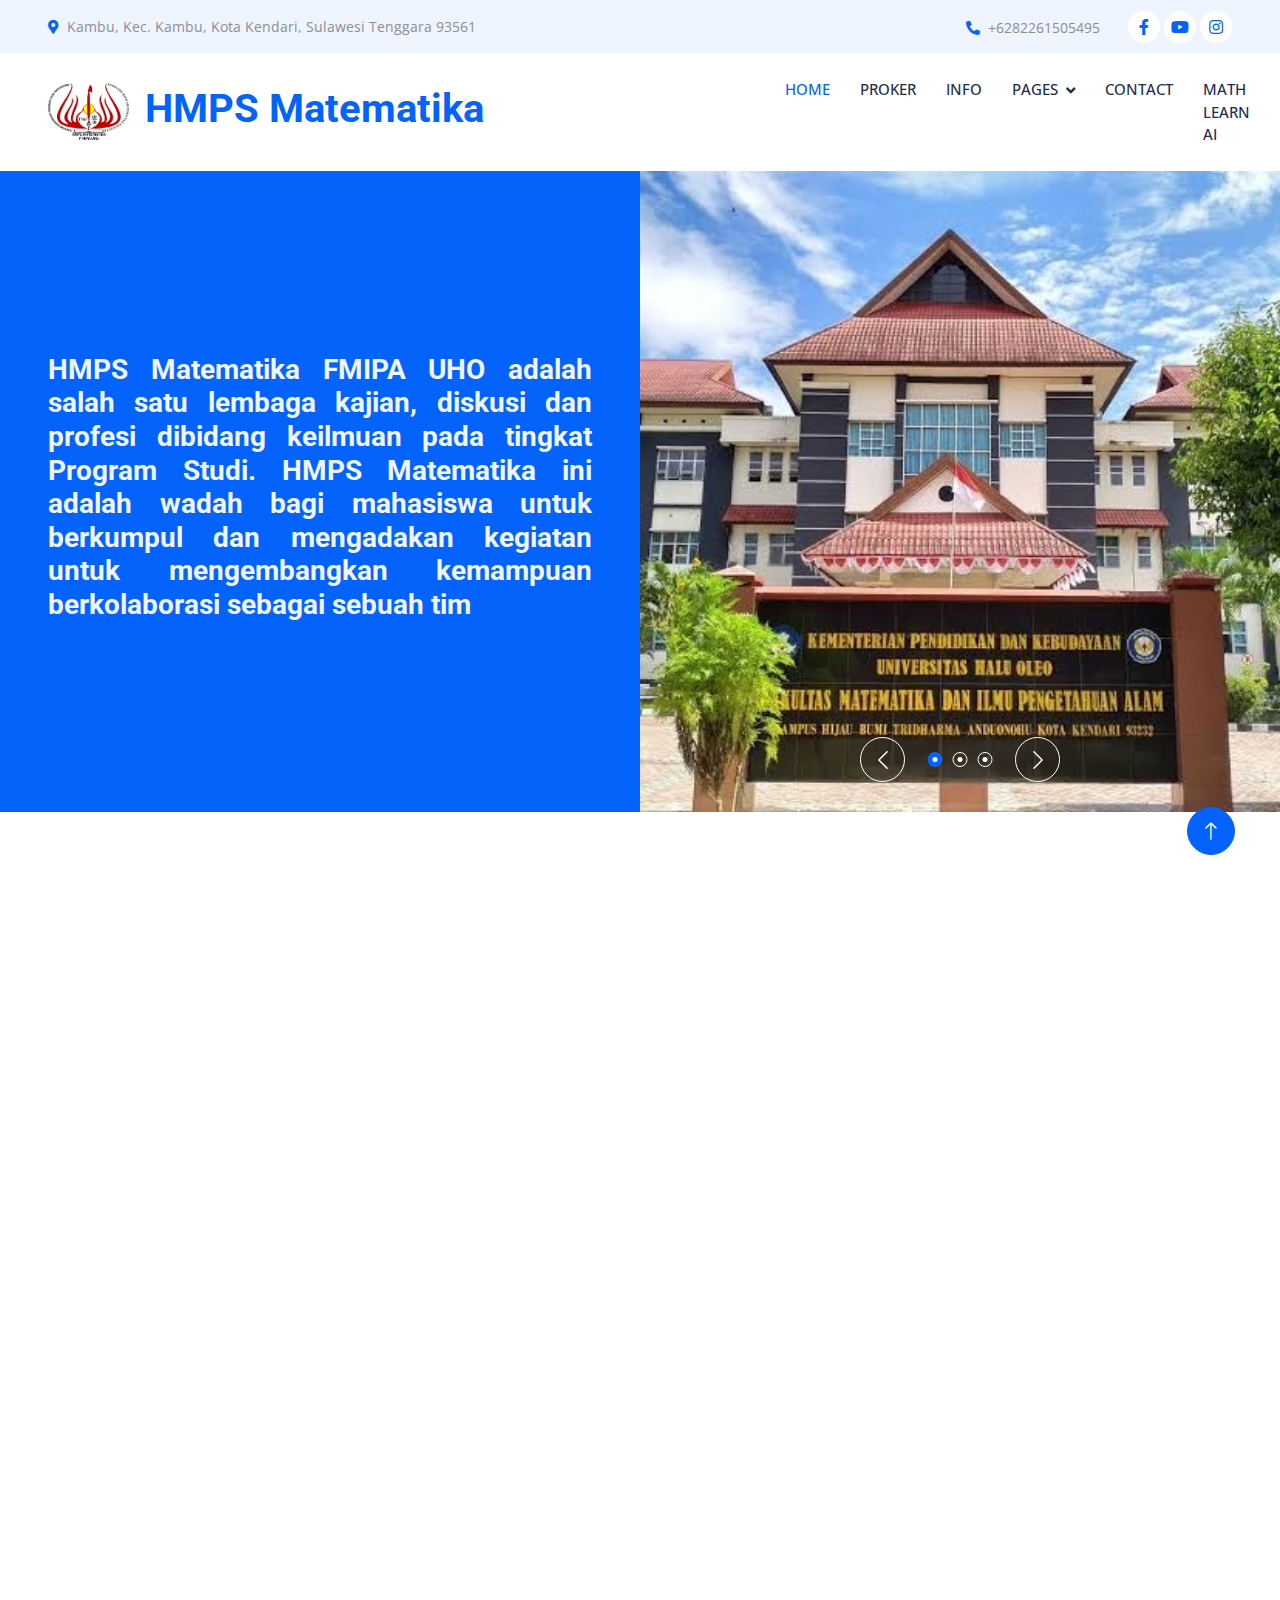
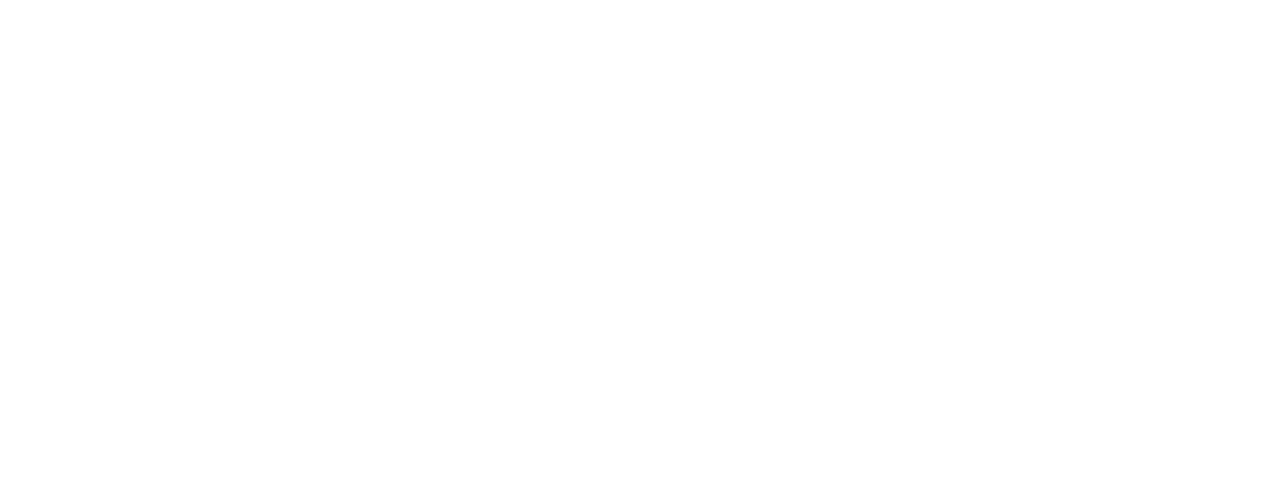
<file: index.html>
<!DOCTYPE html>
<html lang="en">
  <head>
    <meta charset="utf-8" />
    <title>HMPS Matematika</title>
    <meta content="width=device-width, initial-scale=1.0" name="viewport" />
    <meta content="" name="keywords" />
    <meta content="" name="description" />

    <!-- Favicon -->
    <link href="img/favicon.ico" rel="icon" />

    <!-- Google Web Fonts -->
    <link rel="preconnect" href="https://fonts.googleapis.com" />
    <link rel="preconnect" href="https://fonts.gstatic.com" crossorigin />
    <link
      href="https://fonts.googleapis.com/css2?family=Open+Sans:wght@400;500&family=Roboto:wght@500;700;900&display=swap"
      rel="stylesheet"
    />

    <!-- Icon Font Stylesheet -->
    <link
      href="https://cdnjs.cloudflare.com/ajax/libs/font-awesome/5.10.0/css/all.min.css"
      rel="stylesheet"
    />
    <link
      href="https://cdn.jsdelivr.net/npm/bootstrap-icons@1.4.1/font/bootstrap-icons.css"
      rel="stylesheet"
    />

    <!-- Libraries Stylesheet -->
    <link href="lib/animate/animate.min.css" rel="stylesheet" />
    <link href="lib/owlcarousel/assets/owl.carousel.min.css" rel="stylesheet" />
    <link
      href="lib/tempusdominus/css/tempusdominus-bootstrap-4.min.css"
      rel="stylesheet"
    />

    <!-- Customized Bootstrap Stylesheet -->
    <link href="css/bootstrap.min.css" rel="stylesheet" />

    <!-- Template Stylesheet -->
    <link href="css/style.css" rel="stylesheet" />
    <link rel="icon" href="img/LOGO_HMPS_2020.png" type="png" sizes="16x16" />
  </head>

  <body>
    <!-- Spinner Start -->
    <div
      id="spinner"
      class="show bg-white position-fixed translate-middle w-100 vh-100 top-50 start-50 d-flex align-items-center justify-content-center"
    >
      <div
        class="spinner-grow text-primary"
        style="width: 3rem; height: 3rem"
        role="status"
      >
        <span class="sr-only">Loading...</span>
      </div>
    </div>
    <!-- Spinner End -->

    <!-- Topbar Start -->
    <div class="container-fluid bg-light p-0 wow fadeIn" data-wow-delay="0.1s">
      <div class="row gx-0 d-none d-lg-flex">
        <div class="col-lg-7 px-5 text-start">
          <div class="h-100 d-inline-flex align-items-center py-3 me-4">
            <small class="fa fa-map-marker-alt text-primary me-2"></small>
            <small
              >Kambu, Kec. Kambu, Kota Kendari, Sulawesi Tenggara 93561</small
            >
          </div>
        </div>
        <div class="col-lg-5 px-5 text-end">
          <div class="h-100 d-inline-flex align-items-center py-3 me-4">
            <small class="fa fa-phone-alt text-primary me-2"></small>
            <small>+6282261505495</small>
          </div>
          <div class="h-100 d-inline-flex align-items-center">
            <a
              class="btn btn-sm-square rounded-circle bg-white text-primary me-1"
              href="https://web.facebook.com/hmpsmath.uho/?_rdc=1&_rdr"
              ><i class="fab fa-facebook-f"></i
            ></a>
            <a
              class="btn btn-sm-square rounded-circle bg-white text-primary me-1"
              href="https://www.youtube.com/c/HMPSMatematikaUHOOfficial"
              ><i class="fab fa-youtube"></i
            ></a>
            <a
              class="btn btn-sm-square rounded-circle bg-white text-primary me-0"
              href="https://www.instagram.com/hmpsmath_uho/"
              ><i class="fab fa-instagram"></i
            ></a>
          </div>
        </div>
      </div>
    </div>
    <!-- Topbar End -->

    <!-- Navbar Start -->
    <nav
      class="navbar navbar-expand-lg bg-white navbar-light sticky-top p-0 wow fadeIn"
      data-wow-delay="0.1s"
    >
      <a
        href="index.html"
        class="navbar-brand d-flex align-items-center px-4 px-lg-5"
      >
        <h1 class="m-0 text-primary">
          <img
            src="img/hmps.png"
            alt=""
            class="logo me-3"
            style="width: 12%"
          />HMPS Matematika
        </h1>
      </a>
      <button
        type="button"
        class="navbar-toggler me-4"
        data-bs-toggle="collapse"
        data-bs-target="#navbarCollapse"
      >
        <span class="navbar-toggler-icon"></span>
      </button>
      <div class="collapse navbar-collapse" id="navbarCollapse">
        <div class="navbar-nav ms-auto p-4 p-lg-0">
          <a href="index.html" class="nav-item nav-link active">Home</a>
          <a href="proker.html" class="nav-item nav-link">Proker</a>
          <a href="info.html" class="nav-item nav-link">Info</a>
          <div class="nav-item dropdown">
            <a
              href="#"
              class="nav-link dropdown-toggle"
              data-bs-toggle="dropdown"
              >Pages</a
            >
            <div class="dropdown-menu rounded-0 rounded-bottom m-0">
              <a href="bank-soal.html" class="dropdown-item">Bank Soal</a>
              <a href="#" class="dropdown-item">Petunjuk Matkul</a>
              <a href="info-games.html" class="dropdown-item"
                >Info Games 2024</a
              >
              <!-- <a href="404.html" class="dropdown-item">404 Page</a> -->
            </div>
          </div>
          <a href="contact.html" class="nav-item nav-link">Contact</a>
          <a
            href="https://partyrock.aws/u/farhansaid/29uxX7LWz/Math-Learn"
            class="nav-item nav-link"
            >Math Learn AI</a
          >
        </div>
        <!-- <a href="" class="btn btn-primary rounded-0 py-4 px-lg-5 d-none d-lg-block">Appointment<i class="fa fa-arrow-right ms-3"></i></a> -->
      </div>
    </nav>
    <!-- Navbar End -->

    <!-- Header Start -->
    <div class="container-fluid header bg-primary p-0 mb-5">
      <div class="row g-0 align-items-center flex-column-reverse flex-lg-row">
        <div class="col-lg-6 p-5 wow fadeIn" data-wow-delay="0.1s">
          <h3 class="text-light justify-text">
            HMPS Matematika FMIPA UHO adalah salah satu lembaga kajian, diskusi
            dan profesi dibidang keilmuan pada tingkat Program Studi. HMPS
            Matematika ini adalah wadah bagi mahasiswa untuk berkumpul dan
            mengadakan kegiatan untuk mengembangkan kemampuan berkolaborasi
            sebagai sebuah tim
          </h3>
        </div>
        <div class="col-lg-6 wow fadeIn" data-wow-delay="0.5s">
          <div class="owl-carousel header-carousel">
            <div class="owl-carousel-item position-relative">
              <img class="img-fluid" src="img/depan.jpeg" alt="" />
              <div class="owl-carousel-text">
                <!-- <h1 class="display-1 text-white mb-0">HMPS Matematika</h1> -->
              </div>
            </div>
            <div class="owl-carousel-item position-relative">
              <img class="img-fluid" src="img/depan2.jpeg" alt="" />
              <div class="owl-carousel-text">
                <!-- <h1 class="display-1 text-white mb-0">HMPS Matematika</h1> -->
              </div>
            </div>
            <div class="owl-carousel-item position-relative">
              <img class="img-fluid" src="img/depan3.jpeg" alt="" />
              <div class="owl-carousel-text">
                <!-- <h1 class="display-1 text-white mb-0">HMPS Matematika</h1> -->
              </div>
            </div>
          </div>
        </div>
      </div>
    </div>
    <!-- Header End -->

    <!-- About Start -->
    <div class="container-xxl py-5">
      <div class="container">
        <div class="row g-5">
          <div class="col-lg-6 wow fadeIn" data-wow-delay="0.1s">
            <div class="d-flex flex-column">
              <img
                class="img-fluid rounded w-75 align-self-end"
                src="img/fotbar1.JPG"
                alt=""
              />
              <img
                class="img-fluid rounded w-50 bg-white pt-3 pe-3"
                src="img/fotbar2.jpg"
                alt=""
                style="margin-top: -25%"
              />
            </div>
          </div>
          <div class="col-lg-6 wow fadeIn" data-wow-delay="0.5s">
            <p class="d-inline-block border rounded-pill py-1 px-4">About Us</p>
            <h1 class="mb-4">HMPS Matematika</h1>
            <h3 class="mb-4">visi</h3>
            <p>
              " Menjadi Organisasi kemahasiswaan yang terdepan dalam memberikan
              wadah bagi mahasiswa untuk meningkatkan kualitas pendidikan,
              keagamaan, dan solidaritas antar anggota serta membangun jaringan
              relasi untuk memberikan manfaat maksimal kepada anggota dan
              masyarakat"
            </p>

            <h3 class="mb-4">Misi</h3>
            <p>
              1. Meningkatkan kualitas pendidikan melalui program pelatihan dan
              pembelajaran yang inovatif dan efektif.
            </p>
            <p>
              2. Mendorong pertumbuhan spritual dan mahasiswa melalui program
              keagamaan yang beragam dan inklusif
            </p>
            <p>
              3. Mengembangkan rasa solidaritas dan soft skill antar mahasiswa
              melalui program team building.
            </p>
            <p>
              4. Memperluas jaringan relasi ke tingkat nasional untuk memberikan
              manfaat maksimal kepada anggota dan masyarakat.
            </p>

            <!-- <p><i class="far fa-check-circle text-primary me-3"></i>aktif </p>
                    <p><i class="far fa-check-circle text-primary me-3"></i>Kreatif</p>
                    <p><i class="far fa-check-circle text-primary me-3"></i>solidaritas yang kokoh</p> -->
          </div>
        </div>
      </div>
    </div>
    <!-- About End -->

    <!-- Footer Start -->
    <div
      class="container-fluid bg-dark text-light footer mt-5 pt-5 wow fadeIn"
      data-wow-delay="0.1s"
    >
      <div class="container py-5">
        <div class="row g-5">
          <div class="col-lg-3 col-md-6">
            <h5 class="text-light mb-4">Alamat</h5>
            <p class="mb-2">
              <i class="fa fa-map-marker-alt me-3"></i
              ><a
                href="https://www.google.com/maps/place/Fakultas+Matematika+dan+Ilmu+Pengetahuan+Alam+(F-MIPA)+UHO/@-4.0048507,122.5193598,17z/data=!3m1!4b1!4m6!3m5!1s0x2d988d691442e5fb:0x656989bb890a260a!8m2!3d-4.0048507!4d122.5219347!16s%2Fg%2F1hm1v49_y?entry=ttu"
                >XGWC+3Q3, Kambu, Kec. Kambu, Kota Kendari, Sulawesi Tenggara
                93561</a
              >
            </p>
            <p class="mb-2">
              <i class="fa fa-phone-alt me-3"></i>+62 821-5117-5433
            </p>
            <p class="mb-2">
              <i class="fa fa-envelope me-3"></i>hmjmatuho@gmail.com
            </p>
            <div class="d-flex pt-2">
              <a
                class="btn btn-outline-light btn-social rounded-circle"
                href="https://web.facebook.com/hmpsmath.uho/?_rdc=1&_rdr"
                ><i class="fab fa-facebook-f"></i
              ></a>
              <a
                class="btn btn-outline-light btn-social rounded-circle"
                href="https://www.youtube.com/c/HMPSMatematikaUHOOfficial"
                ><i class="fab fa-youtube"></i
              ></a>
              <a
                class="btn btn-outline-light btn-social rounded-circle"
                href="https://www.instagram.com/hmpsmath_uho/"
                ><i class="fab fa-instagram"></i
              ></a>
            </div>
          </div>
          <div class="col-lg-3 col-md-6">
            <h5 class="text-light mb-4">Newsletter</h5>
            <!-- <p>hubungi kami</p> -->
            <div class="position-relative mx-auto" style="max-width: 400px">
              <input
                class="form-control border-0 w-100 py-3 ps-4 pe-5"
                type="text"
                placeholder="Your email"
              />
              <button
                type="button"
                class="btn btn-primary py-2 position-absolute top-0 end-0 mt-2 me-2"
              >
                send
              </button>
            </div>
          </div>
        </div>
      </div>
      <div class="container">
        <div class="copyright">
          <div class="row">
            <div class="col-md-6 text-center text-md-start mb-3 mb-md-0">
              &copy; <a class="border-bottom">2024</a>, HMPS Matematika
            </div>
            <div class="col-md-6 text-center text-md-end">
              <a class="border-bottom" href="https://uho.ac.id/"
                >Universitas Halu Oleo</a
              >
            </div>
          </div>
        </div>
      </div>
    </div>
    <!-- Footer End -->

    <!-- Back to Top -->
    <a
      href="#"
      class="btn btn-lg btn-primary btn-lg-square rounded-circle back-to-top"
      ><i class="bi bi-arrow-up"></i
    ></a>

    <!-- JavaScript Libraries -->
    <script src="https://code.jquery.com/jquery-3.4.1.min.js"></script>
    <script src="https://cdn.jsdelivr.net/npm/bootstrap@5.0.0/dist/js/bootstrap.bundle.min.js"></script>
    <script src="lib/wow/wow.min.js"></script>
    <script src="lib/easing/easing.min.js"></script>
    <script src="lib/waypoints/waypoints.min.js"></script>
    <script src="lib/counterup/counterup.min.js"></script>
    <script src="lib/owlcarousel/owl.carousel.min.js"></script>
    <script src="lib/tempusdominus/js/moment.min.js"></script>
    <script src="lib/tempusdominus/js/moment-timezone.min.js"></script>
    <script src="lib/tempusdominus/js/tempusdominus-bootstrap-4.min.js"></script>

    <!-- Template Javascript -->
    <script src="js/main.js"></script>
  </body>
</html>
</file>
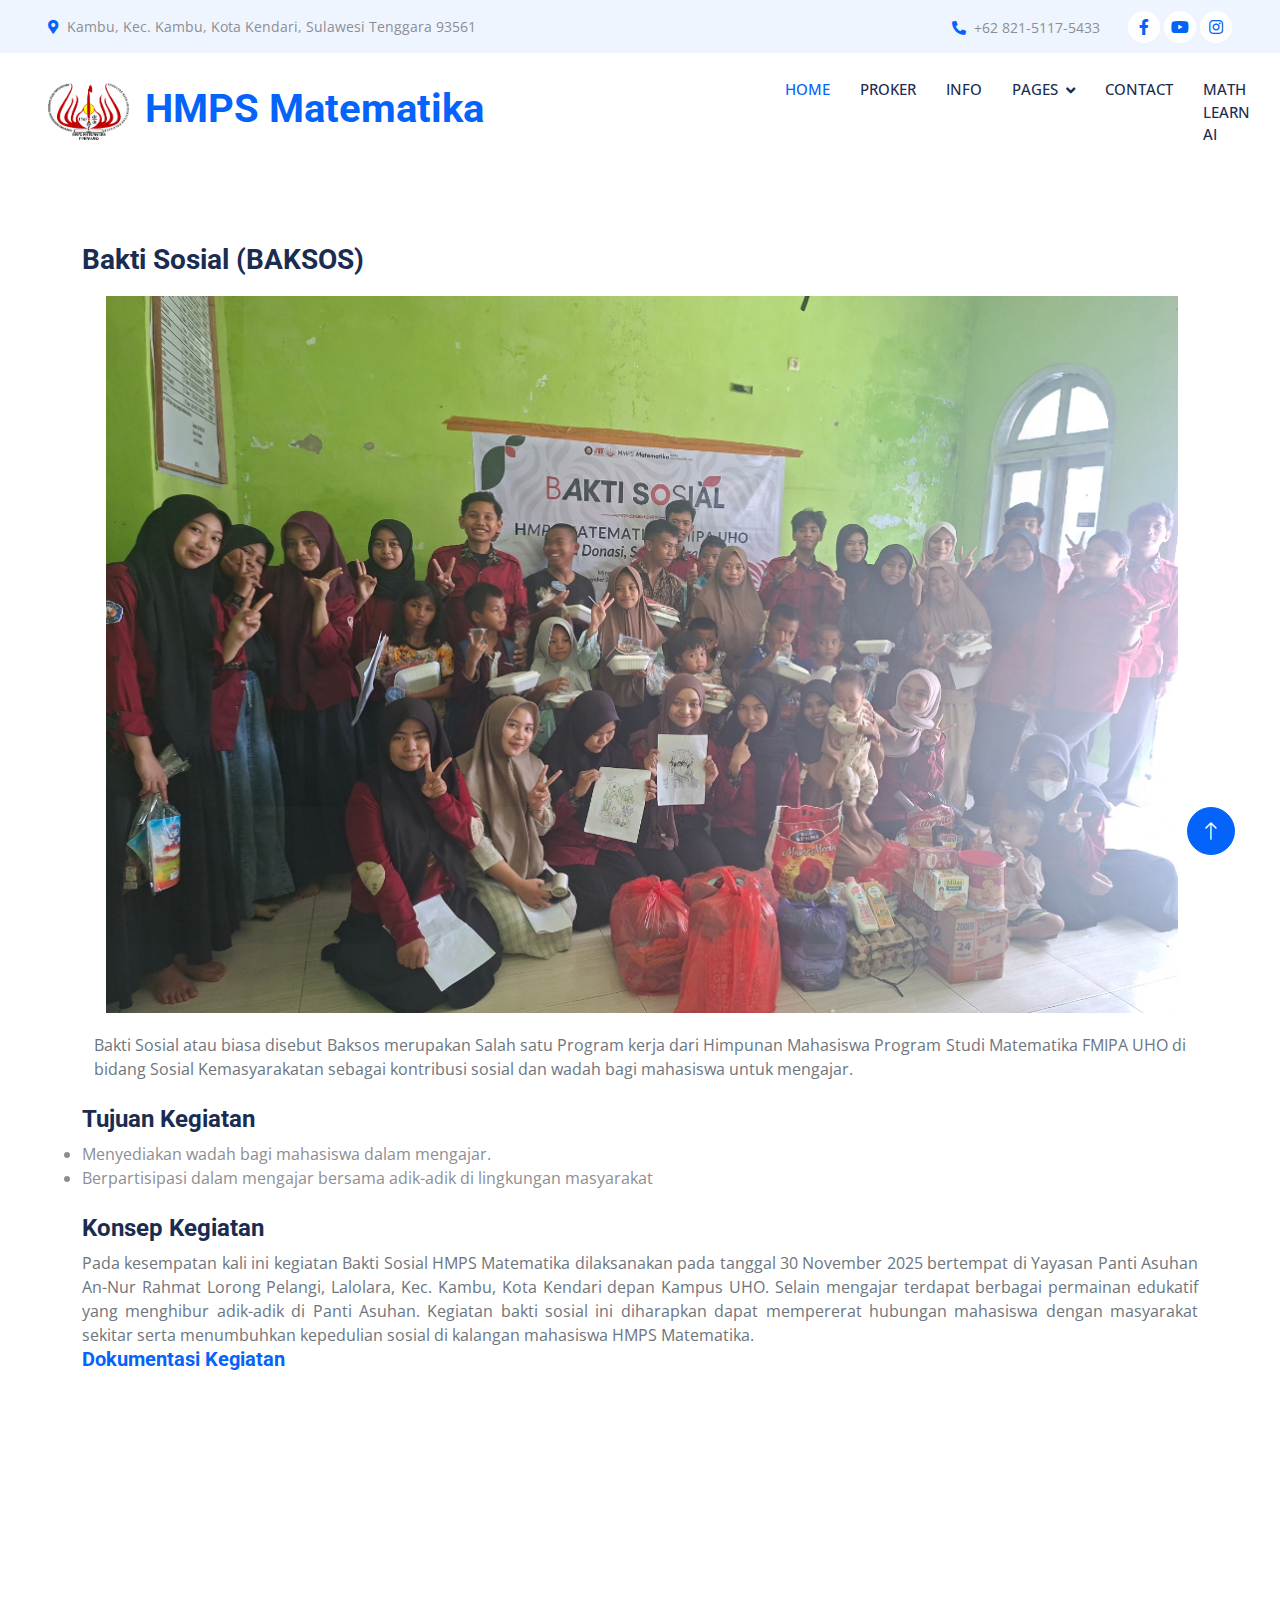
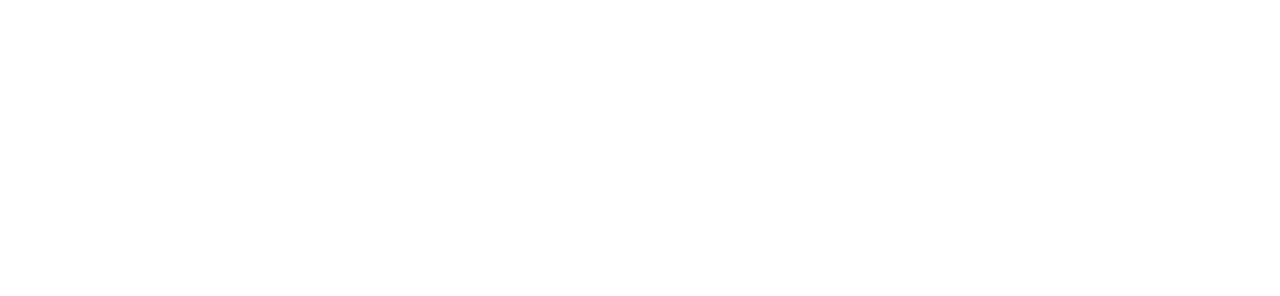
<file: baksos.html>
<!DOCTYPE html>
<html lang="en">
  <head>
    <meta charset="utf-8" />
    <title>HMPS Matematika</title>
    <meta content="width=device-width, initial-scale=1.0" name="viewport" />
    <meta content="" name="keywords" />
    <meta content="" name="description" />

    <!-- Favicon -->
    <link href="img/favicon.ico" rel="icon" />

    <!-- Google Web Fonts -->
    <link rel="preconnect" href="https://fonts.googleapis.com" />
    <link rel="preconnect" href="https://fonts.gstatic.com" crossorigin />
    <link
      href="https://fonts.googleapis.com/css2?family=Open+Sans:wght@400;500&family=Roboto:wght@500;700;900&display=swap"
      rel="stylesheet"
    />

    <!-- Icon Font Stylesheet -->
    <link
      href="https://cdnjs.cloudflare.com/ajax/libs/font-awesome/5.10.0/css/all.min.css"
      rel="stylesheet"
    />
    <link
      href="https://cdn.jsdelivr.net/npm/bootstrap-icons@1.4.1/font/bootstrap-icons.css"
      rel="stylesheet"
    />

    <!-- Libraries Stylesheet -->
    <link href="lib/animate/animate.min.css" rel="stylesheet" />
    <link href="lib/owlcarousel/assets/owl.carousel.min.css" rel="stylesheet" />
    <link
      href="lib/tempusdominus/css/tempusdominus-bootstrap-4.min.css"
      rel="stylesheet"
    />

    <!-- Customized Bootstrap Stylesheet -->
    <link href="css/bootstrap.min.css" rel="stylesheet" />

    <!-- Template Stylesheet -->
    <link href="css/style.css" rel="stylesheet" />
  </head>

  <body>
    <!-- Spinner Start -->
    <div
      id="spinner"
      class="show bg-white position-fixed translate-middle w-100 vh-100 top-50 start-50 d-flex align-items-center justify-content-center"
    >
      <div
        class="spinner-grow text-primary"
        style="width: 3rem; height: 3rem"
        role="status"
      >
        <span class="sr-only">Loading...</span>
      </div>
    </div>
    <!-- Spinner End -->

    <!-- Topbar Start -->
    <div class="container-fluid bg-light p-0 wow fadeIn" data-wow-delay="0.1s">
      <div class="row gx-0 d-none d-lg-flex">
        <div class="col-lg-7 px-5 text-start">
          <div class="h-100 d-inline-flex align-items-center py-3 me-4">
            <small class="fa fa-map-marker-alt text-primary me-2"></small>
            <small
              >Kambu, Kec. Kambu, Kota Kendari, Sulawesi Tenggara 93561</small
            >
          </div>
        </div>
        <div class="col-lg-5 px-5 text-end">
          <div class="h-100 d-inline-flex align-items-center py-3 me-4">
            <small class="fa fa-phone-alt text-primary me-2"></small>
            <small>+62 821-5117-5433</small>
          </div>
          <div class="h-100 d-inline-flex align-items-center">
            <a
              class="btn btn-sm-square rounded-circle bg-white text-primary me-1"
              href="https://web.facebook.com/hmpsmath.uho/?_rdc=1&_rdr"
              ><i class="fab fa-facebook-f"></i
            ></a>
            <a
              class="btn btn-sm-square rounded-circle bg-white text-primary me-1"
              href="https://www.youtube.com/c/HMPSMatematikaUHOOfficial"
              ><i class="fab fa-youtube"></i
            ></a>
            <a
              class="btn btn-sm-square rounded-circle bg-white text-primary me-0"
              href="https://www.instagram.com/hmpsmath_uho/"
              ><i class="fab fa-instagram"></i
            ></a>
          </div>
        </div>
      </div>
    </div>
    <!-- Topbar End -->

    <!-- Navbar Start -->
    <nav
      class="navbar navbar-expand-lg bg-white navbar-light sticky-top p-0 wow fadeIn"
      data-wow-delay="0.1s"
    >
      <a
        href="index.html"
        class="navbar-brand d-flex align-items-center px-4 px-lg-5"
      >
        <h1 class="m-0 text-primary">
          <img
            src="img/hmps.png"
            alt="HMPS Matematika Logo"
            class="logo me-3"
            style="width: 12%"
          />HMPS Matematika
        </h1>
      </a>
      <button
        type="button"
        class="navbar-toggler me-4"
        data-bs-toggle="collapse"
        data-bs-target="#navbarCollapse"
      >
        <span class="navbar-toggler-icon"></span>
      </button>
      <div class="collapse navbar-collapse" id="navbarCollapse">
        <div class="navbar-nav ms-auto p-4 p-lg-0">
          <a href="index.html" class="nav-item nav-link active">Home</a>
          <a href="proker.html" class="nav-item nav-link">Proker</a>
          <a href="info.html" class="nav-item nav-link">Info</a>
          <div class="nav-item dropdown">
            <a
              href="#"
              class="nav-link dropdown-toggle"
              data-bs-toggle="dropdown"
              >Pages</a
            >
            <div class="dropdown-menu rounded-0 rounded-bottom m-0">
              <a href="bank-soal.html" class="dropdown-item">Bank Soal</a>
              <a href="#" class="dropdown-item">Petunjuk Matkul</a>
              <a href="info-games.html" class="dropdown-item"
                >Info Games 2025</a
              >
              <!-- <a href="404.html" class="dropdown-item">404 Page</a> -->
            </div>
          </div>
          <a href="contact.html" class="nav-item nav-link">Contact</a>
          <a
            href="https://partyrock.aws/u/farhansaid/29uxX7LWz/Math-Learn"
            class="nav-item nav-link"
            >Math Learn AI</a
          >
        </div>
        <!-- <a href="" class="btn btn-primary rounded-0 py-4 px-lg-5 d-none d-lg-block">Appointment<i class="fa fa-arrow-right ms-3"></i></a> -->
      </div>
    </nav>
    <!-- Navbar End -->

    <!-- Page Header Start -->
    <br /><br /><br />
    <div class="container py-0" data-wow-delay="0.1s">
      <h3>Bakti Sosial (BAKSOS)</h3>
      <div class="image-containerku">
        <img src="img/baksos.jpg" />
      </div>
      <div class="container py-0">
        <div class="deskripsi">
          Bakti Sosial atau biasa disebut Baksos merupakan Salah satu Program
          kerja dari Himpunan Mahasiswa Program Studi Matematika FMIPA UHO di
          bidang Sosial Kemasyarakatan sebagai kontribusi sosial dan wadah bagi
          mahasiswa untuk mengajar.
        </div>
      </div>
      <br />
      <h4>Tujuan Kegiatan</h4>
      <li>Menyediakan wadah bagi mahasiswa dalam mengajar.</li>
      <li>
        Berpartisipasi dalam mengajar bersama adik-adik di lingkungan masyarakat
      </li>
      <br />
      <h4>Konsep Kegiatan</h4>
      <div class="deskripsi">
        Pada kesempatan kali ini kegiatan Bakti Sosial HMPS Matematika
        dilaksanakan pada tanggal 30 November 2025 bertempat di Yayasan Panti
        Asuhan An-Nur Rahmat Lorong Pelangi, Lalolara, Kec. Kambu, Kota Kendari
        depan Kampus UHO. Selain mengajar terdapat berbagai permainan edukatif
        yang menghibur adik-adik di Panti Asuhan. Kegiatan bakti sosial ini
        diharapkan dapat mempererat hubungan mahasiswa dengan masyarakat sekitar
        serta menumbuhkan kepedulian sosial di kalangan mahasiswa HMPS
        Matematika.
      </div>
      <h5>
        <a
          href="https://drive.google.com/drive/folders/1V3ilfrfCxalzZk9DlMD3o_6uoNXJKn8y.html"
          >Dokumentasi Kegiatan</a
        >
      </h5>
    </div>

    <!-- Page Header End -->

    <!-- Footer Start -->
    <div
      class="container-fluid bg-dark text-light footer mt-5 pt-5 wow fadeIn"
      data-wow-delay="0.1s"
    >
      <div class="container py-5">
        <div class="row g-5">
          <div class="col-lg-3 col-md-6">
            <h5 class="text-light mb-4">Alamat</h5>
            <p class="mb-2">
              <i class="fa fa-map-marker-alt me-3"></i
              ><a
                href="https://www.google.com/maps/place/Fakultas+Matematika+dan+Ilmu+Pengetahuan+Alam+(F-MIPA)+UHO/@-4.0048507,122.5193598,17z/data=!3m1!4b1!4m6!3m5!1s0x2d988d691442e5fb:0x656989bb890a260a!8m2!3d-4.0048507!4d122.5219347!16s%2Fg%2F1hm1v49_y?entry=ttu"
                >XGWC+3Q3, Kambu, Kec. Kambu, Kota Kendari, Sulawesi Tenggara
                93561</a
              >
            </p>
            <p class="mb-2">
              <i class="fa fa-phone-alt me-3"></i>+62 821-5117-5433
            </p>
            <p class="mb-2">
              <i class="fa fa-envelope me-3"></i>hmpsmath.fmipauho@gmail.com
            </p>
            <div class="d-flex pt-2">
              <a
                class="btn btn-outline-light btn-social rounded-circle"
                href="https://web.facebook.com/hmpsmath.uho/?_rdc=1&_rdr"
                ><i class="fab fa-facebook-f"></i
              ></a>
              <a
                class="btn btn-outline-light btn-social rounded-circle"
                href="https://www.youtube.com/c/HMPSMatematikaUHOOfficial"
                ><i class="fab fa-youtube"></i
              ></a>
              <a
                class="btn btn-outline-light btn-social rounded-circle"
                href="https://www.instagram.com/hmpsmath_uho/"
                ><i class="fab fa-instagram"></i
              ></a>
            </div>
          </div>
          <div class="col-lg-3 col-md-6">
            <h5 class="text-light mb-4">Newsletter</h5>
            <!-- <p>hubungi kami</p> -->
            <div class="position-relative mx-auto" style="max-width: 400px">
              <input
                class="form-control border-0 w-100 py-3 ps-4 pe-5"
                type="text"
                placeholder="Your email"
              />
              <button
                type="button"
                class="btn btn-primary py-2 position-absolute top-0 end-0 mt-2 me-2"
              >
                send
              </button>
            </div>
          </div>
        </div>
      </div>
      <div class="container">
        <div class="copyright">
          <div class="row">
            <div class="col-md-6 text-center text-md-start mb-3 mb-md-0">
              &copy; <a class="border-bottom">2025</a>, HMPS Matematika
            </div>
            <div class="col-md-6 text-center text-md-end">
              <a class="border-bottom" href="https://uho.ac.id/"
                >Universitas Halu Oleo</a
              >
            </div>
          </div>
        </div>
      </div>
    </div>
    <!-- Footer End -->

    <!-- Back to Top -->
    <a
      href="#"
      class="btn btn-lg btn-primary btn-lg-square rounded-circle back-to-top"
      ><i class="bi bi-arrow-up"></i
    ></a>

    <!-- JavaScript Libraries -->
    <script src="https://code.jquery.com/jquery-3.4.1.min.js"></script>
    <script src="https://cdn.jsdelivr.net/npm/bootstrap@5.0.0/dist/js/bootstrap.bundle.min.js"></script>
    <script src="lib/wow/wow.min.js"></script>
    <script src="lib/easing/easing.min.js"></script>
    <script src="lib/waypoints/waypoints.min.js"></script>
    <script src="lib/counterup/counterup.min.js"></script>
    <script src="lib/owlcarousel/owl.carousel.min.js"></script>
    <script src="lib/tempusdominus/js/moment.min.js"></script>
    <script src="lib/tempusdominus/js/moment-timezone.min.js"></script>
    <script src="lib/tempusdominus/js/tempusdominus-bootstrap-4.min.js"></script>

    <!-- Template Javascript -->
    <script src="js/main.js"></script>
  </body>
</html>
</file>
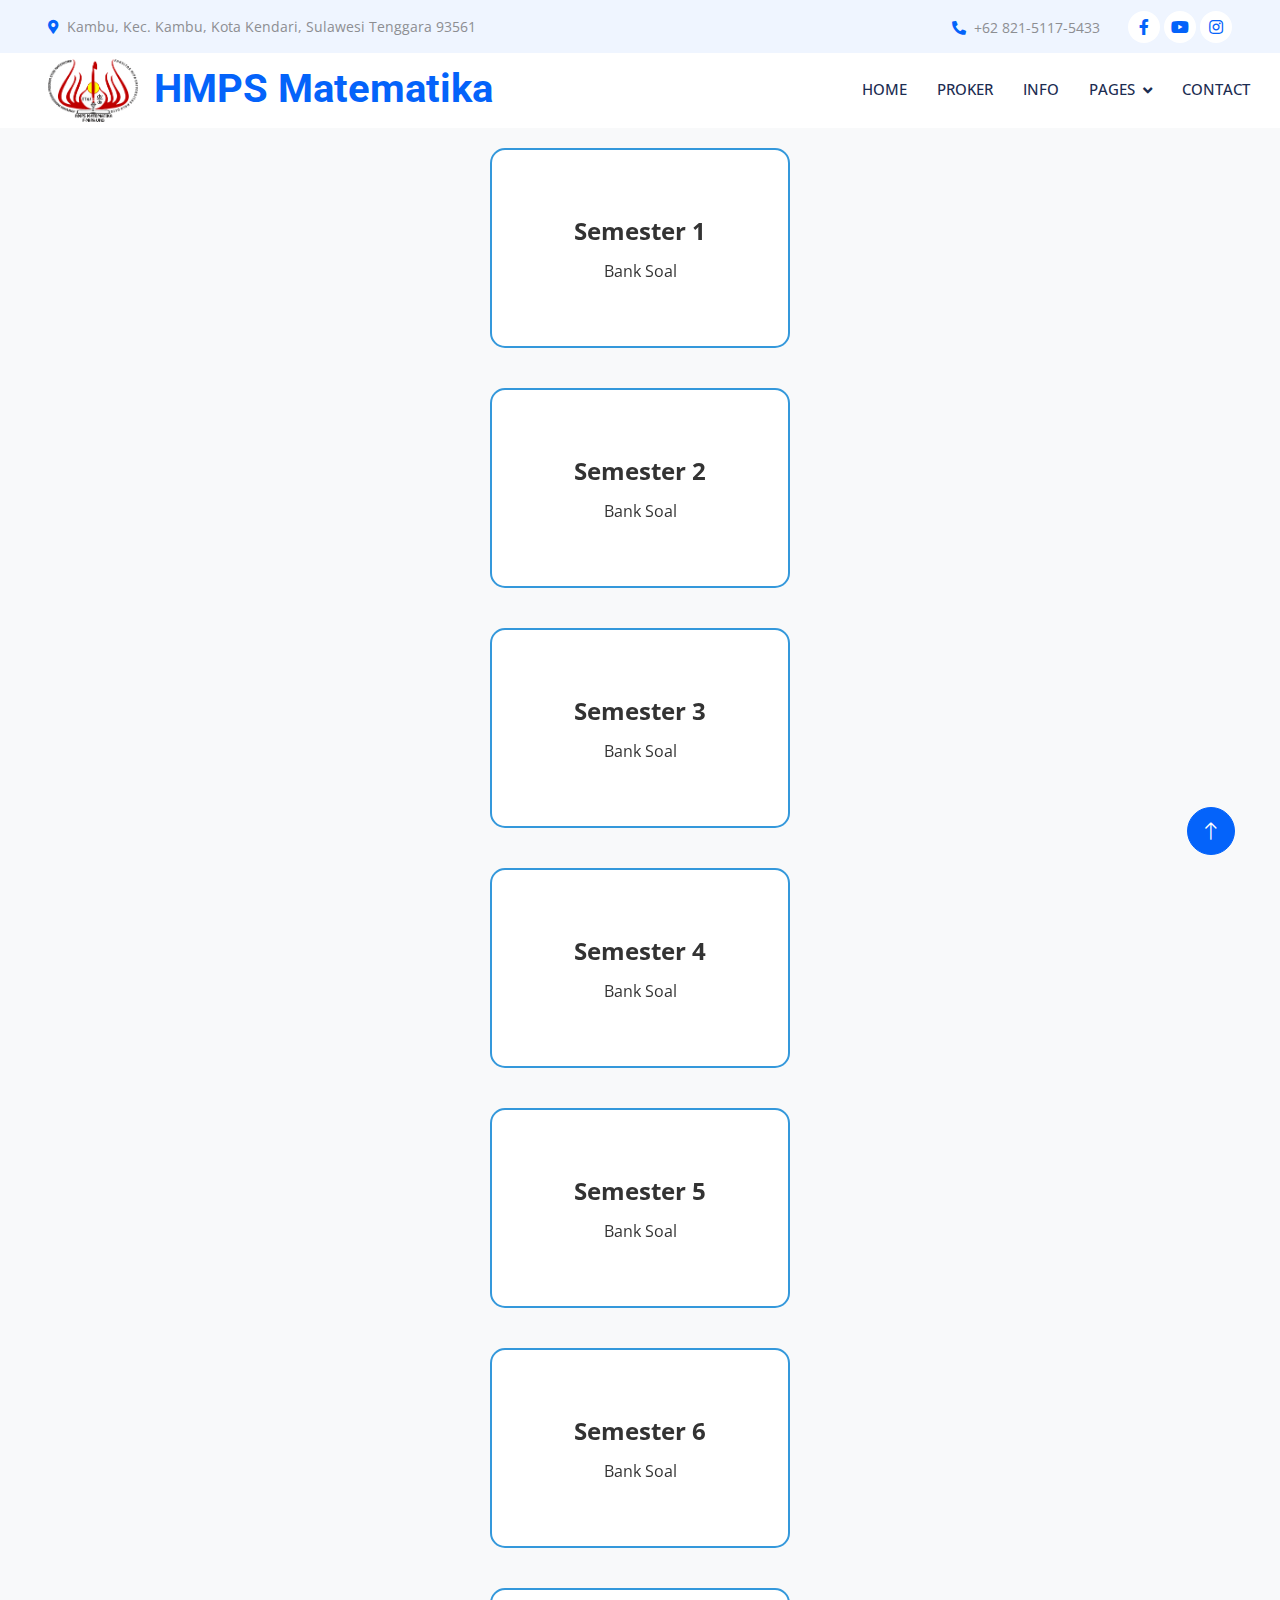
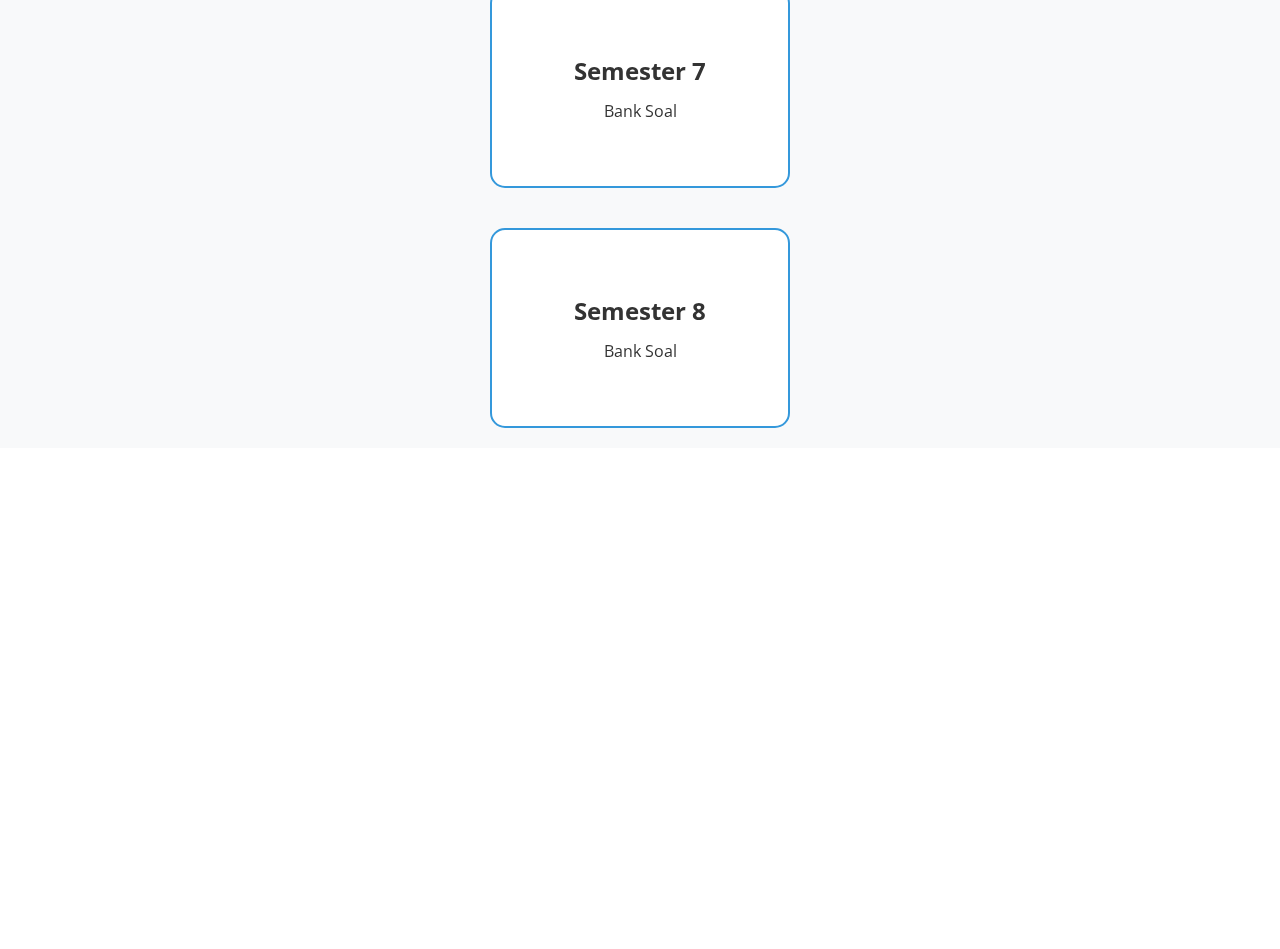
<file: bank-soal.html>
<!DOCTYPE html>
<html lang="en">
  <head>
    <meta charset="utf-8" />
    <title>HMPS Matematika</title>
    <meta content="width=device-width, initial-scale=1.0" name="viewport" />
    <meta content="" name="keywords" />
    <meta content="" name="description" />

    <!-- Favicon -->
    <link href="img/favicon.ico" rel="icon" />

    <!-- Google Web Fonts -->
    <link rel="preconnect" href="https://fonts.googleapis.com" />
    <link rel="preconnect" href="https://fonts.gstatic.com" crossorigin />
    <link
      href="https://fonts.googleapis.com/css2?family=Open+Sans:wght@400;500&family=Roboto:wght@500;700;900&display=swap"
      rel="stylesheet"
    />

    <!-- Icon Font Stylesheet -->
    <link
      href="https://cdnjs.cloudflare.com/ajax/libs/font-awesome/5.10.0/css/all.min.css"
      rel="stylesheet"
    />
    <link
      href="https://cdn.jsdelivr.net/npm/bootstrap-icons@1.4.1/font/bootstrap-icons.css"
      rel="stylesheet"
    />

    <!-- Libraries Stylesheet -->
    <link href="lib/animate/animate.min.css" rel="stylesheet" />
    <link href="lib/owlcarousel/assets/owl.carousel.min.css" rel="stylesheet" />
    <link
      href="lib/tempusdominus/css/tempusdominus-bootstrap-4.min.css"
      rel="stylesheet"
    />

    <!-- Customized Bootstrap Stylesheet -->
    <link href="css/bootstrap.min.css" rel="stylesheet" />

    <!-- Template Stylesheet -->
    <link href="css/style.css" rel="stylesheet" />
  </head>

  <body>
    <!-- Spinner Start -->
    <div
      id="spinner"
      class="show bg-white position-fixed translate-middle w-100 vh-100 top-50 start-50 d-flex align-items-center justify-content-center"
    >
      <div
        class="spinner-grow text-primary"
        style="width: 3rem; height: 3rem"
        role="status"
      >
        <span class="sr-only">Loading...</span>
      </div>
    </div>
    <!-- Spinner End -->

    <!-- Topbar Start -->
    <div class="container-fluid bg-light p-0 wow fadeIn" data-wow-delay="0.1s">
      <div class="row gx-0 d-none d-lg-flex">
        <div class="col-lg-7 px-5 text-start">
          <div class="h-100 d-inline-flex align-items-center py-3 me-4">
            <small class="fa fa-map-marker-alt text-primary me-2"></small>
            <small
              >Kambu, Kec. Kambu, Kota Kendari, Sulawesi Tenggara 93561</small
            >
          </div>
        </div>
        <div class="col-lg-5 px-5 text-end">
          <div class="h-100 d-inline-flex align-items-center py-3 me-4">
            <small class="fa fa-phone-alt text-primary me-2"></small>
            <small>+62 821-5117-5433</small>
          </div>
          <div class="h-100 d-inline-flex align-items-center">
            <a
              class="btn btn-sm-square rounded-circle bg-white text-primary me-1"
              href="https://web.facebook.com/hmpsmath.uho/?_rdc=1&_rdr"
              ><i class="fab fa-facebook-f"></i
            ></a>
            <a
              class="btn btn-sm-square rounded-circle bg-white text-primary me-1"
              href="https://www.youtube.com/c/HMPSMatematikaUHOOfficial"
              ><i class="fab fa-youtube"></i
            ></a>
            <a
              class="btn btn-sm-square rounded-circle bg-white text-primary me-0"
              href="https://www.instagram.com/hmpsmath_uho/"
              ><i class="fab fa-instagram"></i
            ></a>
          </div>
        </div>
      </div>
    </div>
    <!-- Topbar End -->

    <!-- Navbar Start -->
    <nav
      class="navbar navbar-expand-lg bg-white navbar-light sticky-top p-0 wow fadeIn"
      data-wow-delay="0.1s"
    >
      <a
        href="index.html"
        class="navbar-brand d-flex align-items-center px-4 px-lg-5"
      >
        <h1 class="m-0 text-primary">
          <img
            src="img/hmps.png"
            alt="HMPS Matematika Logo"
            class="logo me-3"
            style="width: 12%"
          />HMPS Matematika
        </h1>
      </a>
      <button
        type="button"
        class="navbar-toggler me-4"
        data-bs-toggle="collapse"
        data-bs-target="#navbarCollapse"
      >
        <span class="navbar-toggler-icon"></span>
      </button>
      <div class="collapse navbar-collapse" id="navbarCollapse">
        <div class="navbar-nav ms-auto p-4 p-lg-0">
          <a href="index.html" class="nav-item nav-link">Home</a>
          <a href="proker.html" class="nav-item nav-link">Proker</a>
          <a href="info.html" class="nav-item nav-link">Info</a>
          <div class="nav-item dropdown">
            <a
              href="#"
              class="nav-link dropdown-toggle"
              data-bs-toggle="dropdown"
              >Pages</a
            >
            <div class="dropdown-menu rounded-0 rounded-bottom m-0">
              <a href="bank-soal.html" class="dropdown-item active"
                >Bank Soal</a
              >
              <a href="#" class="dropdown-item">Petunjuk Matkul</a>
              <a href="info-games.html" class="dropdown-item"
                >Info Games 2024</a
              >
              <!-- <a href="404.html" class="dropdown-item">404 Page</a> -->
            </div>
          </div>
          <a href="contact.html" class="nav-item nav-link">Contact</a>
        </div>
        <!-- <a href="" class="btn btn-primary rounded-0 py-4 px-lg-5 d-none d-lg-block">Appointment<i class="fa fa-arrow-right ms-3"></i></a> -->
      </div>
    </nav>
    <!-- Navbar End -->

    <!-- Page Header Start -->
    <div class="article-container">
      <a
        href="https://drive.google.com/drive/folders/1S1QtTYqIIjD-jPGMWaHchOZPee2RgjKp?usp=drive_link"
      >
        <div class="three-d-card">
          <div class="card-wrapper">
            <div class="card-face front">
              <div class="card-content">
                <div class="card-title">Semester 1</div>
                <div class="card-description">Bank Soal</div>
              </div>
            </div>
            <div class="card-face back">
              <div class="card-content">
                <div class="card-title">View</div>
                <div class="card-description">
                  Kumpulan Soal dan Jawaban Tugas Maupun Ujian Jurusan
                  Matematika FMIPA UHO pada Semester 1.
                </div>
              </div>
            </div>
          </div>
        </div>
      </a>
    </div>
    <div class="article-container">
      <a
        href="https://drive.google.com/drive/folders/1S2N0s3ThKgwAqlyy5jk4NElBKCC8BDzO?usp=drive_link"
      >
        <div class="three-d-card">
          <div class="card-wrapper">
            <div class="card-face front">
              <div class="card-content">
                <div class="card-title">Semester 2</div>
                <div class="card-description">Bank Soal</div>
              </div>
            </div>
            <div class="card-face back">
              <div class="card-content">
                <div class="card-title">View</div>
                <div class="card-description">
                  Kumpulan Soal dan Jawaban Tugas Maupun Ujian Jurusan
                  Matematika FMIPA UHO pada Semester 2.
                </div>
              </div>
            </div>
          </div>
        </div>
      </a>
    </div>
    <div class="article-container">
      <a
        href="https://drive.google.com/drive/folders/1S3en631oprk9QKdJYHOoxlWzu3U0nZdr?usp=drive_link"
      >
        <div class="three-d-card">
          <div class="card-wrapper">
            <div class="card-face front">
              <div class="card-content">
                <div class="card-title">Semester 3</div>
                <div class="card-description">Bank Soal</div>
              </div>
            </div>
            <div class="card-face back">
              <div class="card-content">
                <div class="card-title">View</div>
                <div class="card-description">
                  Kumpulan Soal dan Jawaban Tugas Maupun Ujian Jurusan
                  Matematika FMIPA UHO pada Semester 3.
                </div>
              </div>
            </div>
          </div>
        </div>
      </a>
    </div>
    <div class="article-container">
      <a
        href="https://drive.google.com/drive/folders/1S4845vNePBo4wOJwGa7xN7Nremjz27te?usp=drive_link"
      >
        <div class="three-d-card">
          <div class="card-wrapper">
            <div class="card-face front">
              <div class="card-content">
                <div class="card-title">Semester 4</div>
                <div class="card-description">Bank Soal</div>
              </div>
            </div>
            <div class="card-face back">
              <div class="card-content">
                <div class="card-title">View</div>
                <div class="card-description">
                  Kumpulan Soal dan Jawaban Tugas Maupun Ujian Jurusan
                  Matematika FMIPA UHO pada Semester 4.
                </div>
              </div>
            </div>
          </div>
        </div>
      </a>
    </div>
    <div class="article-container">
      <a
        href="https://drive.google.com/drive/folders/1S6o67DnJuDCLNcrq7-DR_YnT58RDvnB2?usp=drive_link"
      >
        <div class="three-d-card">
          <div class="card-wrapper">
            <div class="card-face front">
              <div class="card-content">
                <div class="card-title">Semester 5</div>
                <div class="card-description">Bank Soal</div>
              </div>
            </div>
            <div class="card-face back">
              <div class="card-content">
                <div class="card-title">View</div>
                <div class="card-description">
                  Kumpulan Soal dan Jawaban Tugas Maupun Ujian Jurusan
                  Matematika FMIPA UHO pada Semester 5.
                </div>
              </div>
            </div>
          </div>
        </div>
      </a>
    </div>
    <div class="article-container">
      <a
        href="https://drive.google.com/drive/folders/1S8hu287ZCQM5dxU3PasTTsWNPaftrMu8?usp=drive_link"
      >
        <div class="three-d-card">
          <div class="card-wrapper">
            <div class="card-face front">
              <div class="card-content">
                <div class="card-title">Semester 6</div>
                <div class="card-description">Bank Soal</div>
              </div>
            </div>
            <div class="card-face back">
              <div class="card-content">
                <div class="card-title">View</div>
                <div class="card-description">
                  Kumpulan Soal dan Jawaban Tugas Maupun Ujian Jurusan
                  Matematika FMIPA UHO pada Semester 6.
                </div>
              </div>
            </div>
          </div>
        </div>
      </a>
    </div>
    <div class="article-container">
      <a
        href="https://drive.google.com/drive/folders/1Saa8KgwHn4fSNGVdMP3YFXyccuZR34xM?usp=drive_link"
      >
        <div class="three-d-card">
          <div class="card-wrapper">
            <div class="card-face front">
              <div class="card-content">
                <div class="card-title">Semester 7</div>
                <div class="card-description">Bank Soal</div>
              </div>
            </div>
            <div class="card-face back">
              <div class="card-content">
                <div class="card-title">View</div>
                <div class="card-description">
                  Kumpulan Soal dan Jawaban Tugas Maupun Ujian Jurusan
                  Matematika FMIPA UHO pada Semester 7.
                </div>
              </div>
            </div>
          </div>
        </div>
      </a>
    </div>
    <div class="article-container">
      <a
        href="https://drive.google.com/drive/folders/1ScK90vWQOP1bzqrOdexkukyHdz1BaUBV?usp=drive_link"
      >
        <div class="three-d-card">
          <div class="card-wrapper">
            <div class="card-face front">
              <div class="card-content">
                <div class="card-title">Semester 8</div>
                <div class="card-description">Bank Soal</div>
              </div>
            </div>
            <div class="card-face back">
              <div class="card-content">
                <div class="card-title">View</div>
                <div class="card-description">
                  Kumpulan Soal dan Jawaban Tugas Maupun Ujian Jurusan
                  Matematika FMIPA UHO pada Semester 8.
                </div>
              </div>
            </div>
          </div>
        </div>
      </a>
    </div>

    <!-- Page Header End -->

    <!-- Footer Start -->
    <div
      class="container-fluid bg-dark text-light footer mt-5 pt-5 wow fadeIn"
      data-wow-delay="0.1s"
    >
      <div class="container py-5">
        <div class="row g-5">
          <div class="col-lg-3 col-md-6">
            <h5 class="text-light mb-4">Alamat</h5>
            <p class="mb-2">
              <i class="fa fa-map-marker-alt me-3"></i
              ><a
                href="https://www.google.com/maps/place/Fakultas+Matematika+dan+Ilmu+Pengetahuan+Alam+(F-MIPA)+UHO/@-4.0048507,122.5193598,17z/data=!3m1!4b1!4m6!3m5!1s0x2d988d691442e5fb:0x656989bb890a260a!8m2!3d-4.0048507!4d122.5219347!16s%2Fg%2F1hm1v49_y?entry=ttu"
                >XGWC+3Q3, Kambu, Kec. Kambu, Kota Kendari, Sulawesi Tenggara
                93561</a
              >
            </p>
            <p class="mb-2">
              <i class="fa fa-phone-alt me-3"></i>+62 821-5117-5433
            </p>
            <p class="mb-2">
              <i class="fa fa-envelope me-3"></i>hmjmatuho@gmail.com
            </p>
            <div class="d-flex pt-2">
              <a
                class="btn btn-outline-light btn-social rounded-circle"
                href="https://web.facebook.com/hmpsmath.uho/?_rdc=1&_rdr"
                ><i class="fab fa-facebook-f"></i
              ></a>
              <a
                class="btn btn-outline-light btn-social rounded-circle"
                href="https://www.youtube.com/c/HMPSMatematikaUHOOfficial"
                ><i class="fab fa-youtube"></i
              ></a>
              <a
                class="btn btn-outline-light btn-social rounded-circle"
                href="https://www.instagram.com/hmpsmath_uho/"
                ><i class="fab fa-instagram"></i
              ></a>
            </div>
          </div>
          <div class="col-lg-3 col-md-6">
            <h5 class="text-light mb-4">Newsletter</h5>
            <!-- <p>hubungi kami</p> -->
            <div class="position-relative mx-auto" style="max-width: 400px">
              <input
                class="form-control border-0 w-100 py-3 ps-4 pe-5"
                type="text"
                placeholder="Your email"
              />
              <button
                type="button"
                class="btn btn-primary py-2 position-absolute top-0 end-0 mt-2 me-2"
              >
                send
              </button>
            </div>
          </div>
        </div>
      </div>
      <div class="container">
        <div class="copyright">
          <div class="row">
            <div class="col-md-6 text-center text-md-start mb-3 mb-md-0">
              &copy; <a class="border-bottom">2024</a>, HMPS Matematika
            </div>
            <div class="col-md-6 text-center text-md-end">
              <a class="border-bottom" href="https://uho.ac.id/"
                >Universitas Halu Oleo</a
              >
            </div>
          </div>
        </div>
      </div>
    </div>
    <!-- Footer End -->

    <!-- Back to Top -->
    <a
      href="#"
      class="btn btn-lg btn-primary btn-lg-square rounded-circle back-to-top"
      ><i class="bi bi-arrow-up"></i
    ></a>

    <!-- JavaScript Libraries -->
    <script src="https://code.jquery.com/jquery-3.4.1.min.js"></script>
    <script src="https://cdn.jsdelivr.net/npm/bootstrap@5.0.0/dist/js/bootstrap.bundle.min.js"></script>
    <script src="lib/wow/wow.min.js"></script>
    <script src="lib/easing/easing.min.js"></script>
    <script src="lib/waypoints/waypoints.min.js"></script>
    <script src="lib/counterup/counterup.min.js"></script>
    <script src="lib/owlcarousel/owl.carousel.min.js"></script>
    <script src="lib/tempusdominus/js/moment.min.js"></script>
    <script src="lib/tempusdominus/js/moment-timezone.min.js"></script>
    <script src="lib/tempusdominus/js/tempusdominus-bootstrap-4.min.js"></script>

    <!-- Template Javascript -->
    <script src="js/main.js"></script>
  </body>
</html>
</file>
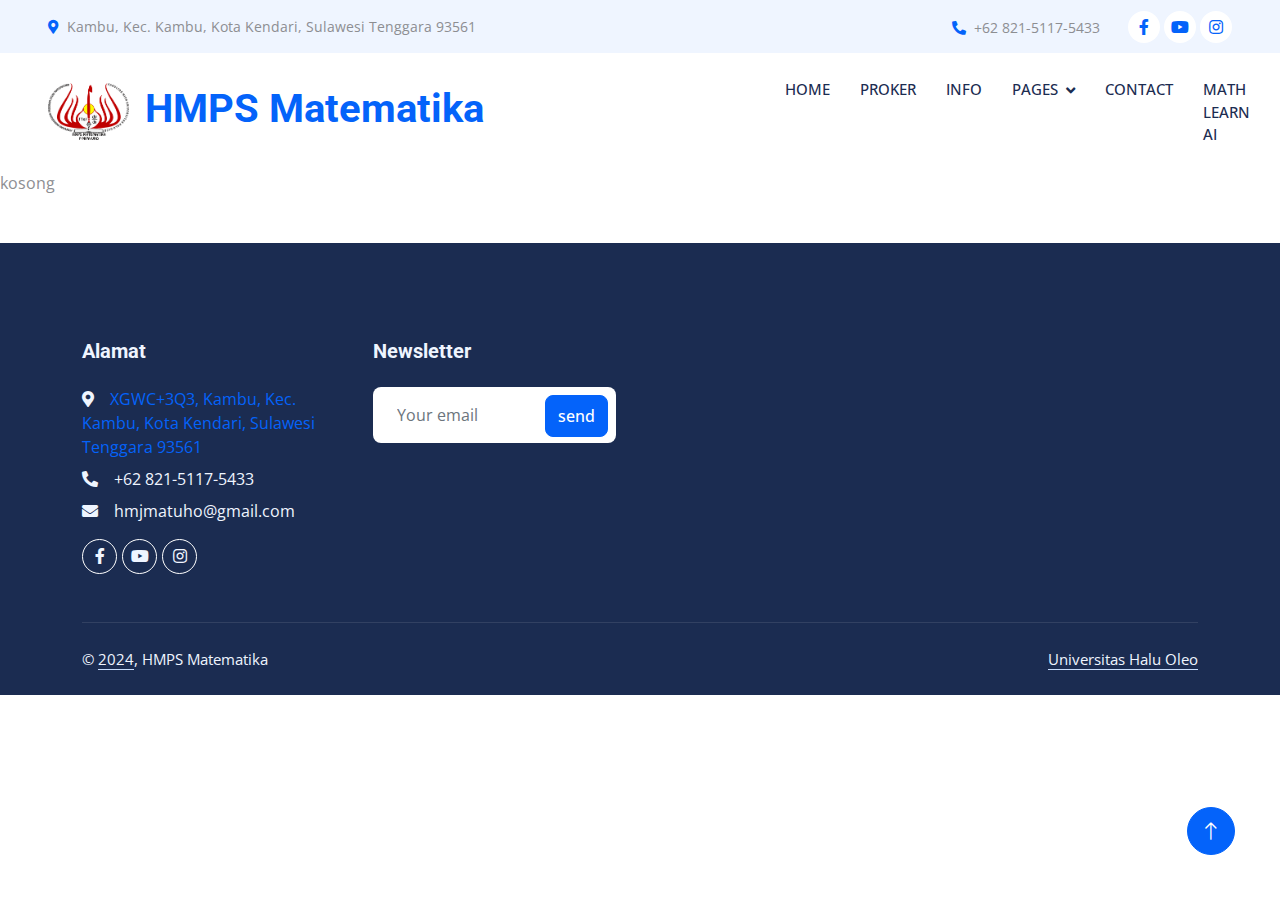
<file: blank.html>
<!DOCTYPE html>
<html lang="en">
  <head>
    <meta charset="utf-8" />
    <title>HMPS Matematika</title>
    <meta content="width=device-width, initial-scale=1.0" name="viewport" />
    <meta content="" name="keywords" />
    <meta content="" name="description" />

    <!-- Favicon -->
    <link href="img/favicon.ico" rel="icon" />

    <!-- Google Web Fonts -->
    <link rel="preconnect" href="https://fonts.googleapis.com" />
    <link rel="preconnect" href="https://fonts.gstatic.com" crossorigin />
    <link
      href="https://fonts.googleapis.com/css2?family=Open+Sans:wght@400;500&family=Roboto:wght@500;700;900&display=swap"
      rel="stylesheet"
    />

    <!-- Icon Font Stylesheet -->
    <link
      href="https://cdnjs.cloudflare.com/ajax/libs/font-awesome/5.10.0/css/all.min.css"
      rel="stylesheet"
    />
    <link
      href="https://cdn.jsdelivr.net/npm/bootstrap-icons@1.4.1/font/bootstrap-icons.css"
      rel="stylesheet"
    />

    <!-- Libraries Stylesheet -->
    <link href="lib/animate/animate.min.css" rel="stylesheet" />
    <link href="lib/owlcarousel/assets/owl.carousel.min.css" rel="stylesheet" />
    <link
      href="lib/tempusdominus/css/tempusdominus-bootstrap-4.min.css"
      rel="stylesheet"
    />

    <!-- Customized Bootstrap Stylesheet -->
    <link href="css/bootstrap.min.css" rel="stylesheet" />

    <!-- Template Stylesheet -->
    <link href="css/style.css" rel="stylesheet" />
  </head>

  <body>
    <!-- Spinner Start -->
    <div
      id="spinner"
      class="show bg-white position-fixed translate-middle w-100 vh-100 top-50 start-50 d-flex align-items-center justify-content-center"
    >
      <div
        class="spinner-grow text-primary"
        style="width: 3rem; height: 3rem"
        role="status"
      >
        <span class="sr-only">Loading...</span>
      </div>
    </div>
    <!-- Spinner End -->

    <!-- Topbar Start -->
    <div class="container-fluid bg-light p-0 wow fadeIn" data-wow-delay="0.1s">
      <div class="row gx-0 d-none d-lg-flex">
        <div class="col-lg-7 px-5 text-start">
          <div class="h-100 d-inline-flex align-items-center py-3 me-4">
            <small class="fa fa-map-marker-alt text-primary me-2"></small>
            <small
              >Kambu, Kec. Kambu, Kota Kendari, Sulawesi Tenggara 93561</small
            >
          </div>
        </div>
        <div class="col-lg-5 px-5 text-end">
          <div class="h-100 d-inline-flex align-items-center py-3 me-4">
            <small class="fa fa-phone-alt text-primary me-2"></small>
            <small>+62 821-5117-5433</small>
          </div>
          <div class="h-100 d-inline-flex align-items-center">
            <a
              class="btn btn-sm-square rounded-circle bg-white text-primary me-1"
              href="https://web.facebook.com/hmpsmath.uho/?_rdc=1&_rdr"
              ><i class="fab fa-facebook-f"></i
            ></a>
            <a
              class="btn btn-sm-square rounded-circle bg-white text-primary me-1"
              href="https://www.youtube.com/c/HMPSMatematikaUHOOfficial"
              ><i class="fab fa-youtube"></i
            ></a>
            <a
              class="btn btn-sm-square rounded-circle bg-white text-primary me-0"
              href="https://www.instagram.com/hmpsmath_uho/"
              ><i class="fab fa-instagram"></i
            ></a>
          </div>
        </div>
      </div>
    </div>
    <!-- Topbar End -->

    <!-- Navbar Start -->
    <nav
      class="navbar navbar-expand-lg bg-white navbar-light sticky-top p-0 wow fadeIn"
      data-wow-delay="0.1s"
    >
      <a
        href="index.html"
        class="navbar-brand d-flex align-items-center px-4 px-lg-5"
      >
        <h1 class="m-0 text-primary">
          <img
            src="img/hmps.png"
            alt="HMPS Matematika Logo"
            class="logo me-3"
            style="width: 12%"
          />HMPS Matematika
        </h1>
      </a>
      <button
        type="button"
        class="navbar-toggler me-4"
        data-bs-toggle="collapse"
        data-bs-target="#navbarCollapse"
      >
        <span class="navbar-toggler-icon"></span>
      </button>
      <div class="collapse navbar-collapse" id="navbarCollapse">
        <div class="navbar-nav ms-auto p-4 p-lg-0">
          <a href="index.html" class="nav-item nav-link">Home</a>
          <a href="proker.html" class="nav-item nav-link">Proker</a>
          <a href="info.html" class="nav-item nav-link">Info</a>
          <div class="nav-item dropdown">
            <a
              href="#"
              class="nav-link dropdown-toggle"
              data-bs-toggle="dropdown"
              >Pages</a
            >
            <div class="dropdown-menu rounded-0 rounded-bottom m-0">
              <a href="bank-soal.html" class="dropdown-item">Bank Soal</a>
              <a href="#" class="dropdown-item">Petunjuk Matkul</a>
              <a href="info-games.html" class="dropdown-item"
                >Info Games 2024</a
              >
              <!-- <a href="404.html" class="dropdown-item">404 Page</a> -->
            </div>
          </div>
          <a href="contact.html" class="nav-item nav-link">Contact</a>
          <a
            href="https://partyrock.aws/u/farhansaid/29uxX7LWz/Math-Learn"
            class="nav-item nav-link"
            >Math Learn AI</a
          >
        </div>
        <!-- <a href="" class="btn btn-primary rounded-0 py-4 px-lg-5 d-none d-lg-block">Appointment<i class="fa fa-arrow-right ms-3"></i></a> -->
      </div>
    </nav>
    <!-- Navbar End -->

    <!-- Page Header Start -->

    kosong

    <!-- Page Header End -->

    <!-- Footer Start -->
    <div
      class="container-fluid bg-dark text-light footer mt-5 pt-5 wow fadeIn"
      data-wow-delay="0.1s"
    >
      <div class="container py-5">
        <div class="row g-5">
          <div class="col-lg-3 col-md-6">
            <h5 class="text-light mb-4">Alamat</h5>
            <p class="mb-2">
              <i class="fa fa-map-marker-alt me-3"></i
              ><a
                href="https://www.google.com/maps/place/Fakultas+Matematika+dan+Ilmu+Pengetahuan+Alam+(F-MIPA)+UHO/@-4.0048507,122.5193598,17z/data=!3m1!4b1!4m6!3m5!1s0x2d988d691442e5fb:0x656989bb890a260a!8m2!3d-4.0048507!4d122.5219347!16s%2Fg%2F1hm1v49_y?entry=ttu"
                >XGWC+3Q3, Kambu, Kec. Kambu, Kota Kendari, Sulawesi Tenggara
                93561</a
              >
            </p>
            <p class="mb-2">
              <i class="fa fa-phone-alt me-3"></i>+62 821-5117-5433
            </p>
            <p class="mb-2">
              <i class="fa fa-envelope me-3"></i>hmjmatuho@gmail.com
            </p>
            <div class="d-flex pt-2">
              <a
                class="btn btn-outline-light btn-social rounded-circle"
                href="https://web.facebook.com/hmpsmath.uho/?_rdc=1&_rdr"
                ><i class="fab fa-facebook-f"></i
              ></a>
              <a
                class="btn btn-outline-light btn-social rounded-circle"
                href="https://www.youtube.com/c/HMPSMatematikaUHOOfficial"
                ><i class="fab fa-youtube"></i
              ></a>
              <a
                class="btn btn-outline-light btn-social rounded-circle"
                href="https://www.instagram.com/hmpsmath_uho/"
                ><i class="fab fa-instagram"></i
              ></a>
            </div>
          </div>
          <div class="col-lg-3 col-md-6">
            <h5 class="text-light mb-4">Newsletter</h5>
            <!-- <p>hubungi kami</p> -->
            <div class="position-relative mx-auto" style="max-width: 400px">
              <input
                class="form-control border-0 w-100 py-3 ps-4 pe-5"
                type="text"
                placeholder="Your email"
              />
              <button
                type="button"
                class="btn btn-primary py-2 position-absolute top-0 end-0 mt-2 me-2"
              >
                send
              </button>
            </div>
          </div>
        </div>
      </div>
      <div class="container">
        <div class="copyright">
          <div class="row">
            <div class="col-md-6 text-center text-md-start mb-3 mb-md-0">
              &copy; <a class="border-bottom">2024</a>, HMPS Matematika
            </div>
            <div class="col-md-6 text-center text-md-end">
              <a class="border-bottom" href="https://uho.ac.id/"
                >Universitas Halu Oleo</a
              >
            </div>
          </div>
        </div>
      </div>
    </div>
    <!-- Footer End -->

    <!-- Back to Top -->
    <a
      href="#"
      class="btn btn-lg btn-primary btn-lg-square rounded-circle back-to-top"
      ><i class="bi bi-arrow-up"></i
    ></a>

    <!-- JavaScript Libraries -->
    <script src="https://code.jquery.com/jquery-3.4.1.min.js"></script>
    <script src="https://cdn.jsdelivr.net/npm/bootstrap@5.0.0/dist/js/bootstrap.bundle.min.js"></script>
    <script src="lib/wow/wow.min.js"></script>
    <script src="lib/easing/easing.min.js"></script>
    <script src="lib/waypoints/waypoints.min.js"></script>
    <script src="lib/counterup/counterup.min.js"></script>
    <script src="lib/owlcarousel/owl.carousel.min.js"></script>
    <script src="lib/tempusdominus/js/moment.min.js"></script>
    <script src="lib/tempusdominus/js/moment-timezone.min.js"></script>
    <script src="lib/tempusdominus/js/tempusdominus-bootstrap-4.min.js"></script>

    <!-- Template Javascript -->
    <script src="js/main.js"></script>
  </body>
</html>
</file>
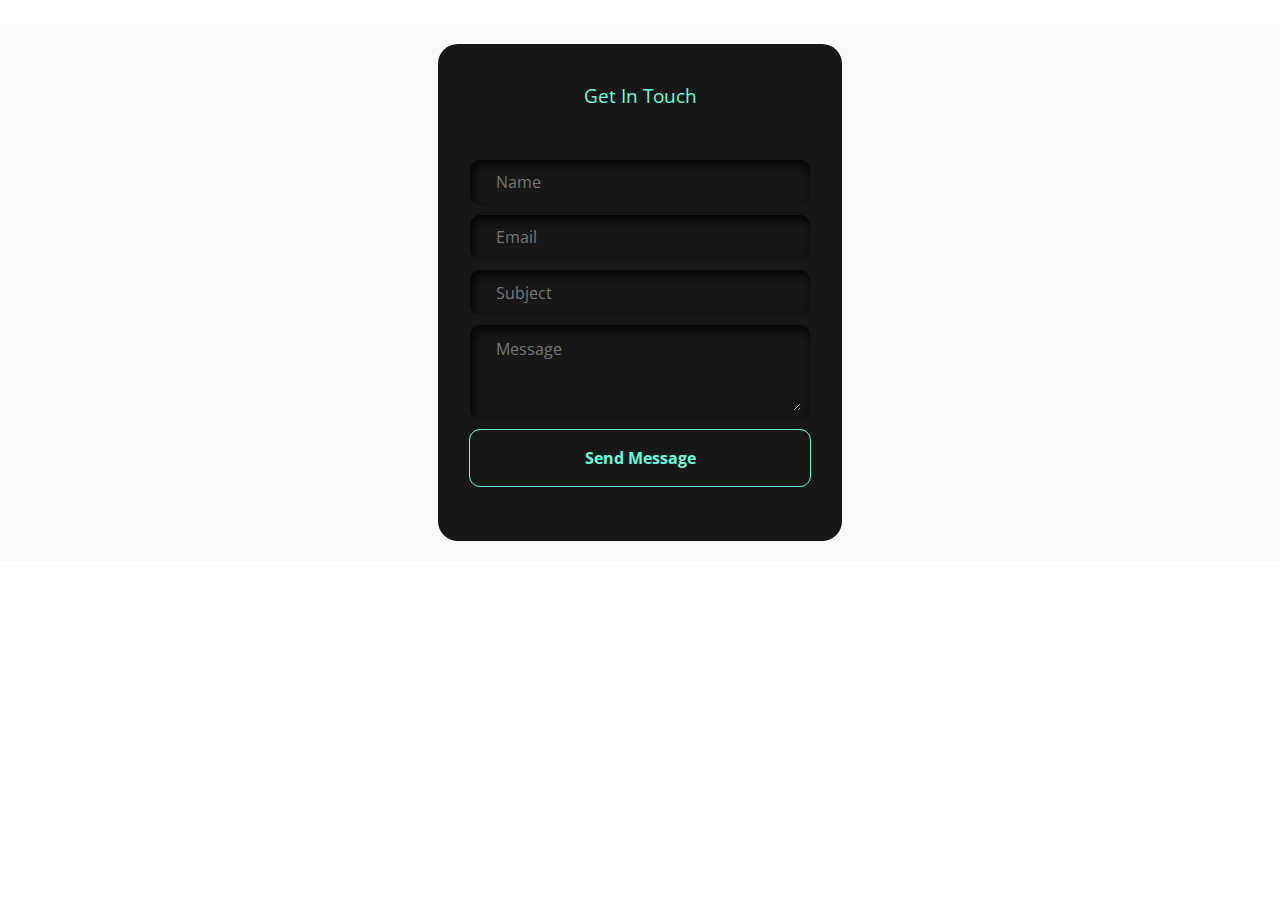
<file: contact.html>
<!DOCTYPE html>
<html lang="en">
<head>
    <head>
        <meta charset="utf-8">
        <title>HMPS Matematika</title>
        <meta content="width=device-width, initial-scale=1.0" name="viewport">
        <meta content="" name="keywords">
        <meta content="" name="description">
    
        <!-- Favicon -->
        <link href="img/favicon.ico" rel="icon">
    
        <!-- Google Web Fonts -->
        <link rel="preconnect" href="https://fonts.googleapis.com">
        <link rel="preconnect" href="https://fonts.gstatic.com" crossorigin>
        <link href="https://fonts.googleapis.com/css2?family=Open+Sans:wght@400;500&family=Roboto:wght@500;700;900&display=swap" rel="stylesheet"> 
    
        <!-- Icon Font Stylesheet -->
        <link href="https://cdnjs.cloudflare.com/ajax/libs/font-awesome/5.10.0/css/all.min.css" rel="stylesheet">
        <link href="https://cdn.jsdelivr.net/npm/bootstrap-icons@1.4.1/font/bootstrap-icons.css" rel="stylesheet">
    
        <!-- Libraries Stylesheet -->
        <link href="lib/animate/animate.min.css" rel="stylesheet">
        <link href="lib/owlcarousel/assets/owl.carousel.min.css" rel="stylesheet">
        <link href="lib/tempusdominus/css/tempusdominus-bootstrap-4.min.css" rel="stylesheet" />
    
        <!-- Customized Bootstrap Stylesheet -->
        <link href="css/bootstrap.min.css" rel="stylesheet">
    
        <!-- Template Stylesheet -->
        <link href="css/style.css" rel="stylesheet">
    </head>
    
</head>
<body>
    <br>
    <div class="article-container">
    <div class="form-card1">
        <div class="form-card2">
          <form class="form">
            <p class="form-heading">Get In Touch</p>
      
            <div class="form-field">
              <input required="" placeholder="Name" class="input-field" type="text" />
            </div>
      
            <div class="form-field">
              <input
                required=""
                placeholder="Email"
                class="input-field"
                type="email"
              />
            </div>
      
            <div class="form-field">
              <input
                required=""
                placeholder="Subject"
                class="input-field"
                type="text"
              />
            </div>
      
            <div class="form-field">
              <textarea
                required=""
                placeholder="Message"
                cols="30"
                rows="3"
                class="input-field"
              ></textarea>
            </div>
      
            <button class="sendMessage-btn">Send Message</button>
          </form>
        </div>
      </div>
    </div>
      
</body>
</html>
</file>
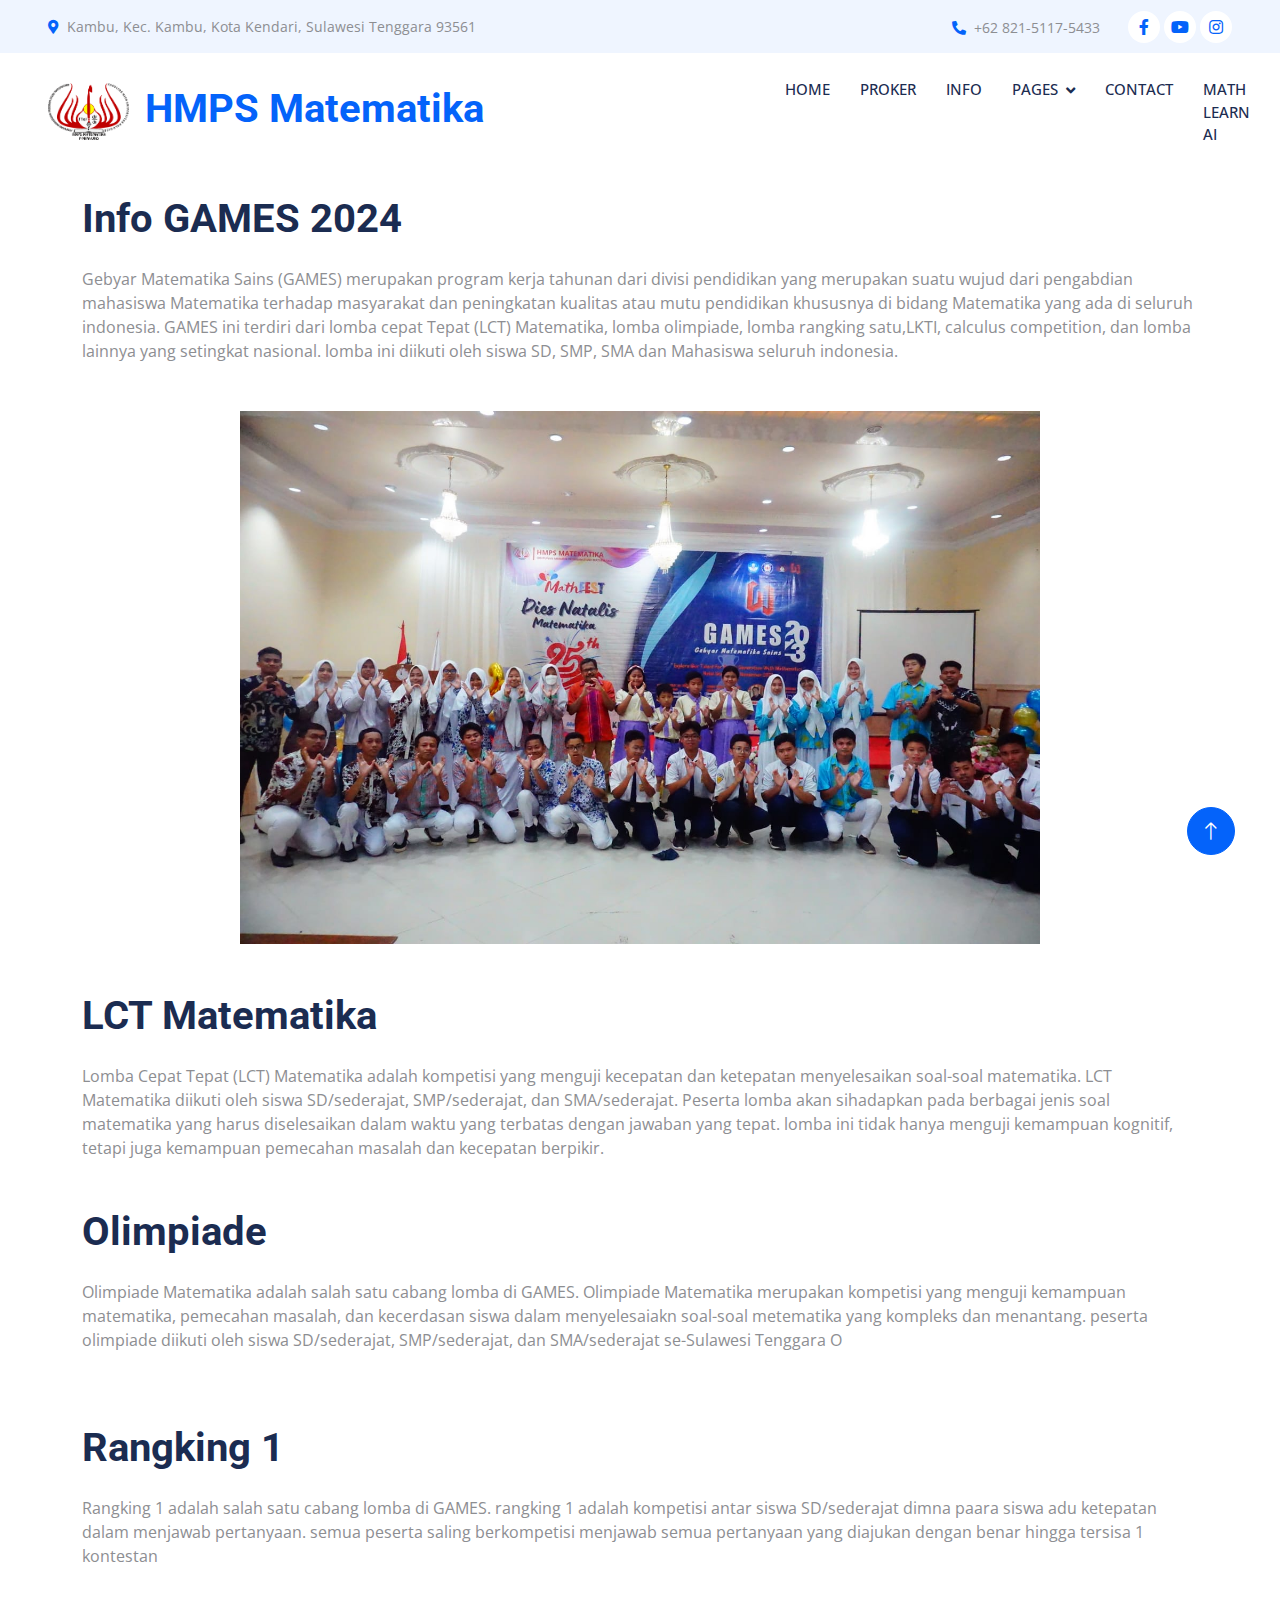
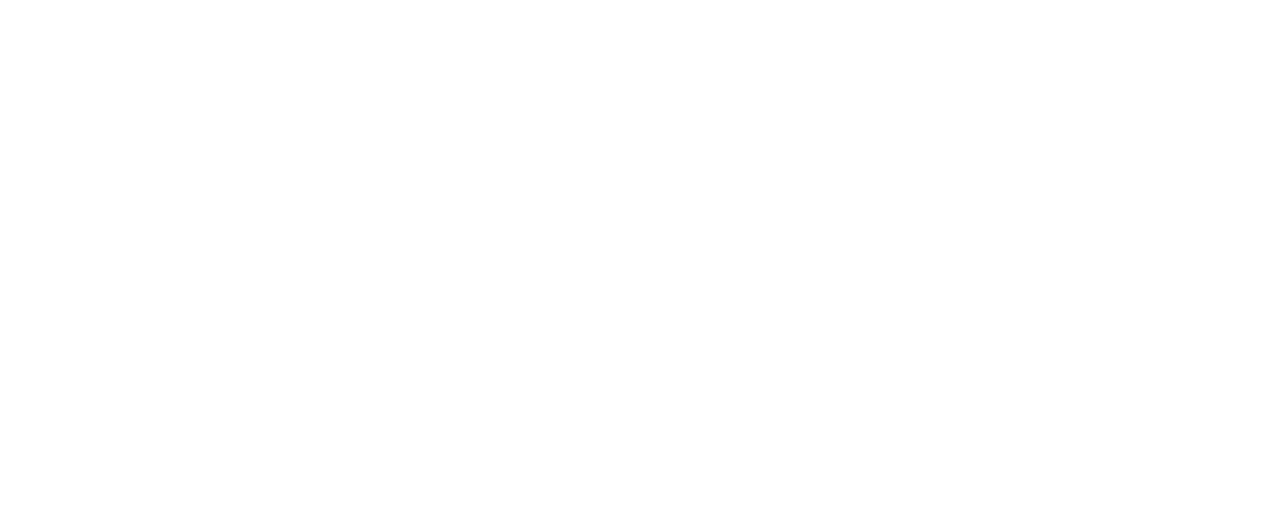
<file: info-games.html>
<!DOCTYPE html>
<html lang="en">

<head>
    <meta charset="utf-8">
    <title>HMPS Matematika</title>
    <meta content="width=device-width, initial-scale=1.0" name="viewport">
    <meta content="" name="keywords">
    <meta content="" name="description">

    <!-- Favicon -->
    <link href="img/favicon.ico" rel="icon">

    <!-- Google Web Fonts -->
    <link rel="preconnect" href="https://fonts.googleapis.com">
    <link rel="preconnect" href="https://fonts.gstatic.com" crossorigin>
    <link href="https://fonts.googleapis.com/css2?family=Open+Sans:wght@400;500&family=Roboto:wght@500;700;900&display=swap" rel="stylesheet"> 

    <!-- Icon Font Stylesheet -->
    <link href="https://cdnjs.cloudflare.com/ajax/libs/font-awesome/5.10.0/css/all.min.css" rel="stylesheet">
    <link href="https://cdn.jsdelivr.net/npm/bootstrap-icons@1.4.1/font/bootstrap-icons.css" rel="stylesheet">

    <!-- Libraries Stylesheet -->
    <link href="lib/animate/animate.min.css" rel="stylesheet">
    <link href="lib/owlcarousel/assets/owl.carousel.min.css" rel="stylesheet">
    <link href="lib/tempusdominus/css/tempusdominus-bootstrap-4.min.css" rel="stylesheet" />

    <!-- Customized Bootstrap Stylesheet -->
    <link href="css/bootstrap.min.css" rel="stylesheet">

    <!-- Template Stylesheet -->
    <link href="css/style.css" rel="stylesheet">
</head>

<body>
    <!-- Spinner Start -->
    <div id="spinner" class="show bg-white position-fixed translate-middle w-100 vh-100 top-50 start-50 d-flex align-items-center justify-content-center">
        <div class="spinner-grow text-primary" style="width: 3rem; height: 3rem;" role="status">
            <span class="sr-only">Loading...</span>
        </div>
    </div>
    <!-- Spinner End -->


       <!-- Topbar Start -->
       <div class="container-fluid bg-light p-0 wow fadeIn" data-wow-delay="0.1s">
        <div class="row gx-0 d-none d-lg-flex">
            <div class="col-lg-7 px-5 text-start">
                <div class="h-100 d-inline-flex align-items-center py-3 me-4">
                    <small class="fa fa-map-marker-alt text-primary me-2"></small>
                    <small>Kambu, Kec. Kambu, Kota Kendari, Sulawesi Tenggara 93561</small>
                </div>
            </div>
            <div class="col-lg-5 px-5 text-end">
                <div class="h-100 d-inline-flex align-items-center py-3 me-4">
                    <small class="fa fa-phone-alt text-primary me-2"></small>
                    <small>+62 821-5117-5433</small>
                </div>
                <div class="h-100 d-inline-flex align-items-center">
                    <a class="btn btn-sm-square rounded-circle bg-white text-primary me-1" href="https://web.facebook.com/hmpsmath.uho/?_rdc=1&_rdr"><i class="fab fa-facebook-f"></i></a>
                    <a class="btn btn-sm-square rounded-circle bg-white text-primary me-1" href="https://www.youtube.com/c/HMPSMatematikaUHOOfficial"><i class="fab fa-youtube"></i></a>
                    <a class="btn btn-sm-square rounded-circle bg-white text-primary me-0" href="https://www.instagram.com/hmpsmath_uho/"><i class="fab fa-instagram"></i></a>
                </div>
            </div>
        </div>
    </div>
    <!-- Topbar End -->


    <!-- Navbar Start -->
    <nav class="navbar navbar-expand-lg bg-white navbar-light sticky-top p-0 wow fadeIn" data-wow-delay="0.1s">
        <a href="index.html" class="navbar-brand d-flex align-items-center px-4 px-lg-5">
            <h1 class="m-0 text-primary">
                <img src="img/hmps.png" alt="HMPS Matematika Logo" class="logo me-3" style="width: 12%;">HMPS Matematika
            </h1>
            
        </a>
        <button type="button" class="navbar-toggler me-4" data-bs-toggle="collapse" data-bs-target="#navbarCollapse">
            <span class="navbar-toggler-icon"></span>
        </button>
        <div class="collapse navbar-collapse" id="navbarCollapse">
            <div class="navbar-nav ms-auto p-4 p-lg-0">
                <a href="index.html" class="nav-item nav-link ">Home</a>
                <a href="proker.html" class="nav-item nav-link">Proker</a>
                <a href="info.html" class="nav-item nav-link">Info</a>
                <div class="nav-item dropdown">
                    <a href="#" class="nav-link dropdown-toggle" data-bs-toggle="dropdown">Pages</a>
                    <div class="dropdown-menu rounded-0 rounded-bottom m-0">
                        <a href="bank-soal.html" class="dropdown-item">Bank Soal</a>
                        <a href="#" class="dropdown-item">Petunjuk Matkul</a>
                        <a href="info-games.html" class="dropdown-item active">Info Games 2024</a>
                        <!-- <a href="404.html" class="dropdown-item">404 Page</a> -->
                    </div>
                </div>
                <a href="contact.html" class="nav-item nav-link">Contact</a>
                <a href="https://partyrock.aws/u/farhansaid/29uxX7LWz/Math-Learn" class="nav-item nav-link">Math Learn AI</a>
            </div>
            <!-- <a href="" class="btn btn-primary rounded-0 py-4 px-lg-5 d-none d-lg-block">Appointment<i class="fa fa-arrow-right ms-3"></i></a> -->
        </div>
    </nav>
    <!-- Navbar End -->

    <!-- Page Header Start -->
   <div class="container py-0" data-wow-delay="0.1s">
        <div class="row g-5">
            <div class="col-lg-7 col-md-6">
                <br>
            <h1 class="text-md-start mb-0"style="text-align: justify;">Info GAMES 2024</h1>
            
            </div>
        </div>
    </div>
    <br>
    <div class="container">
        <p class="text-md-start mb-0">Gebyar Matematika Sains (GAMES) merupakan program kerja tahunan dari divisi pendidikan yang merupakan suatu wujud dari pengabdian 
        mahasiswa Matematika terhadap masyarakat dan peningkatan kualitas atau mutu pendidikan khususnya di bidang Matematika yang ada di seluruh indonesia. GAMES ini terdiri dari lomba cepat Tepat (LCT)
         Matematika, lomba olimpiade, lomba rangking satu,LKTI, calculus competition, dan lomba lainnya yang setingkat nasional. lomba ini diikuti oleh siswa SD, SMP, SMA dan Mahasiswa seluruh indonesia.
    </p>
    <br>
    <br>
    </div>
    <div class="slider-container">
        <div class="slider-wrapper">
            <div class="slider-item">
                <img class="slider-img" src="img/picgame.jpeg" alt="">
            </div>
            <div class="slider-item">
                <img class="slider-img" src="img/picgame1.jpeg" alt="">
            </div>
            <div class="slider-item">
                <img class="slider-img" src="img/picgame2.jpeg" alt="">
            </div>
        </div>
    </div>
    
    
    
    
    <br>
    <div class="container py-0" data-wow-delay="0.1s">
        <div class="row g-5">
            <div class="col-lg-7 col-md-6">
                <br>
            <h1 class="text-md-start mb-0"style="text-align: justify;">LCT Matematika </h1>
            
            </div>
        </div>
    </div>
    <br>
    <div class="container">
        <p class="text-md-start mb-0">Lomba Cepat Tepat (LCT) Matematika adalah kompetisi yang menguji kecepatan dan ketepatan menyelesaikan soal-soal matematika. LCT Matematika diikuti oleh siswa SD/sederajat, SMP/sederajat, dan SMA/sederajat. Peserta lomba akan sihadapkan pada berbagai jenis soal matematika yang harus diselesaikan dalam waktu yang terbatas dengan jawaban yang tepat. lomba ini tidak hanya menguji kemampuan kognitif, tetapi juga kemampuan pemecahan masalah dan kecepatan berpikir.
    </p>
    <br>
    </div>
    <div class="container py-0" data-wow-delay="0.1s">
        <div class="row g-5">
            <div class="col-lg-7 col-md-6">
                <br>
            <h1 class="text-md-start mb-0"style="text-align: justify;">Olimpiade </h1>
            
            </div>
        </div>
    </div>
    <br>
    <div class="container">
        <p class="text-md-start mb-0">
            Olimpiade Matematika adalah salah satu cabang lomba di GAMES. Olimpiade Matematika merupakan kompetisi yang menguji kemampuan matematika, pemecahan masalah, dan kecerdasan siswa dalam menyelesaiakn soal-soal metematika yang kompleks dan menantang. peserta olimpiade diikuti oleh siswa SD/sederajat, SMP/sederajat, dan SMA/sederajat se-Sulawesi Tenggara O
        </p>
    <br>
    <br>
    </div>
    
    </div>
    <div class="container py-0" data-wow-delay="0.1s">
        <div class="row g-5">
            <div class="col-lg-7 col-md-6">
                <br>
            <h1 class="text-md-start mb-0"style="text-align: justify;">Rangking 1  </h1>
            
            </div>
        </div>
    </div>
    <br>
    <div class="container">
        <p class="text-md-start mb-0">
            Rangking 1 adalah salah satu cabang lomba di GAMES. rangking 1 adalah kompetisi antar siswa SD/sederajat dimna paara siswa adu ketepatan dalam menjawab pertanyaan. semua peserta saling berkompetisi menjawab semua pertanyaan yang diajukan dengan benar hingga tersisa 1 kontestan
        </p>
    <br>
    <br>
    </div>
    
    <!-- Page Header End -->

     <!-- Footer Start -->
     <div class="container-fluid bg-dark text-light footer mt-5 pt-5 wow fadeIn" data-wow-delay="0.1s">
        <div class="container py-5">
            <div class="row g-5">
                <div class="col-lg-3 col-md-6">
                    <h5 class="text-light mb-4">Alamat </h5>
                    <p class="mb-2"><i class="fa fa-map-marker-alt me-3"></i><a href="https://www.google.com/maps/place/Fakultas+Matematika+dan+Ilmu+Pengetahuan+Alam+(F-MIPA)+UHO/@-4.0048507,122.5193598,17z/data=!3m1!4b1!4m6!3m5!1s0x2d988d691442e5fb:0x656989bb890a260a!8m2!3d-4.0048507!4d122.5219347!16s%2Fg%2F1hm1v49_y?entry=ttu">XGWC+3Q3, Kambu, Kec. Kambu, Kota Kendari, Sulawesi Tenggara 93561</a></p>
                    <p class="mb-2"><i class="fa fa-phone-alt me-3"></i>+62 821-5117-5433</p>
                    <p class="mb-2"><i class="fa fa-envelope me-3"></i>hmjmatuho@gmail.com</p>
                    <div class="d-flex pt-2">
                        <a class="btn btn-outline-light btn-social rounded-circle" href="https://web.facebook.com/hmpsmath.uho/?_rdc=1&_rdr"><i class="fab fa-facebook-f"></i></a>
                        <a class="btn btn-outline-light btn-social rounded-circle" href="https://www.youtube.com/c/HMPSMatematikaUHOOfficial"><i class="fab fa-youtube"></i></a>
                        <a class="btn btn-outline-light btn-social rounded-circle" href="https://www.instagram.com/hmpsmath_uho/"><i class="fab fa-instagram"></i></a>
                    </div>
                </div>
                <div class="col-lg-3 col-md-6">
                    <h5 class="text-light mb-4">Newsletter</h5>
                    <!-- <p>hubungi kami</p> -->
                    <div class="position-relative mx-auto" style="max-width: 400px;">
                        <input class="form-control border-0 w-100 py-3 ps-4 pe-5" type="text" placeholder="Your email">
                        <button type="button" class="btn btn-primary py-2 position-absolute top-0 end-0 mt-2 me-2">send</button>
                    </div>
                </div>
            </div>
        </div>
        <div class="container">
            <div class="copyright">
                <div class="row">
                    <div class="col-md-6 text-center text-md-start mb-3 mb-md-0">
                        &copy; <a class="border-bottom" >2024</a>, HMPS Matematika
                    </div>
                    <div class="col-md-6 text-center text-md-end">
                     
                         <a class="border-bottom" href="https://uho.ac.id/">Universitas Halu Oleo</a>
                    </div>
                </div>
            </div>
        </div>
    </div>
    <!-- Footer End -->


<!-- Back to Top -->
<a href="#" class="btn btn-lg btn-primary btn-lg-square rounded-circle back-to-top"><i class="bi bi-arrow-up"></i></a>


<!-- JavaScript Libraries -->
<script src="https://code.jquery.com/jquery-3.4.1.min.js"></script>
<script src="https://cdn.jsdelivr.net/npm/bootstrap@5.0.0/dist/js/bootstrap.bundle.min.js"></script>
<script src="lib/wow/wow.min.js"></script>
<script src="lib/easing/easing.min.js"></script>
<script src="lib/waypoints/waypoints.min.js"></script>
<script src="lib/counterup/counterup.min.js"></script>
<script src="lib/owlcarousel/owl.carousel.min.js"></script>
<script src="lib/tempusdominus/js/moment.min.js"></script>
<script src="lib/tempusdominus/js/moment-timezone.min.js"></script>
<script src="lib/tempusdominus/js/tempusdominus-bootstrap-4.min.js"></script>

<!-- Template Javascript -->
<script src="js/main.js"></script>
</body>
<script>
    const sliderWrapper = document.querySelector('.slider-wrapper');
    const sliderItems = document.querySelectorAll('.slider-item');
    const totalItems = sliderItems.length;
    let currentIndex = 0;

    function showNextSlide() {
        currentIndex = (currentIndex + 1) % totalItems;
        updateSliderPosition();
    }

    function updateSliderPosition() {
        const offset = -currentIndex * 100;
        sliderWrapper.style.transform = `translateX(${offset}%)`;
    }

    setInterval(showNextSlide, 3000); // Mengubah slide setiap 3 detik
</script>
</html>
</file>
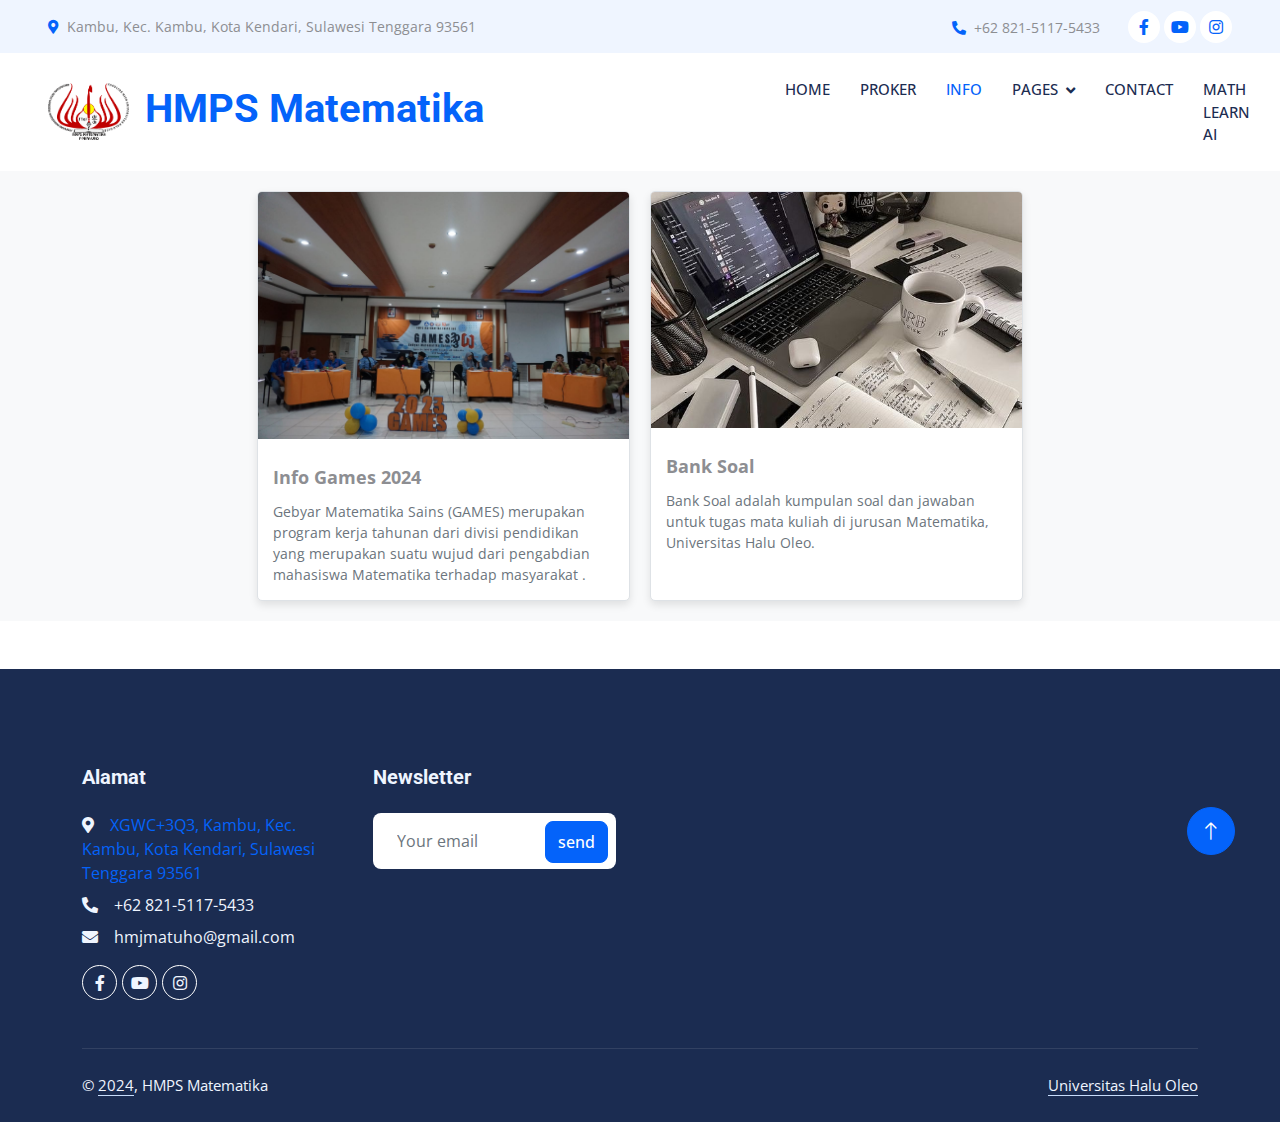
<file: info.html>
<!DOCTYPE html>
<html lang="en">
  <head>
    <meta charset="utf-8" />
    <title>HMPS Matematika</title>
    <meta content="width=device-width, initial-scale=1.0" name="viewport" />
    <meta content="" name="keywords" />
    <meta content="" name="description" />

    <!-- Favicon -->
    <link href="img/favicon.ico" rel="icon" />

    <!-- Google Web Fonts -->
    <link rel="preconnect" href="https://fonts.googleapis.com" />
    <link rel="preconnect" href="https://fonts.gstatic.com" crossorigin />
    <link
      href="https://fonts.googleapis.com/css2?family=Open+Sans:wght@400;500&family=Roboto:wght@500;700;900&display=swap"
      rel="stylesheet"
    />

    <!-- Icon Font Stylesheet -->
    <link
      href="https://cdnjs.cloudflare.com/ajax/libs/font-awesome/5.10.0/css/all.min.css"
      rel="stylesheet"
    />
    <link
      href="https://cdn.jsdelivr.net/npm/bootstrap-icons@1.4.1/font/bootstrap-icons.css"
      rel="stylesheet"
    />

    <!-- Libraries Stylesheet -->
    <link href="lib/animate/animate.min.css" rel="stylesheet" />
    <link href="lib/owlcarousel/assets/owl.carousel.min.css" rel="stylesheet" />
    <link
      href="lib/tempusdominus/css/tempusdominus-bootstrap-4.min.css"
      rel="stylesheet"
    />

    <!-- Customized Bootstrap Stylesheet -->
    <link href="css/bootstrap.min.css" rel="stylesheet" />

    <!-- Template Stylesheet -->
    <link href="css/style.css" rel="stylesheet" />
  </head>

  <body>
    <!-- Spinner Start -->
    <div
      id="spinner"
      class="show bg-white position-fixed translate-middle w-100 vh-100 top-50 start-50 d-flex align-items-center justify-content-center"
    >
      <div
        class="spinner-grow text-primary"
        style="width: 3rem; height: 3rem"
        role="status"
      >
        <span class="sr-only">Loading...</span>
      </div>
    </div>
    <!-- Spinner End -->

    <!-- Topbar Start -->
    <div class="container-fluid bg-light p-0 wow fadeIn" data-wow-delay="0.1s">
      <div class="row gx-0 d-none d-lg-flex">
        <div class="col-lg-7 px-5 text-start">
          <div class="h-100 d-inline-flex align-items-center py-3 me-4">
            <small class="fa fa-map-marker-alt text-primary me-2"></small>
            <small
              >Kambu, Kec. Kambu, Kota Kendari, Sulawesi Tenggara 93561</small
            >
          </div>
        </div>
        <div class="col-lg-5 px-5 text-end">
          <div class="h-100 d-inline-flex align-items-center py-3 me-4">
            <small class="fa fa-phone-alt text-primary me-2"></small>
            <small>+62 821-5117-5433</small>
          </div>
          <div class="h-100 d-inline-flex align-items-center">
            <a
              class="btn btn-sm-square rounded-circle bg-white text-primary me-1"
              href="https://web.facebook.com/hmpsmath.uho/?_rdc=1&_rdr"
              ><i class="fab fa-facebook-f"></i
            ></a>
            <a
              class="btn btn-sm-square rounded-circle bg-white text-primary me-1"
              href="https://www.youtube.com/c/HMPSMatematikaUHOOfficial"
              ><i class="fab fa-youtube"></i
            ></a>
            <a
              class="btn btn-sm-square rounded-circle bg-white text-primary me-0"
              href="https://www.instagram.com/hmpsmath_uho/"
              ><i class="fab fa-instagram"></i
            ></a>
          </div>
        </div>
      </div>
    </div>
    <!-- Topbar End -->

    <!-- Navbar Start -->
    <nav
      class="navbar navbar-expand-lg bg-white navbar-light sticky-top p-0 wow fadeIn"
      data-wow-delay="0.1s"
    >
      <a
        href="index.html"
        class="navbar-brand d-flex align-items-center px-4 px-lg-5"
      >
        <h1 class="m-0 text-primary">
          <img
            src="img/hmps.png"
            alt="HMPS Matematika Logo"
            class="logo me-3"
            style="width: 12%"
          />HMPS Matematika
        </h1>
      </a>
      <button
        type="button"
        class="navbar-toggler me-4"
        data-bs-toggle="collapse"
        data-bs-target="#navbarCollapse"
      >
        <span class="navbar-toggler-icon"></span>
      </button>
      <div class="collapse navbar-collapse" id="navbarCollapse">
        <div class="navbar-nav ms-auto p-4 p-lg-0">
          <a href="index.html" class="nav-item nav-link">Home</a>
          <a href="proker.html" class="nav-item nav-link">Proker</a>
          <a href="info.html" class="nav-item nav-link active">Info</a>
          <div class="nav-item dropdown">
            <a
              href="#"
              class="nav-link dropdown-toggle"
              data-bs-toggle="dropdown"
              >Pages</a
            >
            <div class="dropdown-menu rounded-0 rounded-bottom m-0">
              <a href="bank-soal.html" class="dropdown-item">Bank Soal</a>
              <a href="#" class="dropdown-item">Petunjuk Matkul</a>
              <a href="info-games.html" class="dropdown-item"
                >Info Games 2024</a
              >
              <!-- <a href="404.html" class="dropdown-item">404 Page</a> -->
            </div>
          </div>
          <a href="contact.html" class="nav-item nav-link">Contact</a>
          <a
            href="https://partyrock.aws/u/farhansaid/29uxX7LWz/Math-Learn"
            class="nav-item nav-link"
            >Math Learn AI</a
          >
        </div>
        <!-- <a href="" class="btn btn-primary rounded-0 py-4 px-lg-5 d-none d-lg-block">Appointment<i class="fa fa-arrow-right ms-3"></i></a> -->
      </div>
    </nav>
    <!-- Navbar End -->

    <!-- Page Header Start -->
    <div class="article-container">
      <a href="info-games.html" class="article-item">
        <img src="img/picgame1.jpeg" alt="Article 1" />
        <div class="article-content">
          <div class="article-title">Info Games 2024</div>
          <div class="article-description">
            Gebyar Matematika Sains (GAMES) merupakan program kerja tahunan dari
            divisi pendidikan yang merupakan suatu wujud dari pengabdian
            mahasiswa Matematika terhadap masyarakat .
          </div>
        </div>
      </a>
      <a href="bank-soal.html" class="article-item">
        <img src="img/banksoal.jpg" alt="Article 2" />
        <div class="article-content">
          <div class="article-title">Bank Soal</div>
          <div class="article-description">
            Bank Soal adalah kumpulan soal dan jawaban untuk tugas mata kuliah
            di jurusan Matematika, Universitas Halu Oleo.
          </div>
        </div>
      </a>
      <!-- <a href="https://example.com/article3" class="article-item">
            <img src="img/article3.jpg" alt="Article 3">
            <div class="article-content">
                <div class="article-title">Article Title 3</div>
                <div class="article-description">A brief description of the third article goes here.</div>
            </div>
        </a> -->
    </div>
    <!-- Page Header End -->

    <!-- Footer Start -->
    <div
      class="container-fluid bg-dark text-light footer mt-5 pt-5 wow fadeIn"
      data-wow-delay="0.1s"
    >
      <div class="container py-5">
        <div class="row g-5">
          <div class="col-lg-3 col-md-6">
            <h5 class="text-light mb-4">Alamat</h5>
            <p class="mb-2">
              <i class="fa fa-map-marker-alt me-3"></i
              ><a
                href="https://www.google.com/maps/place/Fakultas+Matematika+dan+Ilmu+Pengetahuan+Alam+(F-MIPA)+UHO/@-4.0048507,122.5193598,17z/data=!3m1!4b1!4m6!3m5!1s0x2d988d691442e5fb:0x656989bb890a260a!8m2!3d-4.0048507!4d122.5219347!16s%2Fg%2F1hm1v49_y?entry=ttu"
                >XGWC+3Q3, Kambu, Kec. Kambu, Kota Kendari, Sulawesi Tenggara
                93561</a
              >
            </p>
            <p class="mb-2">
              <i class="fa fa-phone-alt me-3"></i>+62 821-5117-5433
            </p>
            <p class="mb-2">
              <i class="fa fa-envelope me-3"></i>hmjmatuho@gmail.com
            </p>
            <div class="d-flex pt-2">
              <a
                class="btn btn-outline-light btn-social rounded-circle"
                href="https://web.facebook.com/hmpsmath.uho/?_rdc=1&_rdr"
                ><i class="fab fa-facebook-f"></i
              ></a>
              <a
                class="btn btn-outline-light btn-social rounded-circle"
                href="https://www.youtube.com/c/HMPSMatematikaUHOOfficial"
                ><i class="fab fa-youtube"></i
              ></a>
              <a
                class="btn btn-outline-light btn-social rounded-circle"
                href="https://www.instagram.com/hmpsmath_uho/"
                ><i class="fab fa-instagram"></i
              ></a>
            </div>
          </div>
          <div class="col-lg-3 col-md-6">
            <h5 class="text-light mb-4">Newsletter</h5>
            <!-- <p>hubungi kami</p> -->
            <div class="position-relative mx-auto" style="max-width: 400px">
              <input
                class="form-control border-0 w-100 py-3 ps-4 pe-5"
                type="text"
                placeholder="Your email"
              />
              <button
                type="button"
                class="btn btn-primary py-2 position-absolute top-0 end-0 mt-2 me-2"
              >
                send
              </button>
            </div>
          </div>
        </div>
      </div>
      <div class="container">
        <div class="copyright">
          <div class="row">
            <div class="col-md-6 text-center text-md-start mb-3 mb-md-0">
              &copy; <a class="border-bottom">2024</a>, HMPS Matematika
            </div>
            <div class="col-md-6 text-center text-md-end">
              <a class="border-bottom" href="https://uho.ac.id/"
                >Universitas Halu Oleo</a
              >
            </div>
          </div>
        </div>
      </div>
    </div>
    <!-- Footer End -->

    <!-- Back to Top -->
    <a
      href="#"
      class="btn btn-lg btn-primary btn-lg-square rounded-circle back-to-top"
      ><i class="bi bi-arrow-up"></i
    ></a>

    <!-- JavaScript Libraries -->
    <script src="https://code.jquery.com/jquery-3.4.1.min.js"></script>
    <script src="https://cdn.jsdelivr.net/npm/bootstrap@5.0.0/dist/js/bootstrap.bundle.min.js"></script>
    <script src="lib/wow/wow.min.js"></script>
    <script src="lib/easing/easing.min.js"></script>
    <script src="lib/waypoints/waypoints.min.js"></script>
    <script src="lib/counterup/counterup.min.js"></script>
    <script src="lib/owlcarousel/owl.carousel.min.js"></script>
    <script src="lib/tempusdominus/js/moment.min.js"></script>
    <script src="lib/tempusdominus/js/moment-timezone.min.js"></script>
    <script src="lib/tempusdominus/js/tempusdominus-bootstrap-4.min.js"></script>

    <!-- Template Javascript -->
    <script src="js/main.js"></script>
  </body>
</html>
</file>
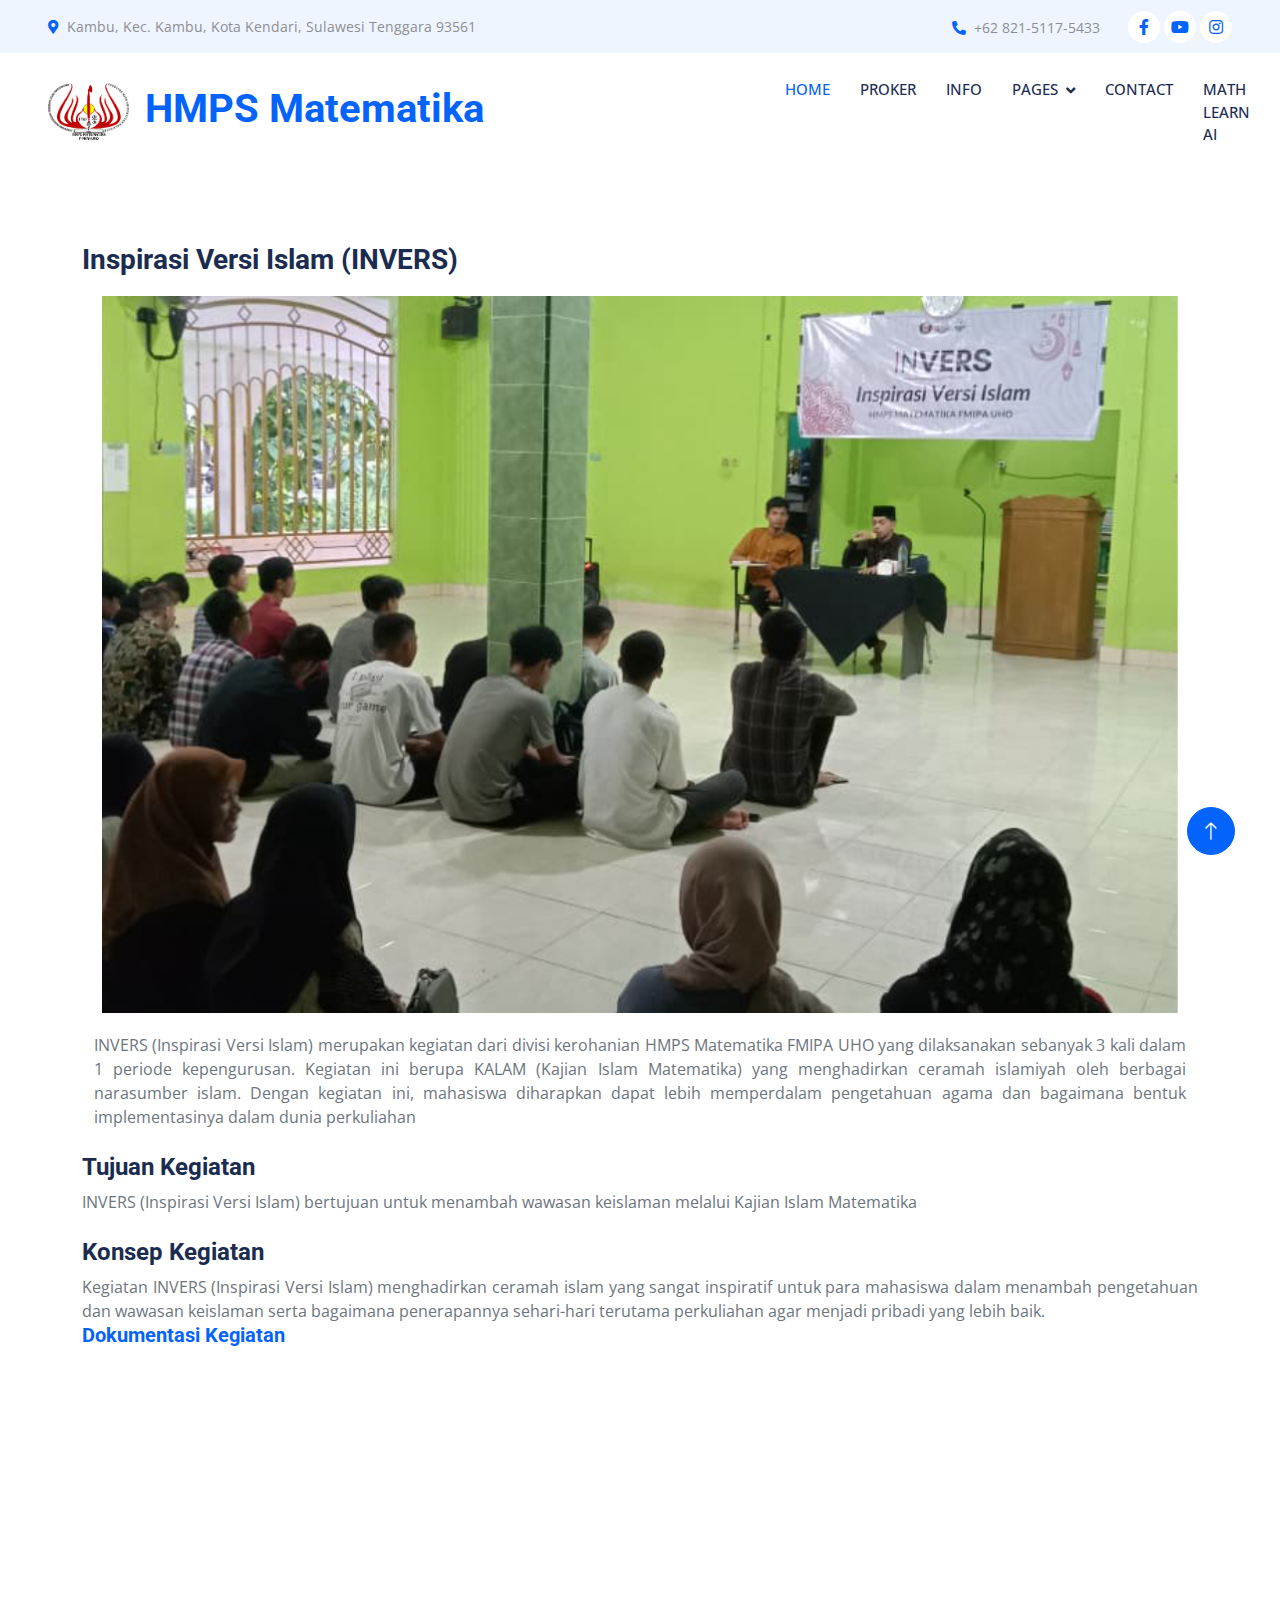
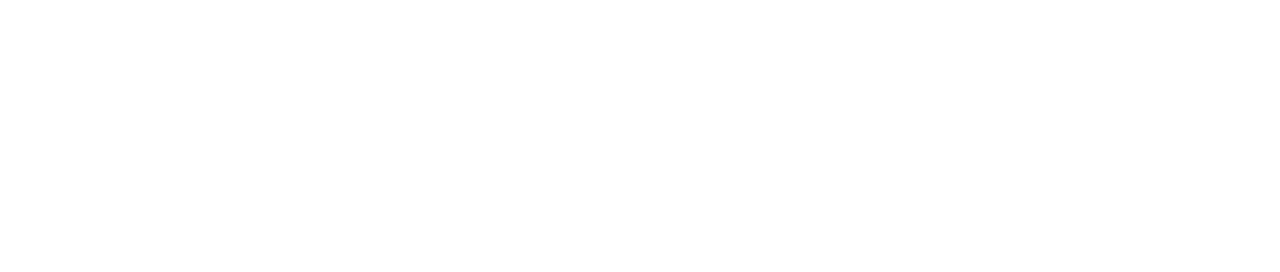
<file: invers.html>
<!DOCTYPE html>
<html lang="en">
  <head>
    <meta charset="utf-8" />
    <title>HMPS Matematika</title>
    <meta content="width=device-width, initial-scale=1.0" name="viewport" />
    <meta content="" name="keywords" />
    <meta content="" name="description" />

    <!-- Favicon -->
    <link href="img/favicon.ico" rel="icon" />

    <!-- Google Web Fonts -->
    <link rel="preconnect" href="https://fonts.googleapis.com" />
    <link rel="preconnect" href="https://fonts.gstatic.com" crossorigin />
    <link
      href="https://fonts.googleapis.com/css2?family=Open+Sans:wght@400;500&family=Roboto:wght@500;700;900&display=swap"
      rel="stylesheet"
    />

    <!-- Icon Font Stylesheet -->
    <link
      href="https://cdnjs.cloudflare.com/ajax/libs/font-awesome/5.10.0/css/all.min.css"
      rel="stylesheet"
    />
    <link
      href="https://cdn.jsdelivr.net/npm/bootstrap-icons@1.4.1/font/bootstrap-icons.css"
      rel="stylesheet"
    />

    <!-- Libraries Stylesheet -->
    <link href="lib/animate/animate.min.css" rel="stylesheet" />
    <link href="lib/owlcarousel/assets/owl.carousel.min.css" rel="stylesheet" />
    <link
      href="lib/tempusdominus/css/tempusdominus-bootstrap-4.min.css"
      rel="stylesheet"
    />

    <!-- Customized Bootstrap Stylesheet -->
    <link href="css/bootstrap.min.css" rel="stylesheet" />

    <!-- Template Stylesheet -->
    <link href="css/style.css" rel="stylesheet" />
  </head>

  <body>
    <!-- Spinner Start -->
    <div
      id="spinner"
      class="show bg-white position-fixed translate-middle w-100 vh-100 top-50 start-50 d-flex align-items-center justify-content-center"
    >
      <div
        class="spinner-grow text-primary"
        style="width: 3rem; height: 3rem"
        role="status"
      >
        <span class="sr-only">Loading...</span>
      </div>
    </div>
    <!-- Spinner End -->

    <!-- Topbar Start -->
    <div class="container-fluid bg-light p-0 wow fadeIn" data-wow-delay="0.1s">
      <div class="row gx-0 d-none d-lg-flex">
        <div class="col-lg-7 px-5 text-start">
          <div class="h-100 d-inline-flex align-items-center py-3 me-4">
            <small class="fa fa-map-marker-alt text-primary me-2"></small>
            <small
              >Kambu, Kec. Kambu, Kota Kendari, Sulawesi Tenggara 93561</small
            >
          </div>
        </div>
        <div class="col-lg-5 px-5 text-end">
          <div class="h-100 d-inline-flex align-items-center py-3 me-4">
            <small class="fa fa-phone-alt text-primary me-2"></small>
            <small>+62 821-5117-5433</small>
          </div>
          <div class="h-100 d-inline-flex align-items-center">
            <a
              class="btn btn-sm-square rounded-circle bg-white text-primary me-1"
              href="https://web.facebook.com/hmpsmath.uho/?_rdc=1&_rdr"
              ><i class="fab fa-facebook-f"></i
            ></a>
            <a
              class="btn btn-sm-square rounded-circle bg-white text-primary me-1"
              href="https://www.youtube.com/c/HMPSMatematikaUHOOfficial"
              ><i class="fab fa-youtube"></i
            ></a>
            <a
              class="btn btn-sm-square rounded-circle bg-white text-primary me-0"
              href="https://www.instagram.com/hmpsmath_uho/"
              ><i class="fab fa-instagram"></i
            ></a>
          </div>
        </div>
      </div>
    </div>
    <!-- Topbar End -->

    <!-- Navbar Start -->
    <nav
      class="navbar navbar-expand-lg bg-white navbar-light sticky-top p-0 wow fadeIn"
      data-wow-delay="0.1s"
    >
      <a
        href="index.html"
        class="navbar-brand d-flex align-items-center px-4 px-lg-5"
      >
        <h1 class="m-0 text-primary">
          <img
            src="img/hmps.png"
            alt="HMPS Matematika Logo"
            class="logo me-3"
            style="width: 12%"
          />HMPS Matematika
        </h1>
      </a>
      <button
        type="button"
        class="navbar-toggler me-4"
        data-bs-toggle="collapse"
        data-bs-target="#navbarCollapse"
      >
        <span class="navbar-toggler-icon"></span>
      </button>
      <div class="collapse navbar-collapse" id="navbarCollapse">
        <div class="navbar-nav ms-auto p-4 p-lg-0">
          <a href="index.html" class="nav-item nav-link active">Home</a>
          <a href="proker.html" class="nav-item nav-link">Proker</a>
          <a href="info.html" class="nav-item nav-link">Info</a>
          <div class="nav-item dropdown">
            <a
              href="#"
              class="nav-link dropdown-toggle"
              data-bs-toggle="dropdown"
              >Pages</a
            >
            <div class="dropdown-menu rounded-0 rounded-bottom m-0">
              <a href="bank-soal.html" class="dropdown-item">Bank Soal</a>
              <a href="#" class="dropdown-item">Petunjuk Matkul</a>
              <a href="info-games.html" class="dropdown-item"
                >Info Games 2025</a
              >
              <!-- <a href="404.html" class="dropdown-item">404 Page</a> -->
            </div>
          </div>
          <a href="contact.html" class="nav-item nav-link">Contact</a>
          <a
            href="https://partyrock.aws/u/farhansaid/29uxX7LWz/Math-Learn"
            class="nav-item nav-link"
            >Math Learn AI</a
          >
        </div>
        <!-- <a href="" class="btn btn-primary rounded-0 py-4 px-lg-5 d-none d-lg-block">Appointment<i class="fa fa-arrow-right ms-3"></i></a> -->
      </div>
    </nav>
    <!-- Navbar End -->

    <!-- Page Header Start -->
    <br /><br /><br />
    <div class="container py-0" data-wow-delay="0.1s">
      <h3>Inspirasi Versi Islam (INVERS)</h3>
      <div class="image-containerku">
        <img src="img/invers.jpg" />
      </div>
      <div class="container py-0">
        <div class="deskripsi">
          INVERS (Inspirasi Versi Islam) merupakan kegiatan dari divisi
          kerohanian HMPS Matematika FMIPA UHO yang dilaksanakan sebanyak 3 kali
          dalam 1 periode kepengurusan. Kegiatan ini berupa KALAM (Kajian Islam
          Matematika) yang menghadirkan ceramah islamiyah oleh berbagai
          narasumber islam. Dengan kegiatan ini, mahasiswa diharapkan dapat
          lebih memperdalam pengetahuan agama dan bagaimana bentuk
          implementasinya dalam dunia perkuliahan
        </div>
      </div>
      <br />
      <h4>Tujuan Kegiatan</h4>
      <div class="deskripsi">
        INVERS (Inspirasi Versi Islam) bertujuan untuk menambah wawasan
        keislaman melalui Kajian Islam Matematika
      </div>
      <br />
      <h4>Konsep Kegiatan</h4>
      <div class="deskripsi">
        Kegiatan INVERS (Inspirasi Versi Islam) menghadirkan ceramah islam yang
        sangat inspiratif untuk para mahasiswa dalam menambah pengetahuan dan
        wawasan keislaman serta bagaimana penerapannya sehari-hari terutama
        perkuliahan agar menjadi pribadi yang lebih baik.
      </div>
      <h5>
        <a href="404.html">Dokumentasi Kegiatan</a>
      </h5>
    </div>

    <!-- Page Header End -->

    <!-- Footer Start -->

    <div
      class="container-fluid bg-dark text-light footer mt-5 pt-5 wow fadeIn"
      data-wow-delay="0.1s"
    >
      <div class="container py-5">
        <div class="row g-5">
          <div class="col-lg-3 col-md-6">
            <h5 class="text-light mb-4">Alamat</h5>
            <p class="mb-2">
              <i class="fa fa-map-marker-alt me-3"></i
              ><a
                href="https://www.google.com/maps/place/Fakultas+Matematika+dan+Ilmu+Pengetahuan+Alam+(F-MIPA)+UHO/@-4.0048507,122.5193598,17z/data=!3m1!4b1!4m6!3m5!1s0x2d988d691442e5fb:0x656989bb890a260a!8m2!3d-4.0048507!4d122.5219347!16s%2Fg%2F1hm1v49_y?entry=ttu"
                >XGWC+3Q3, Kambu, Kec. Kambu, Kota Kendari, Sulawesi Tenggara
                93561</a
              >
            </p>
            <p class="mb-2">
              <i class="fa fa-phone-alt me-3"></i>+62 821-5117-5433
            </p>
            <p class="mb-2">
              <i class="fa fa-envelope me-3"></i>hmpsmath.fmipauho@gmail.com
            </p>
            <div class="d-flex pt-2">
              <a
                class="btn btn-outline-light btn-social rounded-circle"
                href="https://www.youtube.com/c/HMPSMatematikaUHOOfficial"
                ><i class="fab fa-youtube"></i
              ></a>
              <a
                class="btn btn-outline-light btn-social rounded-circle"
                href="https://www.instagram.com/hmpsmath.uho/"
                ><i class="fab fa-instagram"></i
              ></a>
            </div>
          </div>
          <div class="col-lg-3 col-md-6">
            <h5 class="text-light mb-4">Newsletter</h5>
            <!-- <p>hubungi kami</p> -->
            <div class="position-relative mx-auto" style="max-width: 400px">
              <input
                class="form-control border-0 w-100 py-3 ps-4 pe-5"
                type="text"
                placeholder="Your email"
              />
              <button
                type="button"
                class="btn btn-primary py-2 position-absolute top-0 end-0 mt-2 me-2"
              >
                send
              </button>
            </div>
          </div>
        </div>
      </div>
      <div class="container">
        <div class="copyright">
          <div class="row">
            <div class="col-md-6 text-center text-md-start mb-3 mb-md-0">
              &copy; <a class="border-bottom">2025</a>, HMPS Matematika
            </div>
            <div class="col-md-6 text-center text-md-end">
              <a class="border-bottom" href="https://uho.ac.id/"
                >Universitas Halu Oleo</a
              >
            </div>
          </div>
        </div>
      </div>
    </div>
    <!-- Footer End -->

    <!-- Back to Top -->
    <a
      href="#"
      class="btn btn-lg btn-primary btn-lg-square rounded-circle back-to-top"
      ><i class="bi bi-arrow-up"></i
    ></a>

    <!-- JavaScript Libraries -->
    <script src="https://code.jquery.com/jquery-3.4.1.min.js"></script>
    <script src="https://cdn.jsdelivr.net/npm/bootstrap@5.0.0/dist/js/bootstrap.bundle.min.js"></script>
    <script src="lib/wow/wow.min.js"></script>
    <script src="lib/easing/easing.min.js"></script>
    <script src="lib/waypoints/waypoints.min.js"></script>
    <script src="lib/counterup/counterup.min.js"></script>
    <script src="lib/owlcarousel/owl.carousel.min.js"></script>
    <script src="lib/tempusdominus/js/moment.min.js"></script>
    <script src="lib/tempusdominus/js/moment-timezone.min.js"></script>
    <script src="lib/tempusdominus/js/tempusdominus-bootstrap-4.min.js"></script>

    <!-- Template Javascript -->
    <script src="js/main.js"></script>
  </body>
</html>
</file>
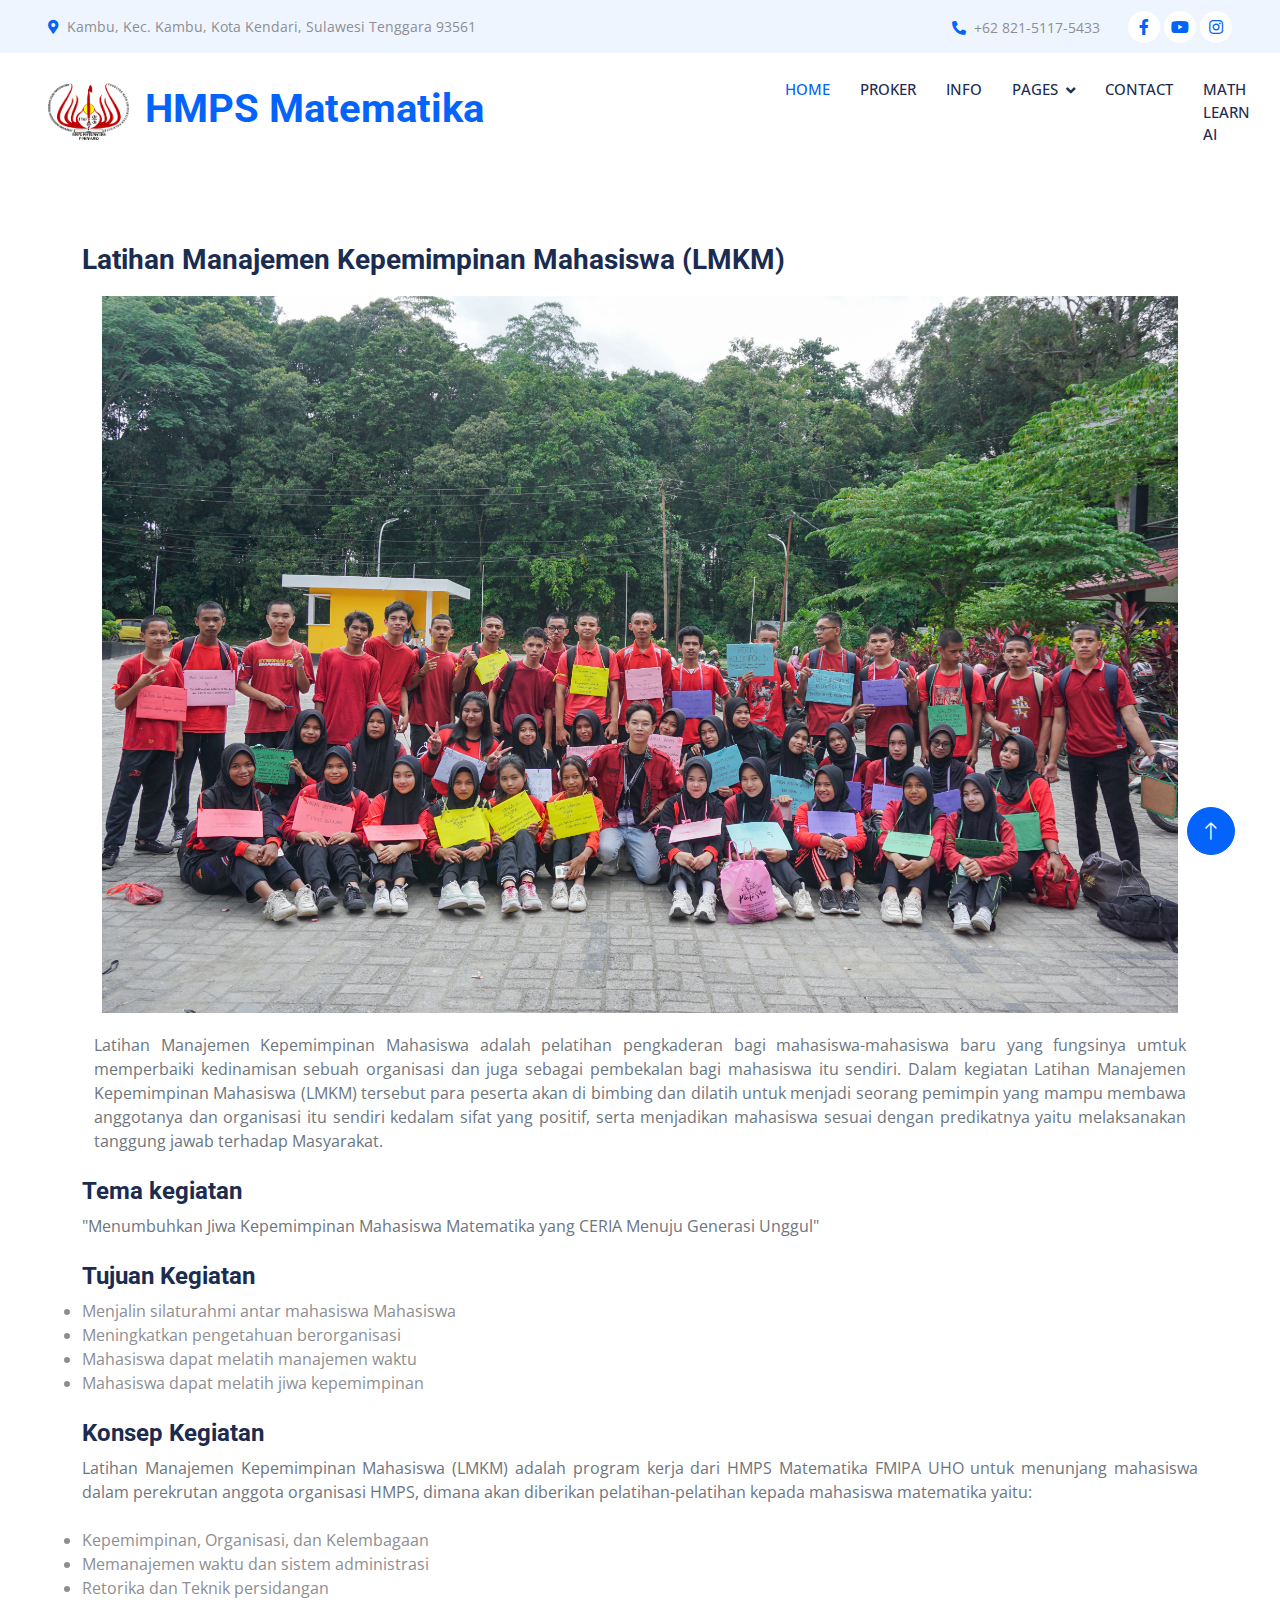
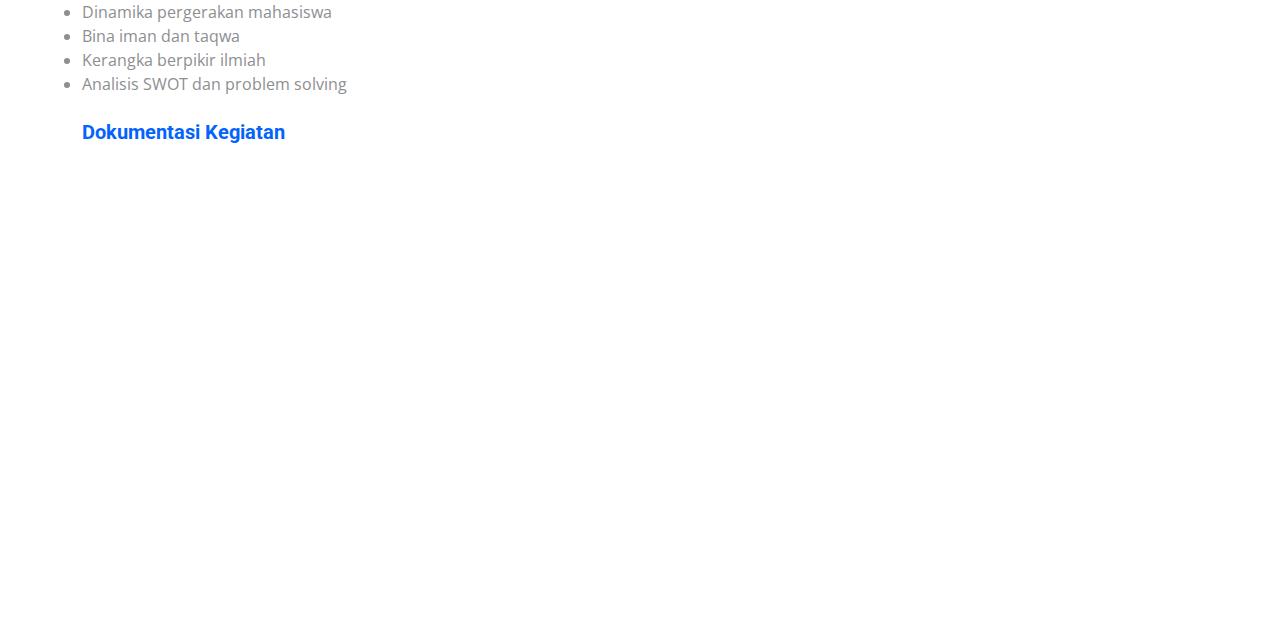
<file: lmkm.html>
<!DOCTYPE html>
<html lang="en">
  <head>
    <meta charset="utf-8" />
    <title>HMPS Matematika</title>
    <meta content="width=device-width, initial-scale=1.0" name="viewport" />
    <meta content="" name="keywords" />
    <meta content="" name="description" />

    <!-- Favicon -->
    <link href="img/favicon.ico" rel="icon" />

    <!-- Google Web Fonts -->
    <link rel="preconnect" href="https://fonts.googleapis.com" />
    <link rel="preconnect" href="https://fonts.gstatic.com" crossorigin />
    <link
      href="https://fonts.googleapis.com/css2?family=Open+Sans:wght@400;500&family=Roboto:wght@500;700;900&display=swap"
      rel="stylesheet"
    />

    <!-- Icon Font Stylesheet -->
    <link
      href="https://cdnjs.cloudflare.com/ajax/libs/font-awesome/5.10.0/css/all.min.css"
      rel="stylesheet"
    />
    <link
      href="https://cdn.jsdelivr.net/npm/bootstrap-icons@1.4.1/font/bootstrap-icons.css"
      rel="stylesheet"
    />

    <!-- Libraries Stylesheet -->
    <link href="lib/animate/animate.min.css" rel="stylesheet" />
    <link href="lib/owlcarousel/assets/owl.carousel.min.css" rel="stylesheet" />
    <link
      href="lib/tempusdominus/css/tempusdominus-bootstrap-4.min.css"
      rel="stylesheet"
    />

    <!-- Customized Bootstrap Stylesheet -->
    <link href="css/bootstrap.min.css" rel="stylesheet" />

    <!-- Template Stylesheet -->
    <link href="css/style.css" rel="stylesheet" />
  </head>

  <body>
    <!-- Spinner Start -->
    <div
      id="spinner"
      class="show bg-white position-fixed translate-middle w-100 vh-100 top-50 start-50 d-flex align-items-center justify-content-center"
    >
      <div
        class="spinner-grow text-primary"
        style="width: 3rem; height: 3rem"
        role="status"
      >
        <span class="sr-only">Loading...</span>
      </div>
    </div>
    <!-- Spinner End -->

    <!-- Topbar Start -->
    <div class="container-fluid bg-light p-0 wow fadeIn" data-wow-delay="0.1s">
      <div class="row gx-0 d-none d-lg-flex">
        <div class="col-lg-7 px-5 text-start">
          <div class="h-100 d-inline-flex align-items-center py-3 me-4">
            <small class="fa fa-map-marker-alt text-primary me-2"></small>
            <small
              >Kambu, Kec. Kambu, Kota Kendari, Sulawesi Tenggara 93561</small
            >
          </div>
        </div>
        <div class="col-lg-5 px-5 text-end">
          <div class="h-100 d-inline-flex align-items-center py-3 me-4">
            <small class="fa fa-phone-alt text-primary me-2"></small>
            <small>+62 821-5117-5433</small>
          </div>
          <div class="h-100 d-inline-flex align-items-center">
            <a
              class="btn btn-sm-square rounded-circle bg-white text-primary me-1"
              href="https://web.facebook.com/hmpsmath.uho/?_rdc=1&_rdr"
              ><i class="fab fa-facebook-f"></i
            ></a>
            <a
              class="btn btn-sm-square rounded-circle bg-white text-primary me-1"
              href="https://www.youtube.com/c/HMPSMatematikaUHOOfficial"
              ><i class="fab fa-youtube"></i
            ></a>
            <a
              class="btn btn-sm-square rounded-circle bg-white text-primary me-0"
              href="https://www.instagram.com/hmpsmath_uho/"
              ><i class="fab fa-instagram"></i
            ></a>
          </div>
        </div>
      </div>
    </div>
    <!-- Topbar End -->

    <!-- Navbar Start -->
    <nav
      class="navbar navbar-expand-lg bg-white navbar-light sticky-top p-0 wow fadeIn"
      data-wow-delay="0.1s"
    >
      <a
        href="index.html"
        class="navbar-brand d-flex align-items-center px-4 px-lg-5"
      >
        <h1 class="m-0 text-primary">
          <img
            src="img/hmps.png"
            alt="HMPS Matematika Logo"
            class="logo me-3"
            style="width: 12%"
          />HMPS Matematika
        </h1>
      </a>
      <button
        type="button"
        class="navbar-toggler me-4"
        data-bs-toggle="collapse"
        data-bs-target="#navbarCollapse"
      >
        <span class="navbar-toggler-icon"></span>
      </button>
      <div class="collapse navbar-collapse" id="navbarCollapse">
        <div class="navbar-nav ms-auto p-4 p-lg-0">
          <a href="index.html" class="nav-item nav-link active">Home</a>
          <a href="proker.html" class="nav-item nav-link">Proker</a>
          <a href="info.html" class="nav-item nav-link">Info</a>
          <div class="nav-item dropdown">
            <a
              href="#"
              class="nav-link dropdown-toggle"
              data-bs-toggle="dropdown"
              >Pages</a
            >
            <div class="dropdown-menu rounded-0 rounded-bottom m-0">
              <a href="bank-soal.html" class="dropdown-item">Bank Soal</a>
              <a href="#" class="dropdown-item">Petunjuk Matkul</a>
              <a href="info-games.html" class="dropdown-item"
                >Info Games 2024</a
              >
              <!-- <a href="404.html" class="dropdown-item">404 Page</a> -->
            </div>
          </div>
          <a href="contact.html" class="nav-item nav-link">Contact</a>
          <a
            href="https://partyrock.aws/u/farhansaid/29uxX7LWz/Math-Learn"
            class="nav-item nav-link"
            >Math Learn AI</a
          >
        </div>
        <!-- <a href="" class="btn btn-primary rounded-0 py-4 px-lg-5 d-none d-lg-block">Appointment<i class="fa fa-arrow-right ms-3"></i></a> -->
      </div>
    </nav>
    <!-- Navbar End -->

    <!-- Page Header Start -->
    <br /><br /><br />
    <div class="container py-0" data-wow-delay="0.1s">
      <h3>Latihan Manajemen Kepemimpinan Mahasiswa (LMKM)</h3>
      <div class="image-containerku">
        <img src="img/lmkm_2025.jpg" />
      </div>
      <div class="container py-0">
        <div class="deskripsi">
          Latihan Manajemen Kepemimpinan Mahasiswa adalah pelatihan pengkaderan
          bagi mahasiswa-mahasiswa baru yang fungsinya umtuk memperbaiki
          kedinamisan sebuah organisasi dan juga sebagai pembekalan bagi
          mahasiswa itu sendiri. Dalam kegiatan Latihan Manajemen Kepemimpinan
          Mahasiswa (LMKM) tersebut para peserta akan di bimbing dan dilatih
          untuk menjadi seorang pemimpin yang mampu membawa anggotanya dan
          organisasi itu sendiri kedalam sifat yang positif, serta menjadikan
          mahasiswa sesuai dengan predikatnya yaitu melaksanakan tanggung jawab
          terhadap Masyarakat.
        </div>
      </div>
      <br />
      <h4>Tema kegiatan</h4>
      <div class="deskripsi">
        "Menumbuhkan Jiwa Kepemimpinan Mahasiswa Matematika yang CERIA Menuju
        Generasi Unggul"
      </div>
      <br />
      <h4>Tujuan Kegiatan</h4>
      <li>Menjalin silaturahmi antar mahasiswa Mahasiswa</li>
      <li>Meningkatkan pengetahuan berorganisasi</li>
      <li>Mahasiswa dapat melatih manajemen waktu</li>
      <li>Mahasiswa dapat melatih jiwa kepemimpinan</li>
      <br />
      <h4>Konsep Kegiatan</h4>
      <div class="deskripsi">
        Latihan Manajemen Kepemimpinan Mahasiswa (LMKM) adalah program kerja
        dari HMPS Matematika FMIPA UHO untuk menunjang mahasiswa dalam
        perekrutan anggota organisasi HMPS, dimana akan diberikan
        pelatihan-pelatihan kepada mahasiswa matematika yaitu:
      </div>
      <br />
      <li>Kepemimpinan, Organisasi, dan Kelembagaan</li>
      <li>Memanajemen waktu dan sistem administrasi</li>
      <li>Retorika dan Teknik persidangan</li>
      <li>Dinamika pergerakan mahasiswa</li>
      <li>Bina iman dan taqwa</li>
      <li>Kerangka berpikir ilmiah</li>
      <li>Analisis SWOT dan problem solving</li>
      <br />
      <h5>
        <a href="404.html">Dokumentasi Kegiatan</a>
      </h5>
    </div>

    <!-- Page Header End -->

    <!-- Footer Start -->
    <div
      class="container-fluid bg-dark text-light footer mt-5 pt-5 wow fadeIn"
      data-wow-delay="0.1s"
    >
      <div class="container py-5">
        <div class="row g-5">
          <div class="col-lg-3 col-md-6">
            <h5 class="text-light mb-4">Alamat</h5>
            <p class="mb-2">
              <i class="fa fa-map-marker-alt me-3"></i
              ><a
                href="https://www.google.com/maps/place/Fakultas+Matematika+dan+Ilmu+Pengetahuan+Alam+(F-MIPA)+UHO/@-4.0048507,122.5193598,17z/data=!3m1!4b1!4m6!3m5!1s0x2d988d691442e5fb:0x656989bb890a260a!8m2!3d-4.0048507!4d122.5219347!16s%2Fg%2F1hm1v49_y?entry=ttu"
                >XGWC+3Q3, Kambu, Kec. Kambu, Kota Kendari, Sulawesi Tenggara
                93561</a
              >
            </p>
            <p class="mb-2">
              <i class="fa fa-phone-alt me-3"></i>+62 821-5117-5433
            </p>
            <p class="mb-2">
              <i class="fa fa-envelope me-3"></i>hmjmatuho@gmail.com
            </p>
            <div class="d-flex pt-2">
              <a
                class="btn btn-outline-light btn-social rounded-circle"
                href="https://web.facebook.com/hmpsmath.uho/?_rdc=1&_rdr"
                ><i class="fab fa-facebook-f"></i
              ></a>
              <a
                class="btn btn-outline-light btn-social rounded-circle"
                href="https://www.youtube.com/c/HMPSMatematikaUHOOfficial"
                ><i class="fab fa-youtube"></i
              ></a>
              <a
                class="btn btn-outline-light btn-social rounded-circle"
                href="https://www.instagram.com/hmpsmath_uho/"
                ><i class="fab fa-instagram"></i
              ></a>
            </div>
          </div>
          <div class="col-lg-3 col-md-6">
            <h5 class="text-light mb-4">Newsletter</h5>
            <!-- <p>hubungi kami</p> -->
            <div class="position-relative mx-auto" style="max-width: 400px">
              <input
                class="form-control border-0 w-100 py-3 ps-4 pe-5"
                type="text"
                placeholder="Your email"
              />
              <button
                type="button"
                class="btn btn-primary py-2 position-absolute top-0 end-0 mt-2 me-2"
              >
                send
              </button>
            </div>
          </div>
        </div>
      </div>
      <div class="container">
        <div class="copyright">
          <div class="row">
            <div class="col-md-6 text-center text-md-start mb-3 mb-md-0">
              &copy; <a class="border-bottom">2024</a>, HMPS Matematika
            </div>
            <div class="col-md-6 text-center text-md-end">
              <a class="border-bottom" href="https://uho.ac.id/"
                >Universitas Halu Oleo</a
              >
            </div>
          </div>
        </div>
      </div>
    </div>
    <!-- Footer End -->

    <!-- Back to Top -->
    <a
      href="#"
      class="btn btn-lg btn-primary btn-lg-square rounded-circle back-to-top"
      ><i class="bi bi-arrow-up"></i
    ></a>

    <!-- JavaScript Libraries -->
    <script src="https://code.jquery.com/jquery-3.4.1.min.js"></script>
    <script src="https://cdn.jsdelivr.net/npm/bootstrap@5.0.0/dist/js/bootstrap.bundle.min.js"></script>
    <script src="lib/wow/wow.min.js"></script>
    <script src="lib/easing/easing.min.js"></script>
    <script src="lib/waypoints/waypoints.min.js"></script>
    <script src="lib/counterup/counterup.min.js"></script>
    <script src="lib/owlcarousel/owl.carousel.min.js"></script>
    <script src="lib/tempusdominus/js/moment.min.js"></script>
    <script src="lib/tempusdominus/js/moment-timezone.min.js"></script>
    <script src="lib/tempusdominus/js/tempusdominus-bootstrap-4.min.js"></script>

    <!-- Template Javascript -->
    <script src="js/main.js"></script>
  </body>
</html>
</file>
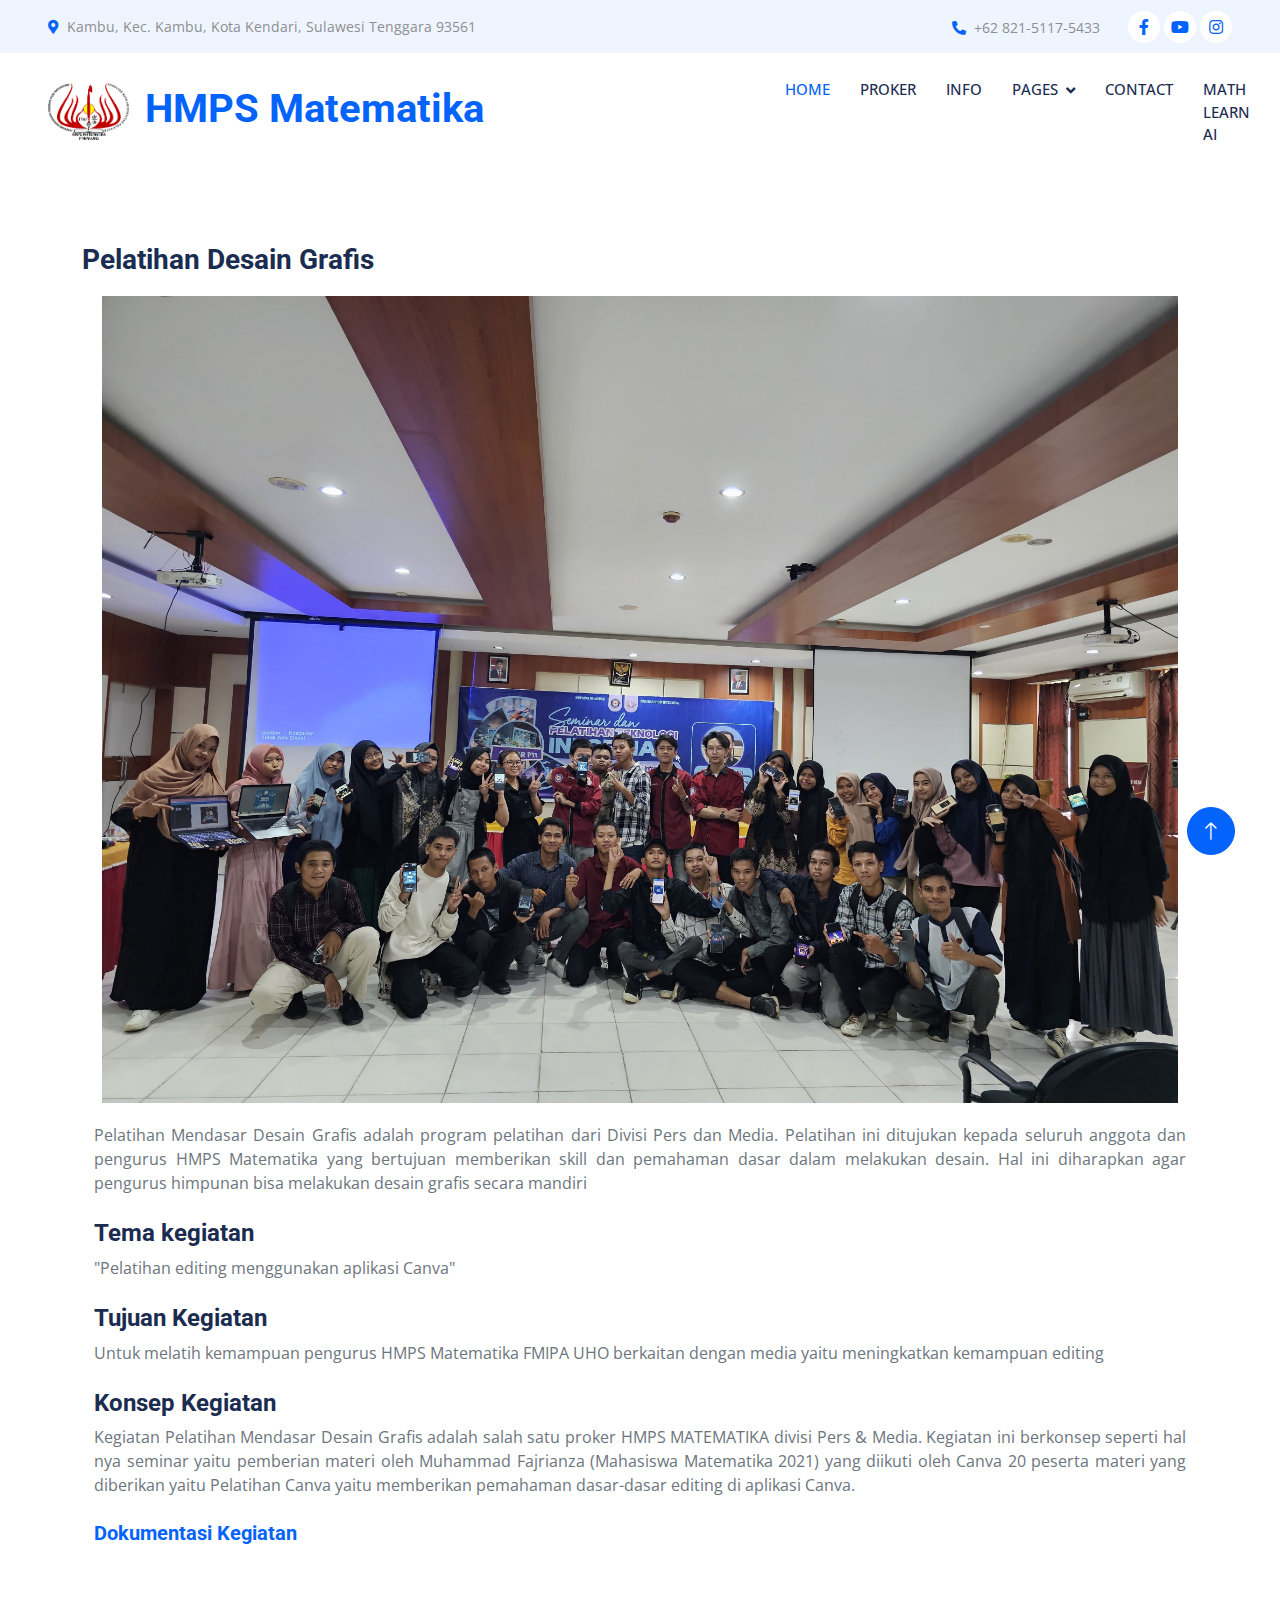
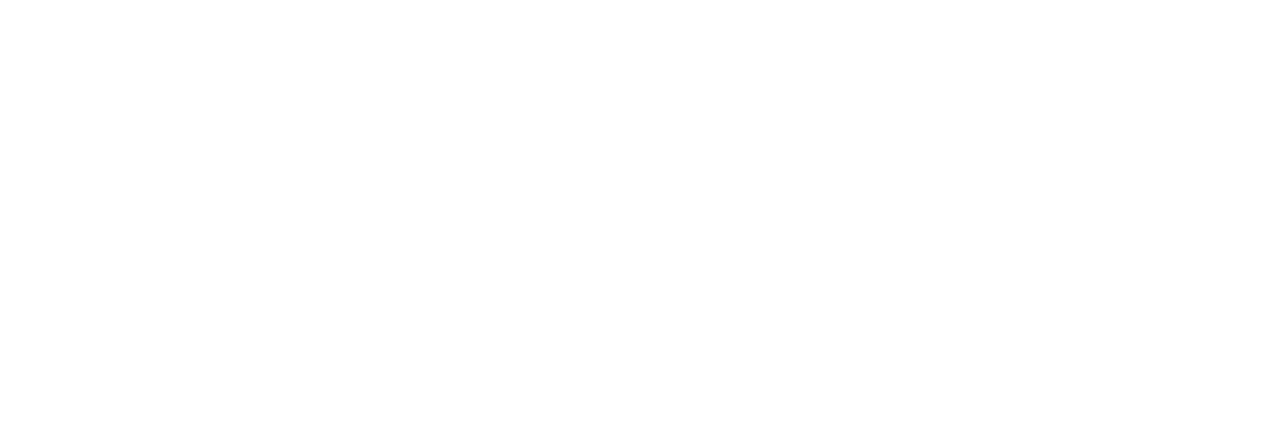
<file: pdg.html>
<!DOCTYPE html>
<html lang="en">

<head>
    <meta charset="utf-8">
    <title>HMPS Matematika</title>
    <meta content="width=device-width, initial-scale=1.0" name="viewport">
    <meta content="" name="keywords">
    <meta content="" name="description">

    <!-- Favicon -->
    <link href="img/favicon.ico" rel="icon">

    <!-- Google Web Fonts -->
    <link rel="preconnect" href="https://fonts.googleapis.com">
    <link rel="preconnect" href="https://fonts.gstatic.com" crossorigin>
    <link href="https://fonts.googleapis.com/css2?family=Open+Sans:wght@400;500&family=Roboto:wght@500;700;900&display=swap" rel="stylesheet"> 

    <!-- Icon Font Stylesheet -->
    <link href="https://cdnjs.cloudflare.com/ajax/libs/font-awesome/5.10.0/css/all.min.css" rel="stylesheet">
    <link href="https://cdn.jsdelivr.net/npm/bootstrap-icons@1.4.1/font/bootstrap-icons.css" rel="stylesheet">

    <!-- Libraries Stylesheet -->
    <link href="lib/animate/animate.min.css" rel="stylesheet">
    <link href="lib/owlcarousel/assets/owl.carousel.min.css" rel="stylesheet">
    <link href="lib/tempusdominus/css/tempusdominus-bootstrap-4.min.css" rel="stylesheet" />

    <!-- Customized Bootstrap Stylesheet -->
    <link href="css/bootstrap.min.css" rel="stylesheet">

    <!-- Template Stylesheet -->
    <link href="css/style.css" rel="stylesheet">
</head>

<body>
    <!-- Spinner Start -->
    <div id="spinner" class="show bg-white position-fixed translate-middle w-100 vh-100 top-50 start-50 d-flex align-items-center justify-content-center">
        <div class="spinner-grow text-primary" style="width: 3rem; height: 3rem;" role="status">
            <span class="sr-only">Loading...</span>
        </div>
    </div>
    <!-- Spinner End -->


        <!-- Topbar Start -->
        <div class="container-fluid bg-light p-0 wow fadeIn" data-wow-delay="0.1s">
            <div class="row gx-0 d-none d-lg-flex">
                <div class="col-lg-7 px-5 text-start">
                    <div class="h-100 d-inline-flex align-items-center py-3 me-4">
                        <small class="fa fa-map-marker-alt text-primary me-2"></small>
                        <small>Kambu, Kec. Kambu, Kota Kendari, Sulawesi Tenggara 93561</small>
                    </div>
                </div>
                <div class="col-lg-5 px-5 text-end">
                    <div class="h-100 d-inline-flex align-items-center py-3 me-4">
                        <small class="fa fa-phone-alt text-primary me-2"></small>
                        <small>+62 821-5117-5433</small>
                    </div>
                    <div class="h-100 d-inline-flex align-items-center">
                        <a class="btn btn-sm-square rounded-circle bg-white text-primary me-1" href="https://web.facebook.com/hmpsmath.uho/?_rdc=1&_rdr"><i class="fab fa-facebook-f"></i></a>
                        <a class="btn btn-sm-square rounded-circle bg-white text-primary me-1" href="https://www.youtube.com/c/HMPSMatematikaUHOOfficial"><i class="fab fa-youtube"></i></a>
                        <a class="btn btn-sm-square rounded-circle bg-white text-primary me-0" href="https://www.instagram.com/hmpsmath_uho/"><i class="fab fa-instagram"></i></a>
                    </div>
                </div>
            </div>
        </div>
        <!-- Topbar End -->

<!-- Navbar Start -->
<nav class="navbar navbar-expand-lg bg-white navbar-light sticky-top p-0 wow fadeIn" data-wow-delay="0.1s">
    <a href="index.html" class="navbar-brand d-flex align-items-center px-4 px-lg-5">
        <h1 class="m-0 text-primary">
            <img src="img/hmps.png" alt="HMPS Matematika Logo" class="logo me-3" style="width: 12%;">HMPS Matematika
        </h1>
        
    </a>
    <button type="button" class="navbar-toggler me-4" data-bs-toggle="collapse" data-bs-target="#navbarCollapse">
        <span class="navbar-toggler-icon"></span>
    </button>
    <div class="collapse navbar-collapse" id="navbarCollapse">
        <div class="navbar-nav ms-auto p-4 p-lg-0">
        <a href="index.html" class="nav-item nav-link active">Home</a>
            <a href="proker.html" class="nav-item nav-link">Proker</a>
            <a href="info.html" class="nav-item nav-link">Info</a>
            <div class="nav-item dropdown">
                <a href="#" class="nav-link dropdown-toggle" data-bs-toggle="dropdown">Pages</a>
                <div class="dropdown-menu rounded-0 rounded-bottom m-0">
                    <a href="bank-soal.html" class="dropdown-item">Bank Soal</a>
                    <a href="#" class="dropdown-item">Petunjuk Matkul</a>
                    <a href="info-games.html" class="dropdown-item">Info Games 2024</a>
                    <!-- <a href="404.html" class="dropdown-item">404 Page</a> -->
                </div>
            </div>
            <a href="contact.html" class="nav-item nav-link">Contact</a>
            <a href="https://partyrock.aws/u/farhansaid/29uxX7LWz/Math-Learn" class="nav-item nav-link">Math Learn AI</a>
        </div>
        <!-- <a href="" class="btn btn-primary rounded-0 py-4 px-lg-5 d-none d-lg-block">Appointment<i class="fa fa-arrow-right ms-3"></i></a> -->
    </div>
</nav>
<!-- Navbar End -->


    <!-- Page Header Start -->
    <br><br><br>
    <div class="container py-0" data-wow-delay="0.1s">
        <h3>Pelatihan Desain Grafis </h3>
        <div class="image-containerku">
            <img src="img/pdg.jpeg">
        </div>
<div class="container py-0">
<div class="deskripsi">
    Pelatihan Mendasar Desain Grafis adalah program pelatihan dari Divisi Pers dan Media. Pelatihan ini ditujukan kepada seluruh anggota dan pengurus HMPS Matematika yang bertujuan memberikan skill dan pemahaman dasar dalam melakukan desain. Hal ini diharapkan agar pengurus himpunan bisa melakukan desain grafis secara mandiri
</div>
<br>
    <h4>Tema kegiatan</h4>
    <div class ="deskripsi"> "Pelatihan editing menggunakan aplikasi Canva"</div>
    <br>
    <h4>Tujuan Kegiatan</h4>
    <div class ="deskripsi">Untuk melatih kemampuan pengurus HMPS Matematika FMIPA UHO berkaitan dengan media 
        yaitu meningkatkan kemampuan editing</div>
    <br>
    <h4>Konsep Kegiatan</h4>
    <div class="deskripsi">
        Kegiatan Pelatihan Mendasar Desain Grafis adalah salah satu proker HMPS MATEMATIKA divisi Pers & Media. Kegiatan ini berkonsep seperti hal nya seminar yaitu pemberian materi oleh Muhammad Fajrianza (Mahasiswa Matematika 2021) yang diikuti oleh Canva 20 peserta materi yang diberikan yaitu Pelatihan Canva yaitu memberikan pemahaman dasar-dasar   editing di aplikasi Canva.
                <br>
    <br>
    <h5><a href="https://drive.google.com/drive/folders/1-JivtaHRc8DeKldWYCLmIcbj8q5y5RHe">Dokumentasi Kegiatan</a></h5>

</div>



    <!-- Page Header End -->

     <!-- Footer Start -->
     <div class="container-fluid bg-dark text-light footer mt-5 pt-5 wow fadeIn" data-wow-delay="0.1s">
        <div class="container py-5">
            <div class="row g-5">
                <div class="col-lg-3 col-md-6">
                    <h5 class="text-light mb-4">Alamat </h5>
                    <p class="mb-2"><i class="fa fa-map-marker-alt me-3"></i><a href="https://www.google.com/maps/place/Fakultas+Matematika+dan+Ilmu+Pengetahuan+Alam+(F-MIPA)+UHO/@-4.0048507,122.5193598,17z/data=!3m1!4b1!4m6!3m5!1s0x2d988d691442e5fb:0x656989bb890a260a!8m2!3d-4.0048507!4d122.5219347!16s%2Fg%2F1hm1v49_y?entry=ttu">XGWC+3Q3, Kambu, Kec. Kambu, Kota Kendari, Sulawesi Tenggara 93561</a></p>
                    <p class="mb-2"><i class="fa fa-phone-alt me-3"></i>+62 821-5117-5433</p>
                    <p class="mb-2"><i class="fa fa-envelope me-3"></i>hmjmatuho@gmail.com</p>
                    <div class="d-flex pt-2">
                        <a class="btn btn-outline-light btn-social rounded-circle" href="https://web.facebook.com/hmpsmath.uho/?_rdc=1&_rdr"><i class="fab fa-facebook-f"></i></a>
                        <a class="btn btn-outline-light btn-social rounded-circle" href="https://www.youtube.com/c/HMPSMatematikaUHOOfficial"><i class="fab fa-youtube"></i></a>
                        <a class="btn btn-outline-light btn-social rounded-circle" href="https://www.instagram.com/hmpsmath_uho/"><i class="fab fa-instagram"></i></a>
                    </div>
                </div>
                <div class="col-lg-3 col-md-6">
                    <h5 class="text-light mb-4">Newsletter</h5>
                    <!-- <p>hubungi kami</p> -->
                    <div class="position-relative mx-auto" style="max-width: 400px;">
                        <input class="form-control border-0 w-100 py-3 ps-4 pe-5" type="text" placeholder="Your email">
                        <button type="button" class="btn btn-primary py-2 position-absolute top-0 end-0 mt-2 me-2">send</button>
                    </div>
                </div>
            </div>
        </div>
        <div class="container">
            <div class="copyright">
                <div class="row">
                    <div class="col-md-6 text-center text-md-start mb-3 mb-md-0">
                        &copy; <a class="border-bottom" >2024</a>, HMPS Matematika
                    </div>
                    <div class="col-md-6 text-center text-md-end">
                     
                         <a class="border-bottom" href="https://uho.ac.id/">Universitas Halu Oleo</a>
                    </div>
                </div>
            </div>
        </div>
    </div>
    <!-- Footer End -->


<!-- Back to Top -->
<a href="#" class="btn btn-lg btn-primary btn-lg-square rounded-circle back-to-top"><i class="bi bi-arrow-up"></i></a>


<!-- JavaScript Libraries -->
<script src="https://code.jquery.com/jquery-3.4.1.min.js"></script>
<script src="https://cdn.jsdelivr.net/npm/bootstrap@5.0.0/dist/js/bootstrap.bundle.min.js"></script>
<script src="lib/wow/wow.min.js"></script>
<script src="lib/easing/easing.min.js"></script>
<script src="lib/waypoints/waypoints.min.js"></script>
<script src="lib/counterup/counterup.min.js"></script>
<script src="lib/owlcarousel/owl.carousel.min.js"></script>
<script src="lib/tempusdominus/js/moment.min.js"></script>
<script src="lib/tempusdominus/js/moment-timezone.min.js"></script>
<script src="lib/tempusdominus/js/tempusdominus-bootstrap-4.min.js"></script>

<!-- Template Javascript -->
<script src="js/main.js"></script>
</body>

</html>
</file>
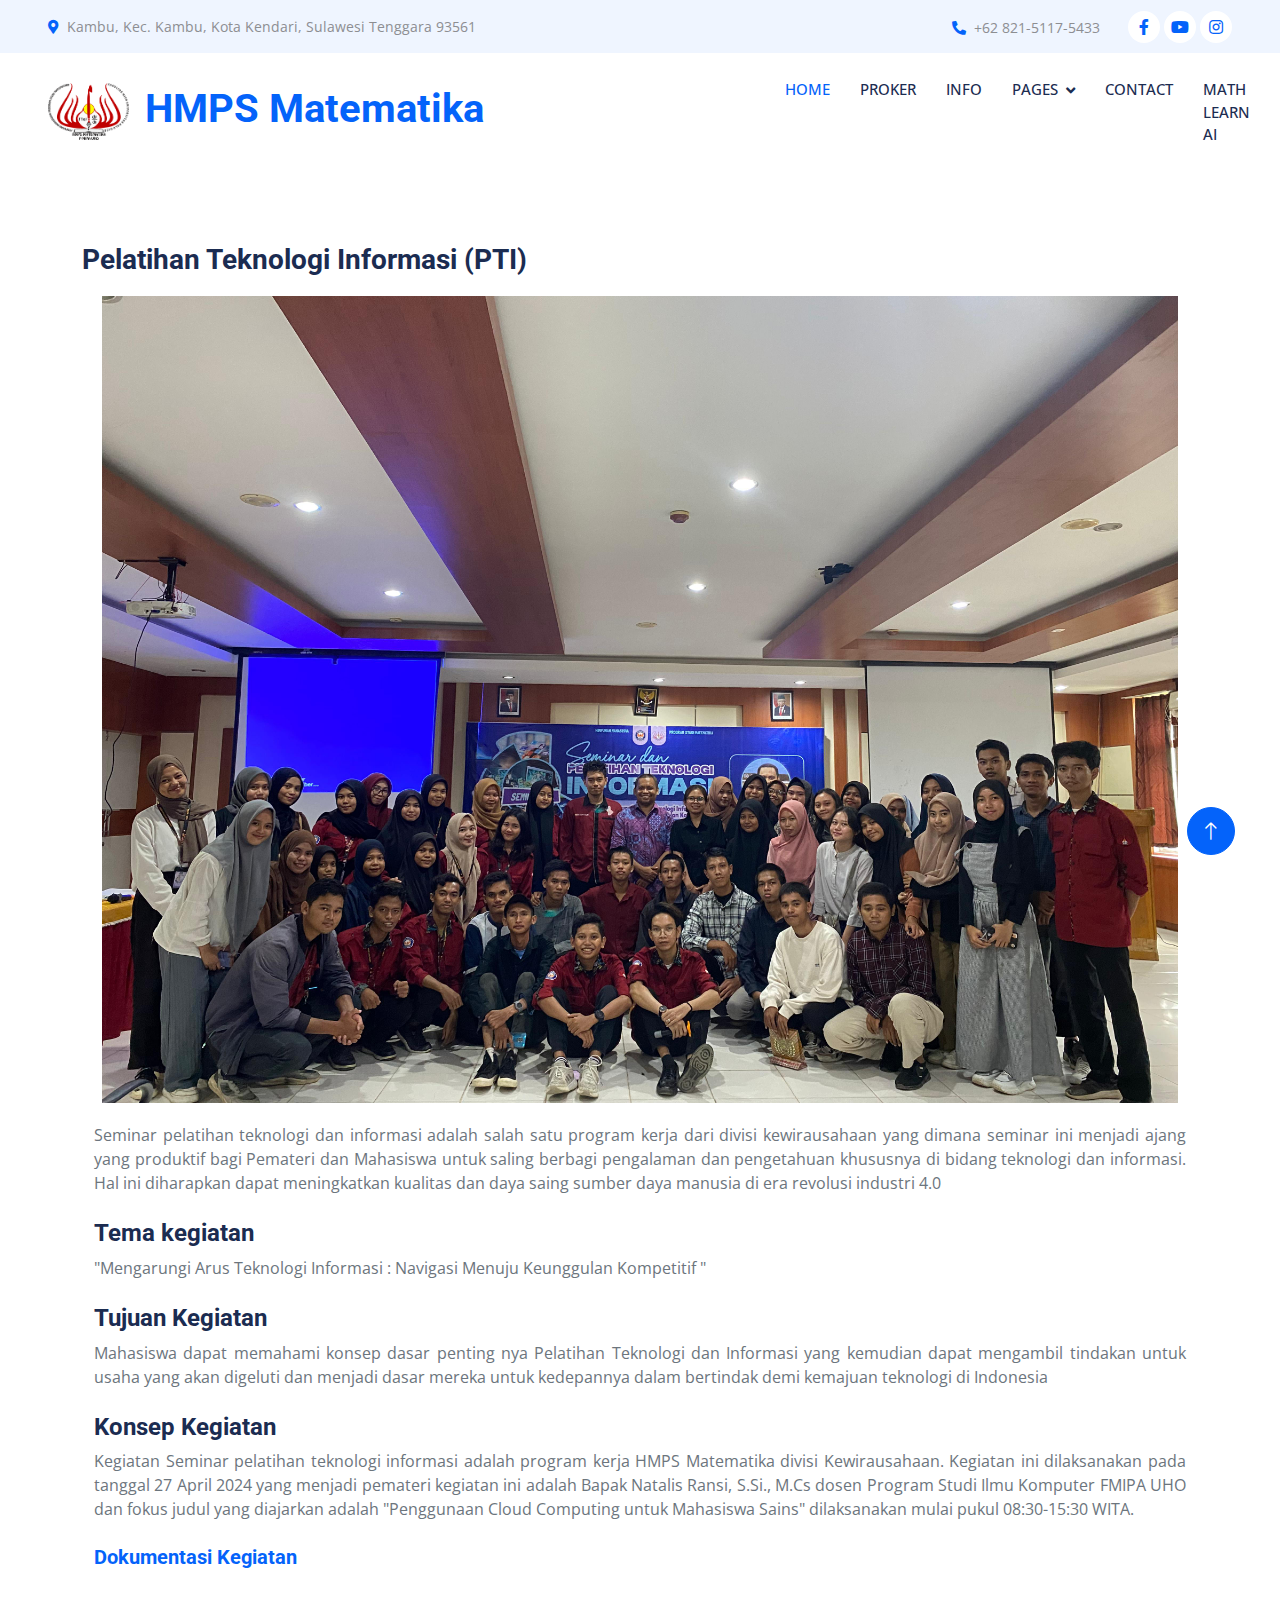
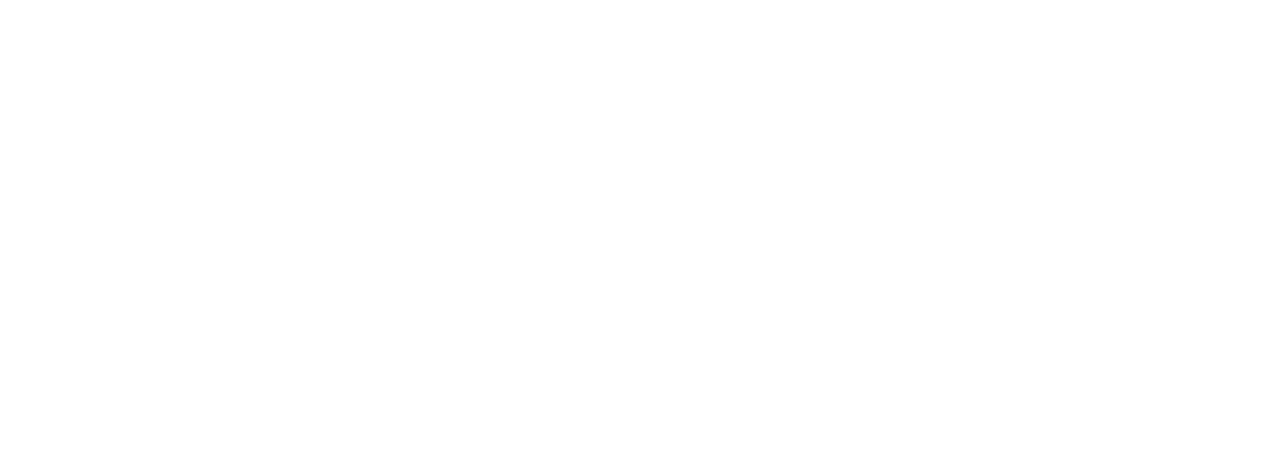
<file: pti.html>
<!DOCTYPE html>
<html lang="en">

<head>
    <meta charset="utf-8">
    <title>HMPS Matematika</title>
    <meta content="width=device-width, initial-scale=1.0" name="viewport">
    <meta content="" name="keywords">
    <meta content="" name="description">

    <!-- Favicon -->
    <link href="img/favicon.ico" rel="icon">

    <!-- Google Web Fonts -->
    <link rel="preconnect" href="https://fonts.googleapis.com">
    <link rel="preconnect" href="https://fonts.gstatic.com" crossorigin>
    <link href="https://fonts.googleapis.com/css2?family=Open+Sans:wght@400;500&family=Roboto:wght@500;700;900&display=swap" rel="stylesheet"> 

    <!-- Icon Font Stylesheet -->
    <link href="https://cdnjs.cloudflare.com/ajax/libs/font-awesome/5.10.0/css/all.min.css" rel="stylesheet">
    <link href="https://cdn.jsdelivr.net/npm/bootstrap-icons@1.4.1/font/bootstrap-icons.css" rel="stylesheet">

    <!-- Libraries Stylesheet -->
    <link href="lib/animate/animate.min.css" rel="stylesheet">
    <link href="lib/owlcarousel/assets/owl.carousel.min.css" rel="stylesheet">
    <link href="lib/tempusdominus/css/tempusdominus-bootstrap-4.min.css" rel="stylesheet" />

    <!-- Customized Bootstrap Stylesheet -->
    <link href="css/bootstrap.min.css" rel="stylesheet">

    <!-- Template Stylesheet -->
    <link href="css/style.css" rel="stylesheet">
</head>

<body>
    <!-- Spinner Start -->
    <div id="spinner" class="show bg-white position-fixed translate-middle w-100 vh-100 top-50 start-50 d-flex align-items-center justify-content-center">
        <div class="spinner-grow text-primary" style="width: 3rem; height: 3rem;" role="status">
            <span class="sr-only">Loading...</span>
        </div>
    </div>
    <!-- Spinner End -->

    <!-- Topbar Start -->
    <div class="container-fluid bg-light p-0 wow fadeIn" data-wow-delay="0.1s">
        <div class="row gx-0 d-none d-lg-flex">
            <div class="col-lg-7 px-5 text-start">
                <div class="h-100 d-inline-flex align-items-center py-3 me-4">
                    <small class="fa fa-map-marker-alt text-primary me-2"></small>
                    <small>Kambu, Kec. Kambu, Kota Kendari, Sulawesi Tenggara 93561</small>
                </div>
            </div>
            <div class="col-lg-5 px-5 text-end">
                <div class="h-100 d-inline-flex align-items-center py-3 me-4">
                    <small class="fa fa-phone-alt text-primary me-2"></small>
                    <small>+62 821-5117-5433</small>
                </div>
                <div class="h-100 d-inline-flex align-items-center">
                    <a class="btn btn-sm-square rounded-circle bg-white text-primary me-1" href="https://web.facebook.com/hmpsmath.uho/?_rdc=1&_rdr"><i class="fab fa-facebook-f"></i></a>
                    <a class="btn btn-sm-square rounded-circle bg-white text-primary me-1" href="https://www.youtube.com/c/HMPSMatematikaUHOOfficial"><i class="fab fa-youtube"></i></a>
                    <a class="btn btn-sm-square rounded-circle bg-white text-primary me-0" href="https://www.instagram.com/hmpsmath_uho/"><i class="fab fa-instagram"></i></a>
                </div>
            </div>
        </div>
    </div>
    <!-- Topbar End -->

<!-- Navbar Start -->
<nav class="navbar navbar-expand-lg bg-white navbar-light sticky-top p-0 wow fadeIn" data-wow-delay="0.1s">
    <a href="index.html" class="navbar-brand d-flex align-items-center px-4 px-lg-5">
        <h1 class="m-0 text-primary">
            <img src="img/hmps.png" alt="HMPS Matematika Logo" class="logo me-3" style="width: 12%;">HMPS Matematika
        </h1>
        
    </a>
    <button type="button" class="navbar-toggler me-4" data-bs-toggle="collapse" data-bs-target="#navbarCollapse">
        <span class="navbar-toggler-icon"></span>
    </button>
    <div class="collapse navbar-collapse" id="navbarCollapse">
        <div class="navbar-nav ms-auto p-4 p-lg-0">
<a href="index.html" class="nav-item nav-link active">Home</a>
            <a href="proker.html" class="nav-item nav-link">Proker</a>
            <a href="info.html" class="nav-item nav-link">Info</a>
            <div class="nav-item dropdown">
                <a href="#" class="nav-link dropdown-toggle" data-bs-toggle="dropdown">Pages</a>
                <div class="dropdown-menu rounded-0 rounded-bottom m-0">
                    <a href="bank-soal.html" class="dropdown-item">Bank Soal</a>
                    <a href="#" class="dropdown-item">Petunjuk Matkul</a>
                    <a href="info-games.html" class="dropdown-item">Info Games 2024</a>
                    <!-- <a href="404.html" class="dropdown-item">404 Page</a> -->
                </div>
            </div>
            <a href="contact.html" class="nav-item nav-link">Contact</a>
            <a href="https://partyrock.aws/u/farhansaid/29uxX7LWz/Math-Learn" class="nav-item nav-link">Math Learn AI</a>
        </div>
        <!-- <a href="" class="btn btn-primary rounded-0 py-4 px-lg-5 d-none d-lg-block">Appointment<i class="fa fa-arrow-right ms-3"></i></a> -->
    </div>
</nav>
<!-- Navbar End -->


    <!-- Page Header Start -->
    <br><br><br>
    <div class="container py-0" data-wow-delay="0.1s">
        <h3>Pelatihan Teknologi Informasi (PTI) </h3>
        <div class="image-containerku">
            <img src="img/pti.jpeg">
        </div>
<div class="container py-0">
<div class="deskripsi">
    Seminar pelatihan teknologi dan informasi adalah salah satu program kerja dari divisi kewirausahaan yang dimana seminar ini menjadi ajang yang produktif bagi Pemateri dan Mahasiswa untuk saling berbagi pengalaman dan pengetahuan khususnya di bidang teknologi dan informasi. Hal ini diharapkan dapat meningkatkan kualitas dan daya saing sumber daya manusia di era revolusi industri 4.0
</div>
<br>
    <h4>Tema kegiatan</h4>
    <div class ="deskripsi"> "Mengarungi Arus Teknologi Informasi : Navigasi Menuju Keunggulan Kompetitif "</div>
    <br>
    <h4>Tujuan Kegiatan</h4>
    <div class ="deskripsi">Mahasiswa dapat memahami konsep dasar penting nya Pelatihan Teknologi dan 
        Informasi yang kemudian dapat mengambil tindakan untuk usaha yang akan digeluti dan menjadi dasar mereka untuk kedepannya dalam bertindak demi kemajuan teknologi di Indonesia</div>
    <br>
    <h4>Konsep Kegiatan</h4>
    <div class="deskripsi">
        Kegiatan Seminar pelatihan teknologi informasi adalah program kerja HMPS Matematika divisi Kewirausahaan. Kegiatan ini dilaksanakan pada tanggal 27 April 2024 yang menjadi pemateri kegiatan ini adalah Bapak Natalis Ransi, S.Si., M.Cs dosen Program Studi Ilmu Komputer FMIPA UHO dan fokus judul yang diajarkan adalah "Penggunaan Cloud Computing untuk Mahasiswa Sains" dilaksanakan mulai pukul  08:30-15:30 WITA.
        <br>
    <br>
    <h5><a href="https://drive.google.com/drive/folders/1-JivtaHRc8DeKldWYCLmIcbj8q5y5RHe">Dokumentasi Kegiatan</a></h5>

</div>



    <!-- Page Header End -->

    <!-- Footer Start -->
    <div class="container-fluid bg-dark text-light footer mt-5 pt-5 wow fadeIn" data-wow-delay="0.1s">
        <div class="container py-5">
            <div class="row g-5">
                <div class="col-lg-3 col-md-6">
                    <h5 class="text-light mb-4">Alamat </h5>
                    <p class="mb-2"><i class="fa fa-map-marker-alt me-3"></i><a href="https://www.google.com/maps/place/Fakultas+Matematika+dan+Ilmu+Pengetahuan+Alam+(F-MIPA)+UHO/@-4.0048507,122.5193598,17z/data=!3m1!4b1!4m6!3m5!1s0x2d988d691442e5fb:0x656989bb890a260a!8m2!3d-4.0048507!4d122.5219347!16s%2Fg%2F1hm1v49_y?entry=ttu">XGWC+3Q3, Kambu, Kec. Kambu, Kota Kendari, Sulawesi Tenggara 93561</a></p>
                    <p class="mb-2"><i class="fa fa-phone-alt me-3"></i>+62 821-5117-5433</p>
                    <p class="mb-2"><i class="fa fa-envelope me-3"></i>hmjmatuho@gmail.com</p>
                    <div class="d-flex pt-2">
                        <a class="btn btn-outline-light btn-social rounded-circle" href="https://web.facebook.com/hmpsmath.uho/?_rdc=1&_rdr"><i class="fab fa-facebook-f"></i></a>
                        <a class="btn btn-outline-light btn-social rounded-circle" href="https://www.youtube.com/c/HMPSMatematikaUHOOfficial"><i class="fab fa-youtube"></i></a>
                        <a class="btn btn-outline-light btn-social rounded-circle" href="https://www.instagram.com/hmpsmath_uho/"><i class="fab fa-instagram"></i></a>
                    </div>
                </div>
                <div class="col-lg-3 col-md-6">
                    <h5 class="text-light mb-4">Newsletter</h5>
                    <!-- <p>hubungi kami</p> -->
                    <div class="position-relative mx-auto" style="max-width: 400px;">
                        <input class="form-control border-0 w-100 py-3 ps-4 pe-5" type="text" placeholder="Your email">
                        <button type="button" class="btn btn-primary py-2 position-absolute top-0 end-0 mt-2 me-2">send</button>
                    </div>
                </div>
            </div>
        </div>
        <div class="container">
            <div class="copyright">
                <div class="row">
                    <div class="col-md-6 text-center text-md-start mb-3 mb-md-0">
                        &copy; <a class="border-bottom" >2024</a>, HMPS Matematika
                    </div>
                    <div class="col-md-6 text-center text-md-end">
                     
                         <a class="border-bottom" href="https://uho.ac.id/">Universitas Halu Oleo</a>
                    </div>
                </div>
            </div>
        </div>
    </div>
    <!-- Footer End -->


<!-- Back to Top -->
<a href="#" class="btn btn-lg btn-primary btn-lg-square rounded-circle back-to-top"><i class="bi bi-arrow-up"></i></a>


<!-- JavaScript Libraries -->
<script src="https://code.jquery.com/jquery-3.4.1.min.js"></script>
<script src="https://cdn.jsdelivr.net/npm/bootstrap@5.0.0/dist/js/bootstrap.bundle.min.js"></script>
<script src="lib/wow/wow.min.js"></script>
<script src="lib/easing/easing.min.js"></script>
<script src="lib/waypoints/waypoints.min.js"></script>
<script src="lib/counterup/counterup.min.js"></script>
<script src="lib/owlcarousel/owl.carousel.min.js"></script>
<script src="lib/tempusdominus/js/moment.min.js"></script>
<script src="lib/tempusdominus/js/moment-timezone.min.js"></script>
<script src="lib/tempusdominus/js/tempusdominus-bootstrap-4.min.js"></script>

<!-- Template Javascript -->
<script src="js/main.js"></script>
</body>

</html>
</file>
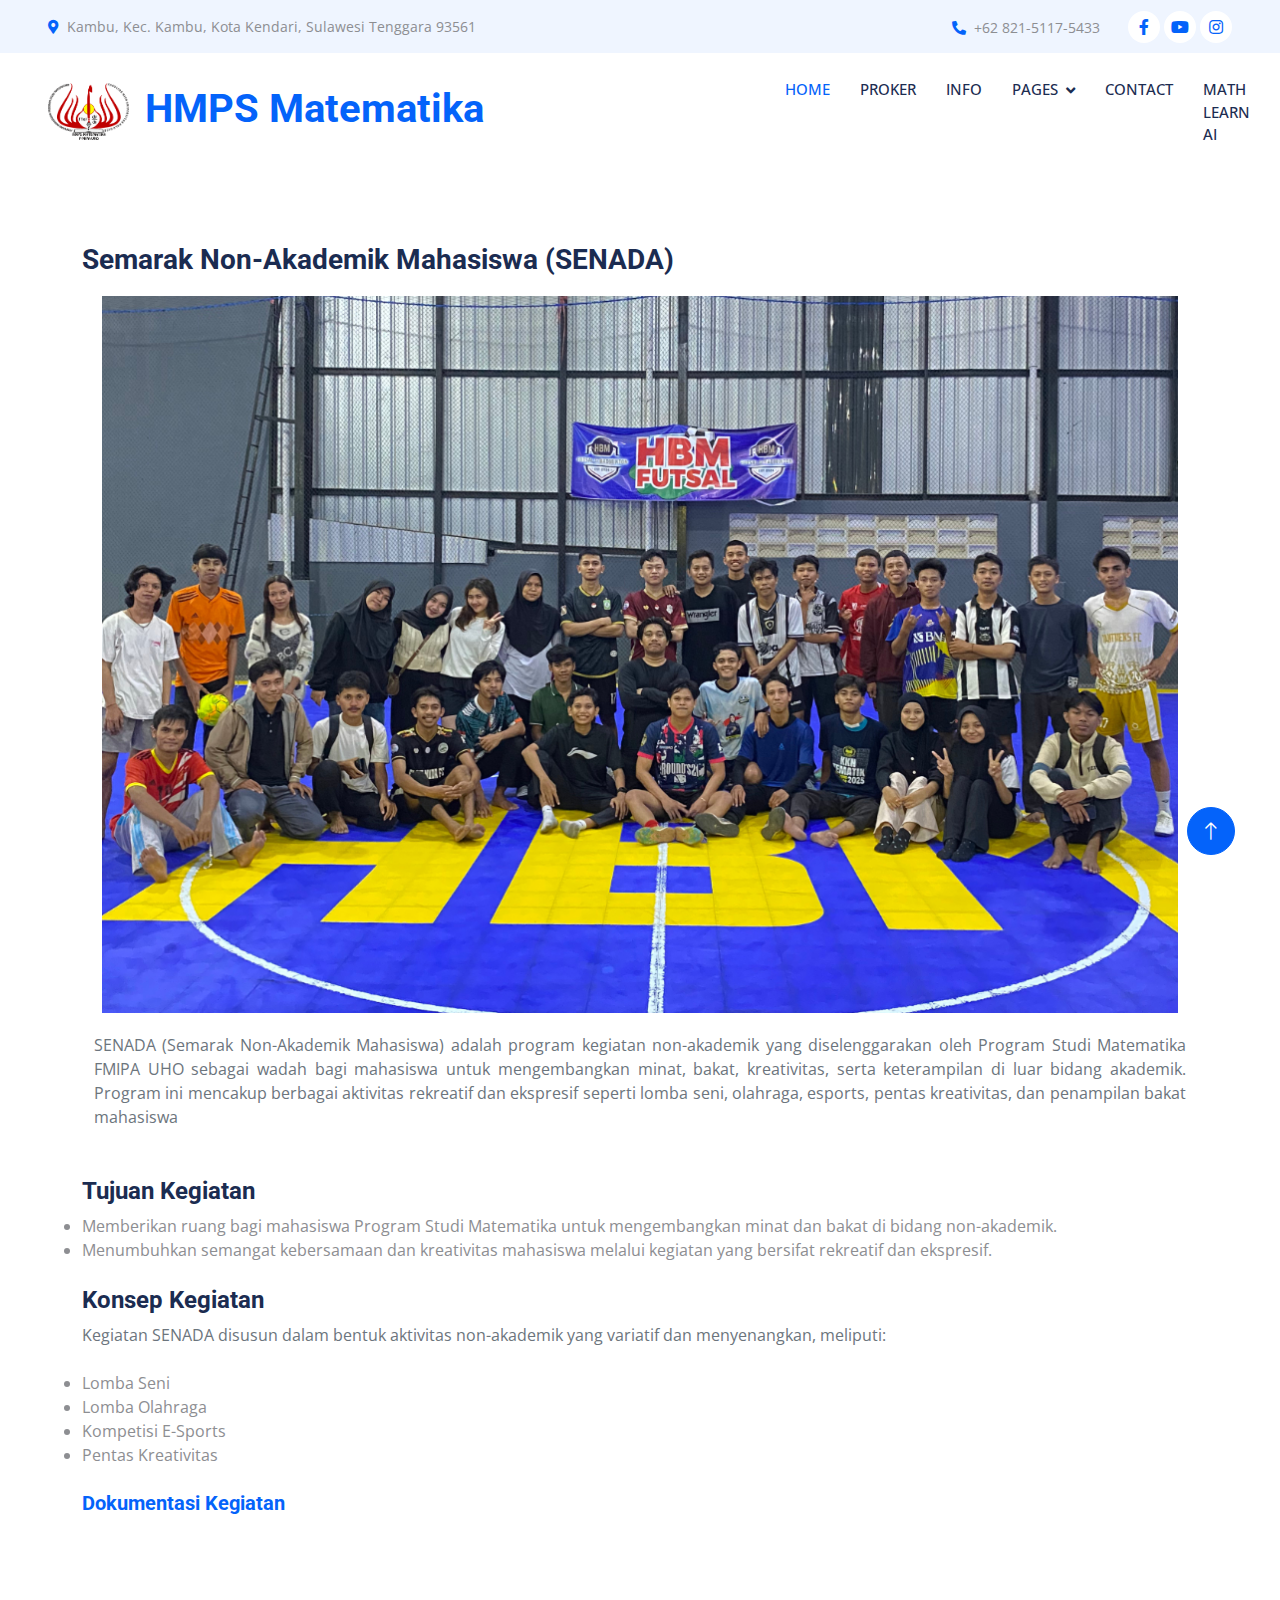
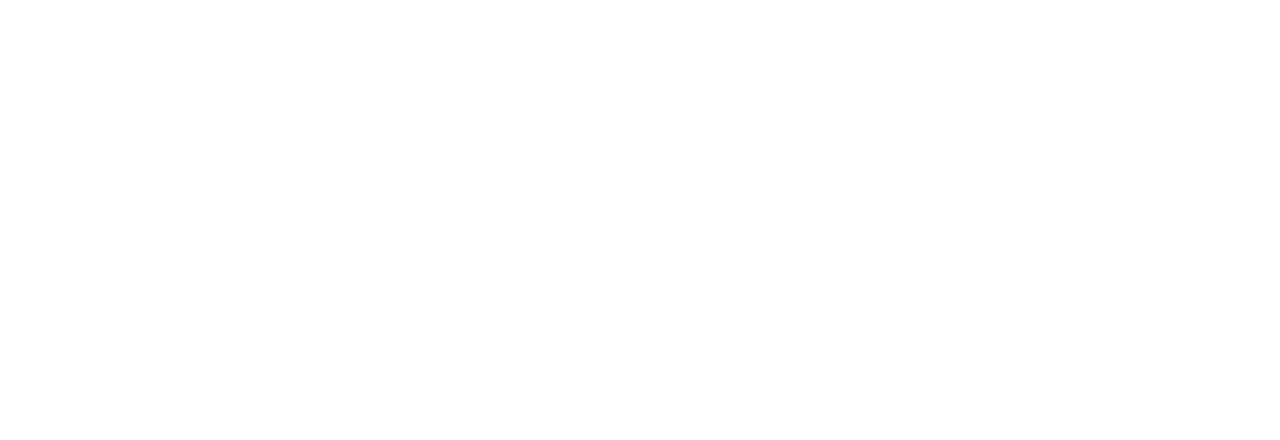
<file: senada.html>
<!DOCTYPE html>
<html lang="en">
  <head>
    <meta charset="utf-8" />
    <title>HMPS Matematika</title>
    <meta content="width=device-width, initial-scale=1.0" name="viewport" />
    <meta content="" name="keywords" />
    <meta content="" name="description" />

    <!-- Favicon -->
    <link href="img/favicon.ico" rel="icon" />

    <!-- Google Web Fonts -->
    <link rel="preconnect" href="https://fonts.googleapis.com" />
    <link rel="preconnect" href="https://fonts.gstatic.com" crossorigin />
    <link
      href="https://fonts.googleapis.com/css2?family=Open+Sans:wght@400;500&family=Roboto:wght@500;700;900&display=swap"
      rel="stylesheet"
    />

    <!-- Icon Font Stylesheet -->
    <link
      href="https://cdnjs.cloudflare.com/ajax/libs/font-awesome/5.10.0/css/all.min.css"
      rel="stylesheet"
    />
    <link
      href="https://cdn.jsdelivr.net/npm/bootstrap-icons@1.4.1/font/bootstrap-icons.css"
      rel="stylesheet"
    />

    <!-- Libraries Stylesheet -->
    <link href="lib/animate/animate.min.css" rel="stylesheet" />
    <link href="lib/owlcarousel/assets/owl.carousel.min.css" rel="stylesheet" />
    <link
      href="lib/tempusdominus/css/tempusdominus-bootstrap-4.min.css"
      rel="stylesheet"
    />

    <!-- Customized Bootstrap Stylesheet -->
    <link href="css/bootstrap.min.css" rel="stylesheet" />

    <!-- Template Stylesheet -->
    <link href="css/style.css" rel="stylesheet" />
  </head>

  <body>
    <!-- Spinner Start -->
    <div
      id="spinner"
      class="show bg-white position-fixed translate-middle w-100 vh-100 top-50 start-50 d-flex align-items-center justify-content-center"
    >
      <div
        class="spinner-grow text-primary"
        style="width: 3rem; height: 3rem"
        role="status"
      >
        <span class="sr-only">Loading...</span>
      </div>
    </div>
    <!-- Spinner End -->

    <!-- Topbar Start -->
    <div class="container-fluid bg-light p-0 wow fadeIn" data-wow-delay="0.1s">
      <div class="row gx-0 d-none d-lg-flex">
        <div class="col-lg-7 px-5 text-start">
          <div class="h-100 d-inline-flex align-items-center py-3 me-4">
            <small class="fa fa-map-marker-alt text-primary me-2"></small>
            <small
              >Kambu, Kec. Kambu, Kota Kendari, Sulawesi Tenggara 93561</small
            >
          </div>
        </div>
        <div class="col-lg-5 px-5 text-end">
          <div class="h-100 d-inline-flex align-items-center py-3 me-4">
            <small class="fa fa-phone-alt text-primary me-2"></small>
            <small>+62 821-5117-5433</small>
          </div>
          <div class="h-100 d-inline-flex align-items-center">
            <a
              class="btn btn-sm-square rounded-circle bg-white text-primary me-1"
              href="https://web.facebook.com/hmpsmath.uho/?_rdc=1&_rdr"
              ><i class="fab fa-facebook-f"></i
            ></a>
            <a
              class="btn btn-sm-square rounded-circle bg-white text-primary me-1"
              href="https://www.youtube.com/c/HMPSMatematikaUHOOfficial"
              ><i class="fab fa-youtube"></i
            ></a>
            <a
              class="btn btn-sm-square rounded-circle bg-white text-primary me-0"
              href="https://www.instagram.com/hmpsmath_uho/"
              ><i class="fab fa-instagram"></i
            ></a>
          </div>
        </div>
      </div>
    </div>
    <!-- Topbar End -->

    <!-- Navbar Start -->
    <nav
      class="navbar navbar-expand-lg bg-white navbar-light sticky-top p-0 wow fadeIn"
      data-wow-delay="0.1s"
    >
      <a
        href="index.html"
        class="navbar-brand d-flex align-items-center px-4 px-lg-5"
      >
        <h1 class="m-0 text-primary">
          <img
            src="img/hmps.png"
            alt="HMPS Matematika Logo"
            class="logo me-3"
            style="width: 12%"
          />HMPS Matematika
        </h1>
      </a>
      <button
        type="button"
        class="navbar-toggler me-4"
        data-bs-toggle="collapse"
        data-bs-target="#navbarCollapse"
      >
        <span class="navbar-toggler-icon"></span>
      </button>
      <div class="collapse navbar-collapse" id="navbarCollapse">
        <div class="navbar-nav ms-auto p-4 p-lg-0">
          <a href="index.html" class="nav-item nav-link active">Home</a>
          <a href="proker.html" class="nav-item nav-link">Proker</a>
          <a href="info.html" class="nav-item nav-link">Info</a>
          <div class="nav-item dropdown">
            <a
              href="#"
              class="nav-link dropdown-toggle"
              data-bs-toggle="dropdown"
              >Pages</a
            >
            <div class="dropdown-menu rounded-0 rounded-bottom m-0">
              <a href="bank-soal.html" class="dropdown-item">Bank Soal</a>
              <a href="#" class="dropdown-item">Petunjuk Matkul</a>
              <a href="info-games.html" class="dropdown-item"
                >Info Games 2025</a
              >
              <!-- <a href="404.html" class="dropdown-item">404 Page</a> -->
            </div>
          </div>
          <a href="contact.html" class="nav-item nav-link">Contact</a>
          <a
            href="https://partyrock.aws/u/farhansaid/29uxX7LWz/Math-Learn"
            class="nav-item nav-link"
            >Math Learn AI</a
          >
        </div>
        <!-- <a href="" class="btn btn-primary rounded-0 py-4 px-lg-5 d-none d-lg-block">Appointment<i class="fa fa-arrow-right ms-3"></i></a> -->
      </div>
    </nav>
    <!-- Navbar End -->

    <!-- Page Header Start -->
    <br /><br /><br />
    <div class="container py-0" data-wow-delay="0.1s">
      <h3>Semarak Non-Akademik Mahasiswa (SENADA)</h3>
      <div class="image-containerku">
        <img src="img/senada.jpg" />
      </div>
      <div class="container py-0">
        <div class="deskripsi">
          SENADA (Semarak Non-Akademik Mahasiswa) adalah program kegiatan
          non-akademik yang diselenggarakan oleh Program Studi Matematika FMIPA
          UHO sebagai wadah bagi mahasiswa untuk mengembangkan minat, bakat,
          kreativitas, serta keterampilan di luar bidang akademik. Program ini
          mencakup berbagai aktivitas rekreatif dan ekspresif seperti lomba
          seni, olahraga, esports, pentas kreativitas, dan penampilan bakat
          mahasiswa
        </div>
      </div>
      <br />
      <br />
      <h4>Tujuan Kegiatan</h4>
      <li>
        Memberikan ruang bagi mahasiswa Program Studi Matematika untuk
        mengembangkan minat dan bakat di bidang non-akademik.
      </li>
      <li>
        Menumbuhkan semangat kebersamaan dan kreativitas mahasiswa melalui
        kegiatan yang bersifat rekreatif dan ekspresif.
      </li>
      <br />
      <h4>Konsep Kegiatan</h4>
      <div class="deskripsi">
        Kegiatan SENADA disusun dalam bentuk aktivitas non-akademik yang
        variatif dan menyenangkan, meliputi:
      </div>
      <br />
      <li>Lomba Seni</li>
      <li>Lomba Olahraga</li>
      <li>Kompetisi E-Sports</li>
      <li>Pentas Kreativitas</li>
      <br />
      <h5>
        <a
          href="https://drive.google.com/drive/folders/17DP94too1kxibSt7Y5cpuT16ddEh-Hcb.html"
          >Dokumentasi Kegiatan</a
        >
      </h5>
    </div>

    <!-- Page Header End -->

    <!-- Footer Start -->

    <div
      class="container-fluid bg-dark text-light footer mt-5 pt-5 wow fadeIn"
      data-wow-delay="0.1s"
    >
      <div class="container py-5">
        <div class="row g-5">
          <div class="col-lg-3 col-md-6">
            <h5 class="text-light mb-4">Alamat</h5>
            <p class="mb-2">
              <i class="fa fa-map-marker-alt me-3"></i
              ><a
                href="https://www.google.com/maps/place/Fakultas+Matematika+dan+Ilmu+Pengetahuan+Alam+(F-MIPA)+UHO/@-4.0048507,122.5193598,17z/data=!3m1!4b1!4m6!3m5!1s0x2d988d691442e5fb:0x656989bb890a260a!8m2!3d-4.0048507!4d122.5219347!16s%2Fg%2F1hm1v49_y?entry=ttu"
                >XGWC+3Q3, Kambu, Kec. Kambu, Kota Kendari, Sulawesi Tenggara
                93561</a
              >
            </p>
            <p class="mb-2">
              <i class="fa fa-phone-alt me-3"></i>+62 821-5117-5433
            </p>
            <p class="mb-2">
              <i class="fa fa-envelope me-3"></i>hmpsmath.fmipauho@gmail.com
            </p>
            <div class="d-flex pt-2">
              <a
                class="btn btn-outline-light btn-social rounded-circle"
                href="https://www.youtube.com/c/HMPSMatematikaUHOOfficial"
                ><i class="fab fa-youtube"></i
              ></a>
              <a
                class="btn btn-outline-light btn-social rounded-circle"
                href="https://www.instagram.com/hmpsmath.uho/"
                ><i class="fab fa-instagram"></i
              ></a>
            </div>
          </div>
          <div class="col-lg-3 col-md-6">
            <h5 class="text-light mb-4">Newsletter</h5>
            <!-- <p>hubungi kami</p> -->
            <div class="position-relative mx-auto" style="max-width: 400px">
              <input
                class="form-control border-0 w-100 py-3 ps-4 pe-5"
                type="text"
                placeholder="Your email"
              />
              <button
                type="button"
                class="btn btn-primary py-2 position-absolute top-0 end-0 mt-2 me-2"
              >
                send
              </button>
            </div>
          </div>
        </div>
      </div>
      <div class="container">
        <div class="copyright">
          <div class="row">
            <div class="col-md-6 text-center text-md-start mb-3 mb-md-0">
              &copy; <a class="border-bottom">2025</a>, HMPS Matematika
            </div>
            <div class="col-md-6 text-center text-md-end">
              <a class="border-bottom" href="https://uho.ac.id/"
                >Universitas Halu Oleo</a
              >
            </div>
          </div>
        </div>
      </div>
    </div>
    <!-- Footer End -->

    <!-- Back to Top -->
    <a
      href="#"
      class="btn btn-lg btn-primary btn-lg-square rounded-circle back-to-top"
      ><i class="bi bi-arrow-up"></i
    ></a>

    <!-- JavaScript Libraries -->
    <script src="https://code.jquery.com/jquery-3.4.1.min.js"></script>
    <script src="https://cdn.jsdelivr.net/npm/bootstrap@5.0.0/dist/js/bootstrap.bundle.min.js"></script>
    <script src="lib/wow/wow.min.js"></script>
    <script src="lib/easing/easing.min.js"></script>
    <script src="lib/waypoints/waypoints.min.js"></script>
    <script src="lib/counterup/counterup.min.js"></script>
    <script src="lib/owlcarousel/owl.carousel.min.js"></script>
    <script src="lib/tempusdominus/js/moment.min.js"></script>
    <script src="lib/tempusdominus/js/moment-timezone.min.js"></script>
    <script src="lib/tempusdominus/js/tempusdominus-bootstrap-4.min.js"></script>

    <!-- Template Javascript -->
    <script src="js/main.js"></script>
  </body>
</html>
</file>
<file: css/style.css>
/********** Template CSS **********/
:root {
    --primary: #0463FA;
    --light: #EFF5FF;
    --dark: #1B2C51;
}

.fw-medium {
    font-weight: 500 !important;
}

.fw-bold {
    font-weight: 700 !important;
}

.fw-black {
    font-weight: 900 !important;
}

.back-to-top {
    position: fixed;
    display: none;
    right: 45px;
    bottom: 45px;
    z-index: 99;
}


/*** Spinner ***/
#spinner {
    opacity: 0;
    visibility: hidden;
    transition: opacity .5s ease-out, visibility 0s linear .5s;
    z-index: 99999;
}

#spinner.show {
    transition: opacity .5s ease-out, visibility 0s linear 0s;
    visibility: visible;
    opacity: 1;
}


/*** Button ***/
.btn {
    font-weight: 500;
    transition: .5s;
}

.btn.btn-primary,
.btn.btn-secondary {
    color: #FFFFFF;
}

.btn-square {
    width: 38px;
    height: 38px;
}

.btn-sm-square {
    width: 32px;
    height: 32px;
}

.btn-lg-square {
    width: 48px;
    height: 48px;
}

.btn-square,
.btn-sm-square,
.btn-lg-square {
    padding: 0;
    display: flex;
    align-items: center;
    justify-content: center;
    font-weight: normal;
}


/*** Navbar ***/
.navbar .dropdown-toggle::after {
    border: none;
    content: "\f107";
    font-family: "Font Awesome 5 Free";
    font-weight: 900;
    vertical-align: middle;
    margin-left: 8px;
}

.navbar .navbar-nav .nav-link {
    margin-right: 30px;
    padding: 25px 0;
    color: #FFFFFF;
    font-size: 15px;
    font-weight: 500;
    text-transform: uppercase;
    outline: none;
}

.navbar .navbar-nav .nav-link:hover,
.navbar .navbar-nav .nav-link.active {
    color: var(--primary);
}

@media (max-width: 991.98px) {
    .navbar-toggler {
        order: 1; /* Menjadikan tombol navbar sebagai elemen pertama */
        margin-right: 0; /* Menghapus margin kanan */
        margin-left: auto; /* Menggeser tombol ke sisi kanan */
    }
    
    .navbar-nav {
        order: 2; /* Menjadikan daftar menu sebagai elemen kedua */
    }
}


.navbar .navbar-brand,
.navbar a.btn {
    height: 75px;

}

.navbar .navbar-nav .nav-link {
    color: var(--dark);
    font-weight: 500;
}

.navbar.sticky-top {
    top: -100px;
    transition: .5s;
}

@media (min-width: 992px) {
    .navbar .nav-item .dropdown-menu {
        display: block;
        border: none;
        margin-top: 0;
        top: 150%;
        opacity: 0;
        visibility: hidden;
        transition: .5s;
    }

    .navbar .nav-item:hover .dropdown-menu {
        top: 100%;
        visibility: visible;
        transition: .5s;
        opacity: 1;
    }
}


/*** Header ***/
.header-carousel .owl-carousel-text {
    position: absolute;
    width: 100%;
    height: 100%;
    padding: 3rem;
    top: 0;
    left: 0;
    display: flex;
    align-items: center;
    justify-content: center;
    text-shadow: 0 0 30px rgba(0, 0, 0, .1);
}

.header-carousel .owl-nav {
    position: absolute;
    width: 200px;
    height: 45px;
    bottom: 30px;
    left: 50%;
    transform: translateX(-50%);
    display: flex;
    justify-content: space-between;
}

.header-carousel .owl-nav .owl-prev,
.header-carousel .owl-nav .owl-next {
    width: 45px;
    height: 45px;
    display: flex;
    align-items: center;
    justify-content: center;
    color: #FFFFFF;
    background: transparent;
    border: 1px solid #FFFFFF;
    border-radius: 45px;
    font-size: 22px;
    transition: .5s;
}

.header-carousel .owl-nav .owl-prev:hover,
.header-carousel .owl-nav .owl-next:hover {
    background: var(--primary);
    border-color: var(--primary);
}

.header-carousel .owl-dots {
    position: absolute;
    height: 45px;
    bottom: 30px;
    left: 50%;
    transform: translateX(-50%);
    display: flex;
    align-items: center;
    justify-content: center;
}

.header-carousel .owl-dot {
    position: relative;
    display: inline-block;
    margin: 0 5px;
    width: 15px;
    height: 15px;
    background: transparent;
    border: 1px solid #FFFFFF;
    border-radius: 15px;
    transition: .5s;
}

.header-carousel .owl-dot::after {
    position: absolute;
    content: "";
    width: 5px;
    height: 5px;
    top: 4px;
    left: 4px;
    background: #FFFFFF;
    border-radius: 5px;
}

.header-carousel .owl-dot.active {
    background: var(--primary);
    border-color: var(--primary);
}

.page-header {
    background: url(../img/header-page.jpg) top center no-repeat;
    background-size: cover;
    text-shadow: 0 0 30px rgba(0, 0, 0, .1);
}

.breadcrumb-item + .breadcrumb-item::before {
    color: var(--light);
}


/*** Service ***/
.service-item {
    transition: .5s;
}

.service-item:hover {
    margin-top: -10px;
    box-shadow: 0 .5rem 1.5rem rgba(0, 0, 0, .08);
}

.service-item .btn {
    width: 40px;
    height: 40px;
    display: inline-flex;
    align-items: center;
    background: #FFFFFF;
    border-radius: 40px;
    white-space: nowrap;
    overflow: hidden;
    transition: .5s;
}

.service-item:hover .btn {
    width: 140px;
}


/*** Feature ***/
@media (min-width: 992px) {
    .container.feature {
        max-width: 100% !important;
    }

    .feature-text  {
        padding-left: calc(((100% - 960px) / 2) + .75rem);
    }
}

@media (min-width: 1200px) {
    .feature-text  {
        padding-left: calc(((100% - 1140px) / 2) + .75rem);
    }
}

@media (min-width: 1400px) {
    .feature-text  {
        padding-left: calc(((100% - 1320px) / 2) + .75rem);
    }
}


/*** Team ***/
.team-item img {
    position: relative;
    top: 0;
    transition: .5s;
}

.team-item:hover img {
    top: -30px;
}

.team-item .team-text {
    position: relative;
    height: 100px;
    transition: .5s;
}

.team-item:hover .team-text {
    margin-top: -60px;
    height: 160px;
}

.team-item .team-text .team-social {
    opacity: 0;
    transition: .5s;
}

.team-item:hover .team-text .team-social {
    opacity: 1;
}

.team-item .team-social .btn {
    display: inline-flex;
    color: var(--primary);
    background: #FFFFFF;
    border-radius: 40px;
}

.team-item .team-social .btn:hover {
    color: #FFFFFF;
    background: var(--primary);
}


/*** Appointment ***/
.bootstrap-datetimepicker-widget.bottom {
    top: auto !important;
}

.bootstrap-datetimepicker-widget .table * {
    border-bottom-width: 0px;
}

.bootstrap-datetimepicker-widget .table th {
    font-weight: 500;
}

.bootstrap-datetimepicker-widget.dropdown-menu {
    padding: 10px;
    border-radius: 2px;
}

.bootstrap-datetimepicker-widget table td.active,
.bootstrap-datetimepicker-widget table td.active:hover {
    background: var(--primary);
}

.bootstrap-datetimepicker-widget table td.today::before {
    border-bottom-color: var(--primary);
}


/*** Testimonial ***/
.testimonial-carousel::before {
    position: absolute;
    content: "";
    top: 0;
    left: 0;
    height: 100%;
    width: 0;
    background: linear-gradient(to right, rgba(255, 255, 255, 1) 0%, rgba(255, 255, 255, 0) 100%);
    z-index: 1;
}

.testimonial-carousel::after {
    position: absolute;
    content: "";
    top: 0;
    right: 0;
    height: 100%;
    width: 0;
    background: linear-gradient(to left, rgba(255, 255, 255, 1) 0%, rgba(255, 255, 255, 0) 100%);
    z-index: 1;
}

@media (min-width: 768px) {
    .testimonial-carousel::before,
    .testimonial-carousel::after {
        width: 200px;
    }
}

@media (min-width: 992px) {
    .testimonial-carousel::before,
    .testimonial-carousel::after {
        width: 300px;
    }
}

.testimonial-carousel .owl-item .testimonial-text {
    background: var(--light);
    transform: scale(.8);
    transition: .5s;
}

.testimonial-carousel .owl-item.center .testimonial-text {
    background: var(--primary);
    transform: scale(1);
}

.testimonial-carousel .owl-item .testimonial-text *,
.testimonial-carousel .owl-item .testimonial-item img {
    transition: .5s;
}

.testimonial-carousel .owl-item.center .testimonial-text * {
    color: var(--light) !important;
}

.testimonial-carousel .owl-item.center .testimonial-item img {
    background: var(--primary) !important;
} 

.testimonial-carousel .owl-nav {
    position: absolute;
    width: 350px;
    top: 15px;
    left: 50%;
    transform: translateX(-50%);
    display: flex;
    justify-content: space-between;
    opacity: 0;
    transition: .5s;
    z-index: 1;
}

.testimonial-carousel:hover .owl-nav {
    width: 300px;
    opacity: 1;
}

.testimonial-carousel .owl-nav .owl-prev,
.testimonial-carousel .owl-nav .owl-next {
    position: relative;
    color: var(--primary);
    font-size: 45px;
    transition: .5s;
}

.testimonial-carousel .owl-nav .owl-prev:hover,
.testimonial-carousel .owl-nav .owl-next:hover {
    color: var(--dark);
}


/*** Footer ***/
.footer .btn.btn-social {
    margin-right: 5px;
    width: 35px;
    height: 35px;
    display: flex;
    align-items: center;
    justify-content: center;
    color: var(--light);
    border: 1px solid #FFFFFF;
    transition: .3s;
}

.footer .btn.btn-social:hover {
    color: var(--primary);
}

.footer .btn.btn-link {
    display: block;
    margin-bottom: 5px;
    padding: 0;
    text-align: left;
    color: #FFFFFF;
    font-size: 15px;
    font-weight: normal;
    text-transform: capitalize;
    transition: .3s;
}

.footer .btn.btn-link::before {
    position: relative;
    content: "\f105";
    font-family: "Font Awesome 5 Free";
    font-weight: 900;
    margin-right: 10px;
}

.footer .btn.btn-link:hover {
    color: var(--primary);
    letter-spacing: 1px;
    box-shadow: none;
}

.footer .copyright {
    padding: 25px 0;
    font-size: 15px;
    border-top: 1px solid rgba(256, 256, 256, .1);
}

.footer .copyright a {
    color: var(--light);
}

.footer .copyright a:hover {
    color: var(--primary);
}
#logo {
    width: 100px;
    height: auto;
}

.slider-container {
    width: 100%;
    max-width: 800px;
    margin: 0 auto;
    overflow: hidden;
    position: relative;
    display: flex;
    justify-content: center;
    align-items: center;
}

.slider-wrapper {
    display: flex;
    transition: transform 0.5s ease;
    width: 100%;
}

.slider-item {
    min-width: 100%;
    box-sizing: border-box;
    display: flex;
    justify-content: center;
}

.slider-img {
    max-width: 100%;
    height: auto;
    display: block;
}

@media (max-width: 768px) {
    .slider-container {
        padding: 0 15px;
    }
}
/* batas */
.article-container {
    display: flex;
    flex-wrap: wrap;
    justify-content: center;
    gap: 20px;
    padding: 20px;
    background-color: #f8f9fa;
}
.justify-text {
    text-align: justify;
}

.article-item {
    flex: 1 1 calc(33.333% - 40px);
    max-width: calc(33.333% - 40px);
    box-sizing: border-box;
    border: 1px solid #dee2e6;
    border-radius: 5px;
    overflow: hidden;
    position: relative;
    background-color: #ffffff;
    box-shadow: 0 4px 8px rgba(0, 0, 0, 0.1);
    transition: transform 0.2s;
    text-decoration: none;
    color: inherit;
}

.article-item:hover {
    transform: scale(1.02);
}

.article-item img {
    width: 100%;
    height: auto;
}

.article-content {
    padding: 15px;
}

.article-title {
    font-size: 18px;
    font-weight: bold;
    margin: 10px 0;
}

.article-description {
    font-size: 14px;
    color: #6c757d;
}

@media (max-width: 768px) {
    .article-item {
        flex: 1 1 calc(50% - 20px);
        max-width: calc(50% - 20px);
    }
}

@media (max-width: 480px) {
    .article-item {
        flex: 1 1 100%;
        max-width: 100%;
    }
}
.image-containerku {
    display: flex;
    justify-content: center;
    align-items: center;
    margin: 20px; /* Adjust the margin as needed */
}

.image-containerku img {
    max-width: 100%;
    height: auto;
    display: block;
}

.deskripsi {
    text-align: justify;
    
    color: #6c757d;
}

/* 
batas lagi */
/* CSS untuk kartu 3D */
.three-d-card {
    position: relative;
    width: 300px;
    height: 200px;
    perspective: 1000px;
  }
  
  .card-wrapper {
    width: 100%;
    height: 100%;
    transform-style: preserve-3d;
    transition: transform 0.5s;
  }
  
  .three-d-card:hover .card-wrapper {
    transform: rotateY(180deg);
  }
  
  .card-face {
    position: absolute;
    width: 100%;
    height: 100%;
    backface-visibility: hidden;
    display: flex;
    align-items: center;
    justify-content: center;
    border: 2px solid #3498db;
    border-radius: 15px;
    background-color: #fff;
  }
  .card-face.front {
    transform: rotateY(0deg);
  }
  
  .card-face.back {
    transform: rotateY(180deg);
  }
  
  .card-content {
    text-align: center;
    color: #333;
  }
  
  .card-title {
    font-size: 24px;
    font-weight: bold;
    margin-bottom: 10px;
  }
  
  .card-description {
    font-size: 16px;
  }

  /* kontak */
  .form {
    display: flex;
    flex-direction: column;
    align-self: center;
    font-family: inherit;
    gap: 10px;
    padding-inline: 2em;
    padding-bottom: 0.4em;
    background-color: #171717;
    //background-color: #0a192f;
    border-radius: 20px;
  }
  
  .form-heading {
    text-align: center;
    margin: 2em;
    color: #64ffda;
    font-size: 1.2em;
    background-color: transparent;
    align-self: center;
  }
  
  .form-field {
    display: flex;
    align-items: center;
    justify-content: center;
    gap: 0.5em;
    border-radius: 10px;
    padding: 0.6em;
    border: none;
    outline: none;
    color: white;
    background-color: #171717;
    box-shadow: inset 2px 5px 10px rgb(5, 5, 5);
  }
  
  .input-field {
    background: none;
    border: none;
    outline: none;
    width: 100%;
    color: #ccd6f6;
    padding-inline: 1em;
  }
  
  .sendMessage-btn {
    cursor: pointer;
    margin-bottom: 3em;
    padding: 1em;
    border-radius: 10px;
    border: none;
    outline: none;
    background-color: transparent;
    color: #64ffda;
    font-weight: bold;
    outline: 1px solid #64ffda;
    transition: all ease-in-out 0.3s;
  }
  
  .sendMessage-btn:hover {
    transition: all ease-in-out 0.3s;
    background-color: #64ffda;
    color: #000;
    cursor: pointer;
    box-shadow: inset 2px 5px 10px rgb(5, 5, 5);
  }
  
  .form-card1 {
    background-image: linear-gradient(163deg, #64ffda 0%, #64ffda 100%);
    border-radius: 22px;
    transition: all 0.3s;
  }
  
  .form-card1:hover {
    box-shadow: 0px 0px 30px 1px rgba(100, 255, 218, 0.3);
  }
  
  .form-card2 {
    border-radius: 0;
    transition: all 0.2s;
  }
  
  .form-card2:hover {
    transform: scale(0.98);
    border-radius: 20px;
  }
</file>
